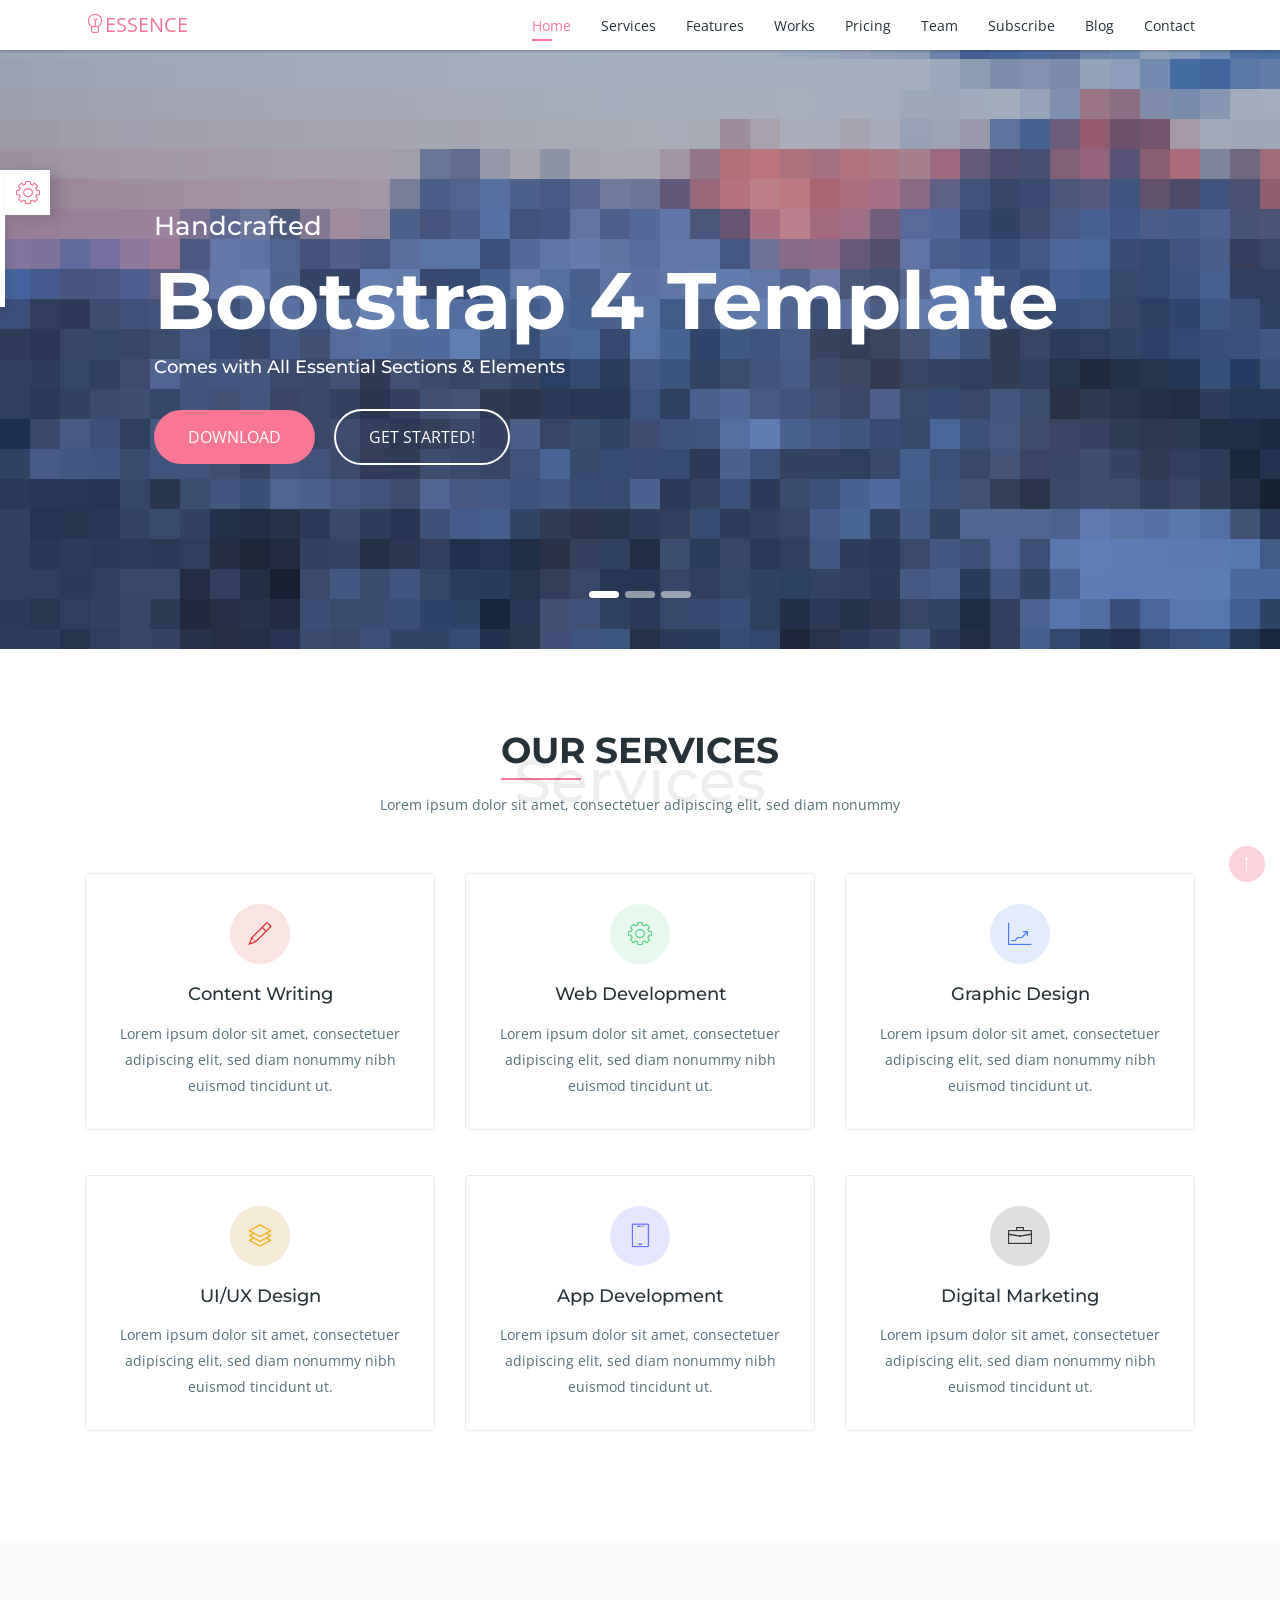
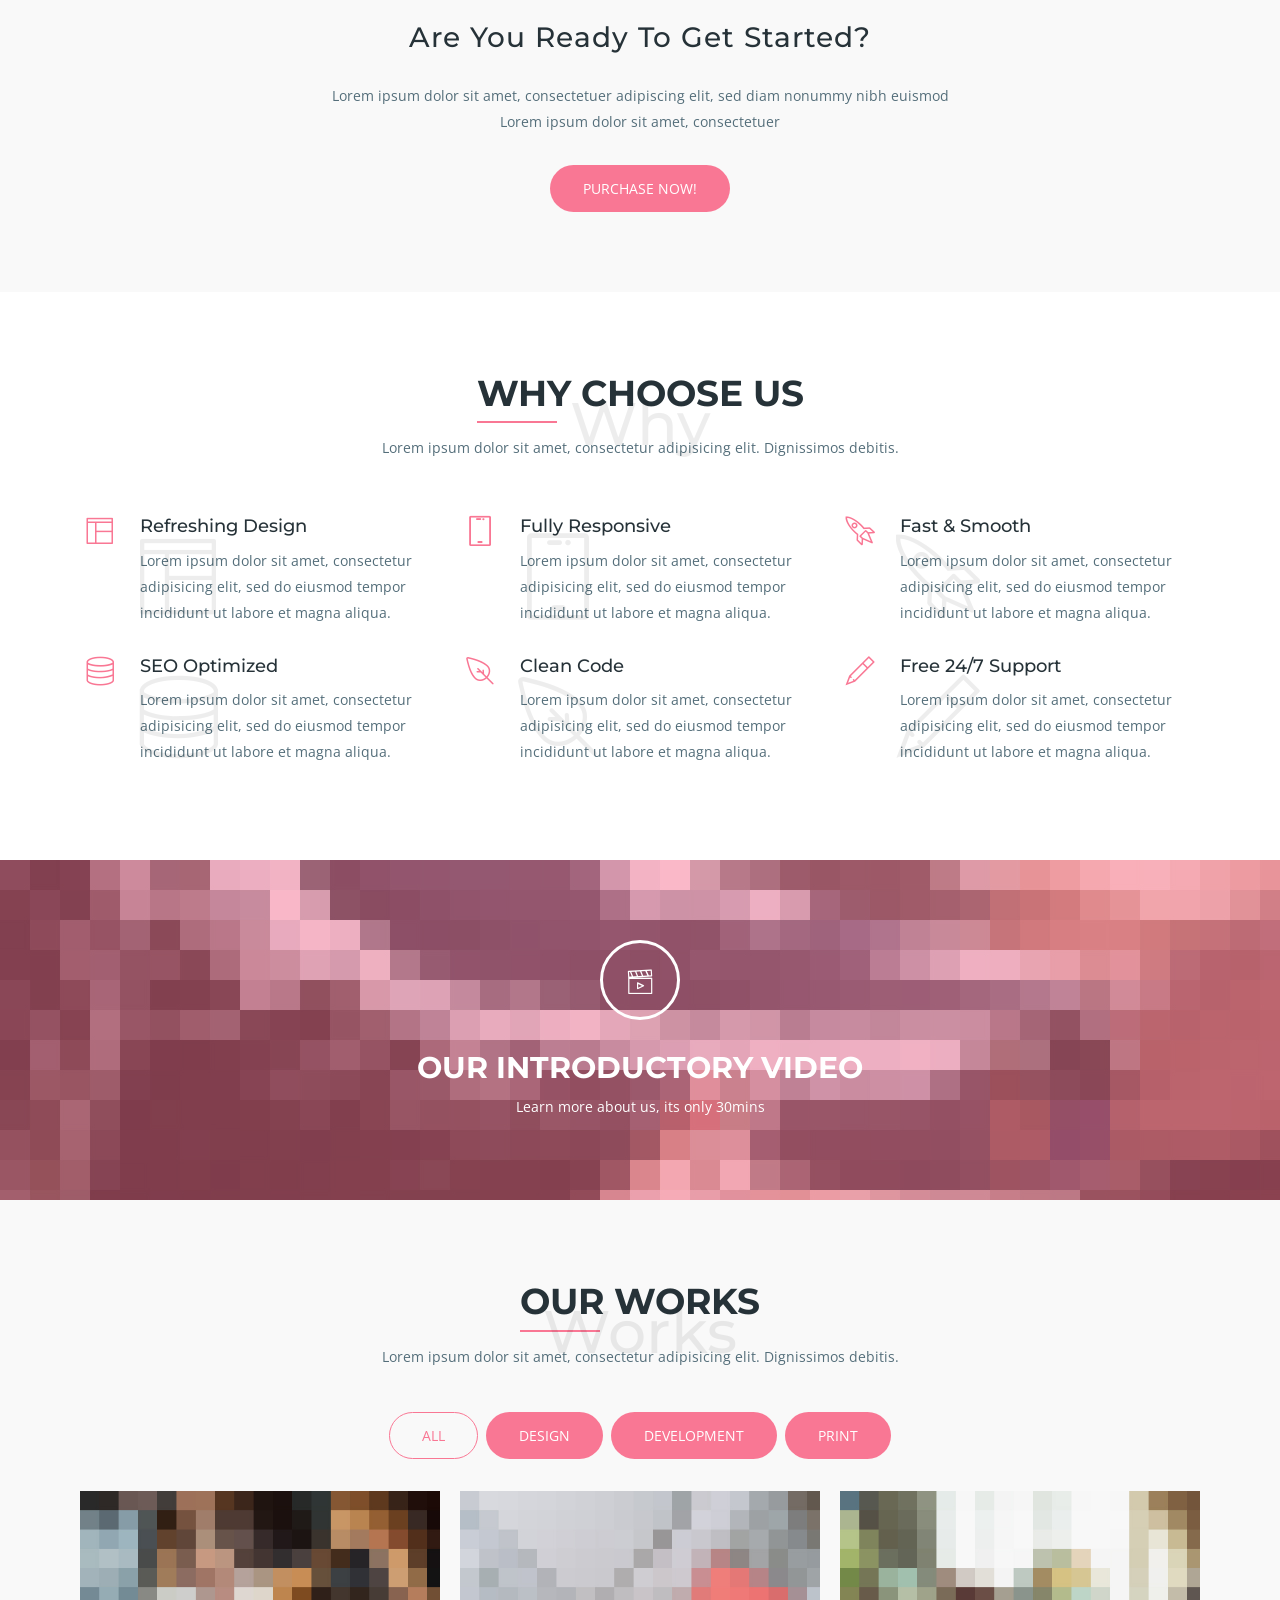
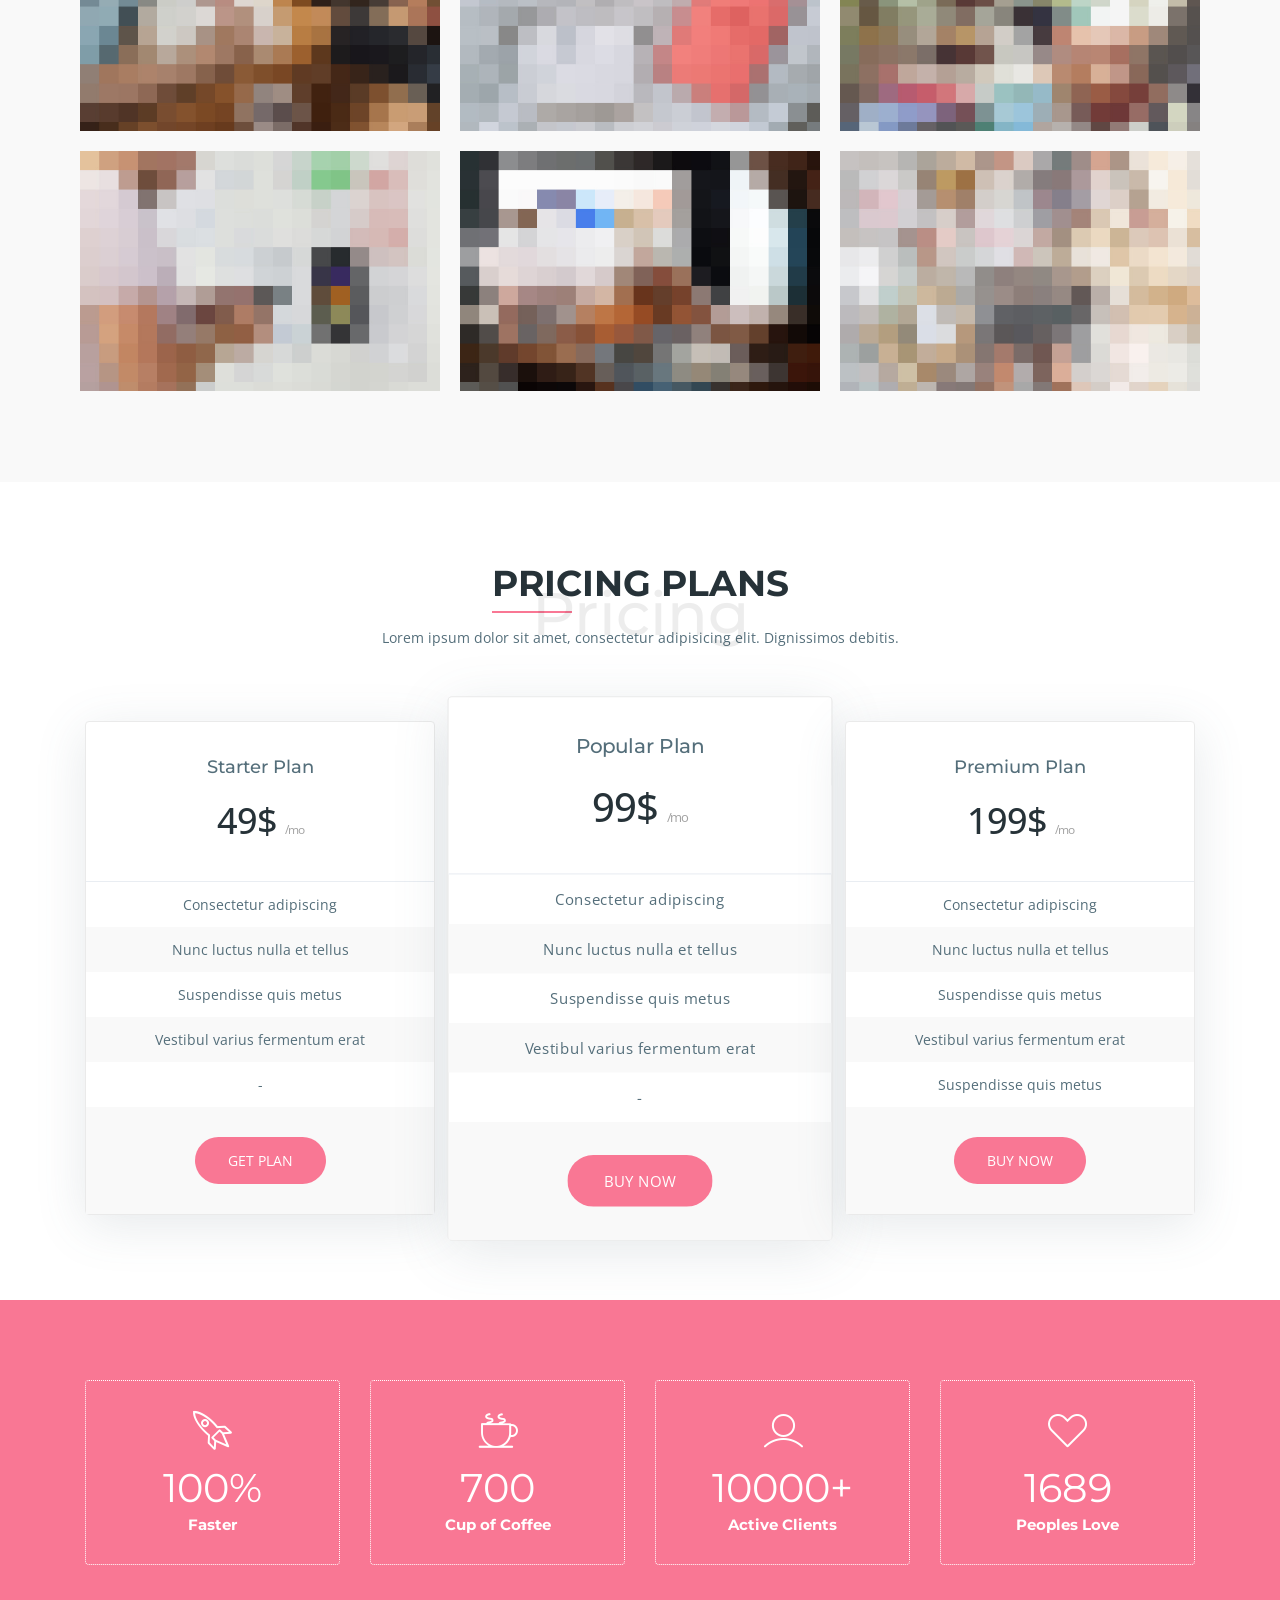
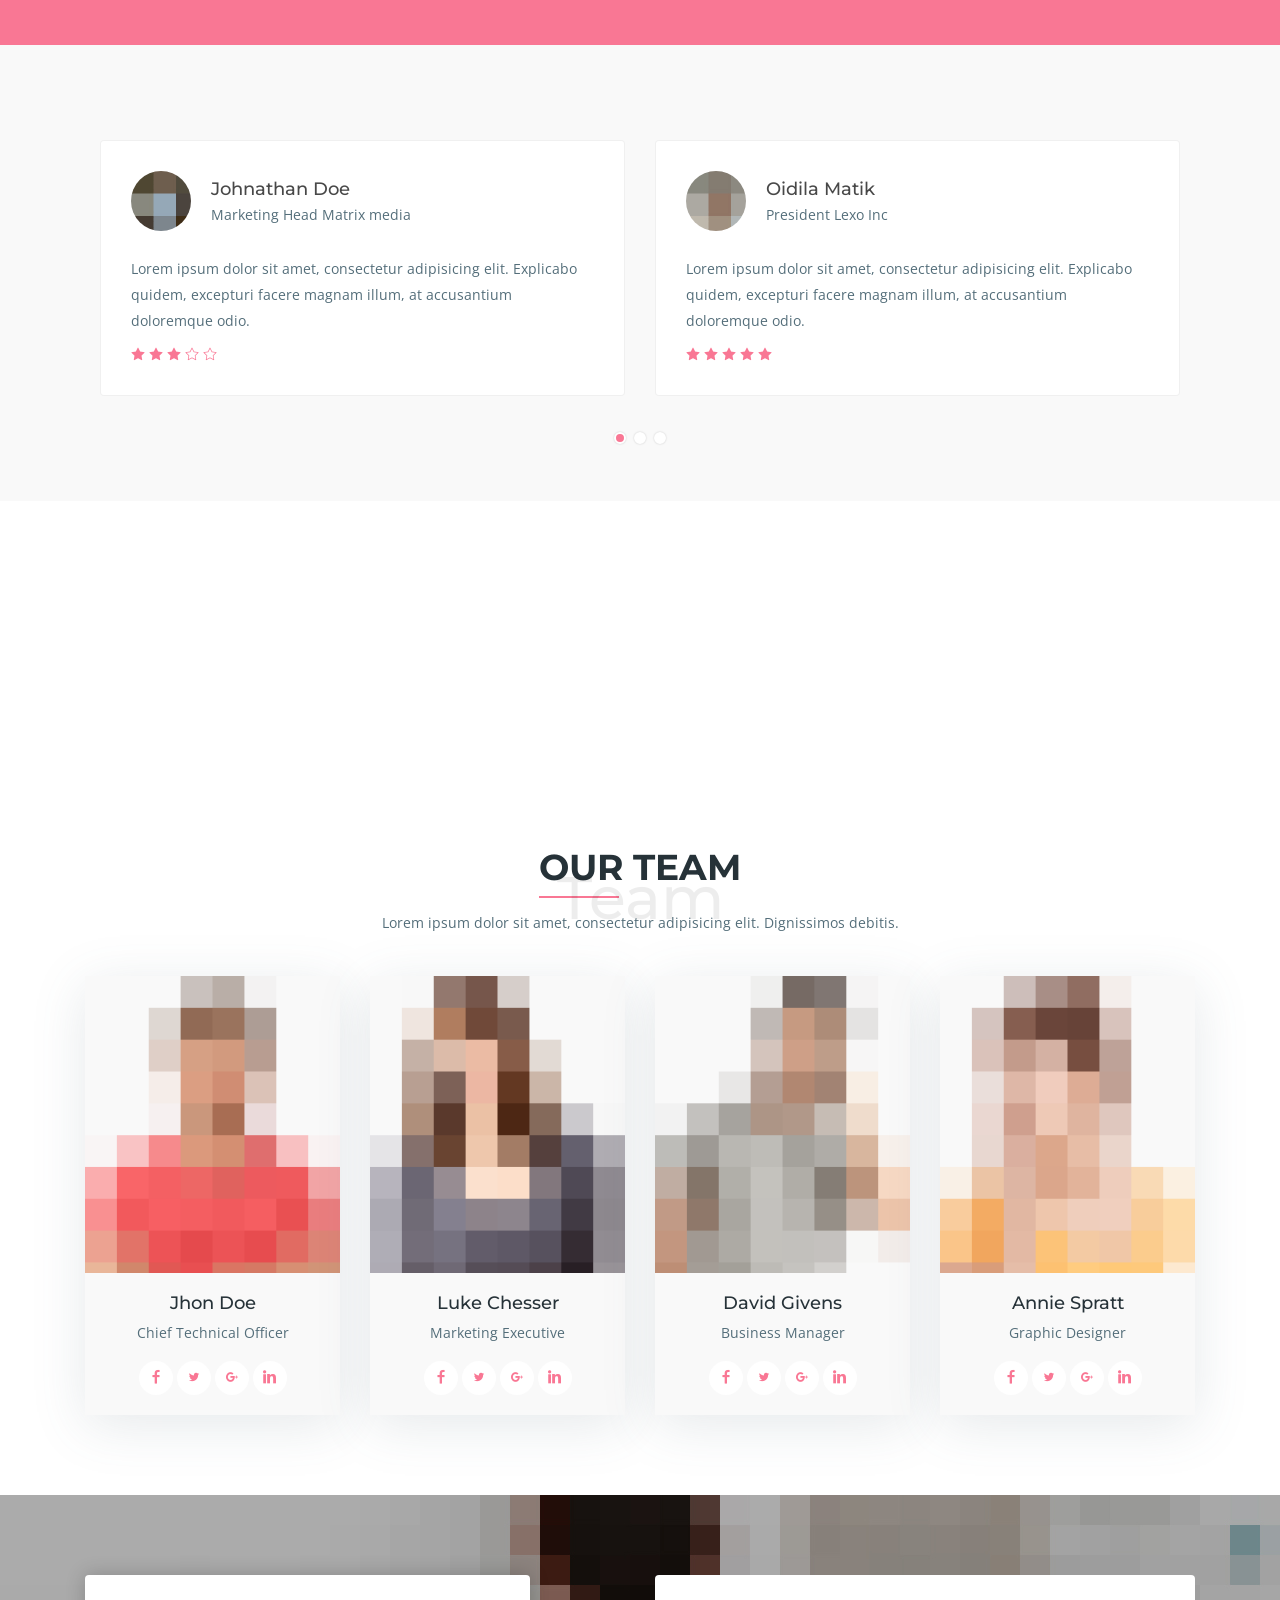
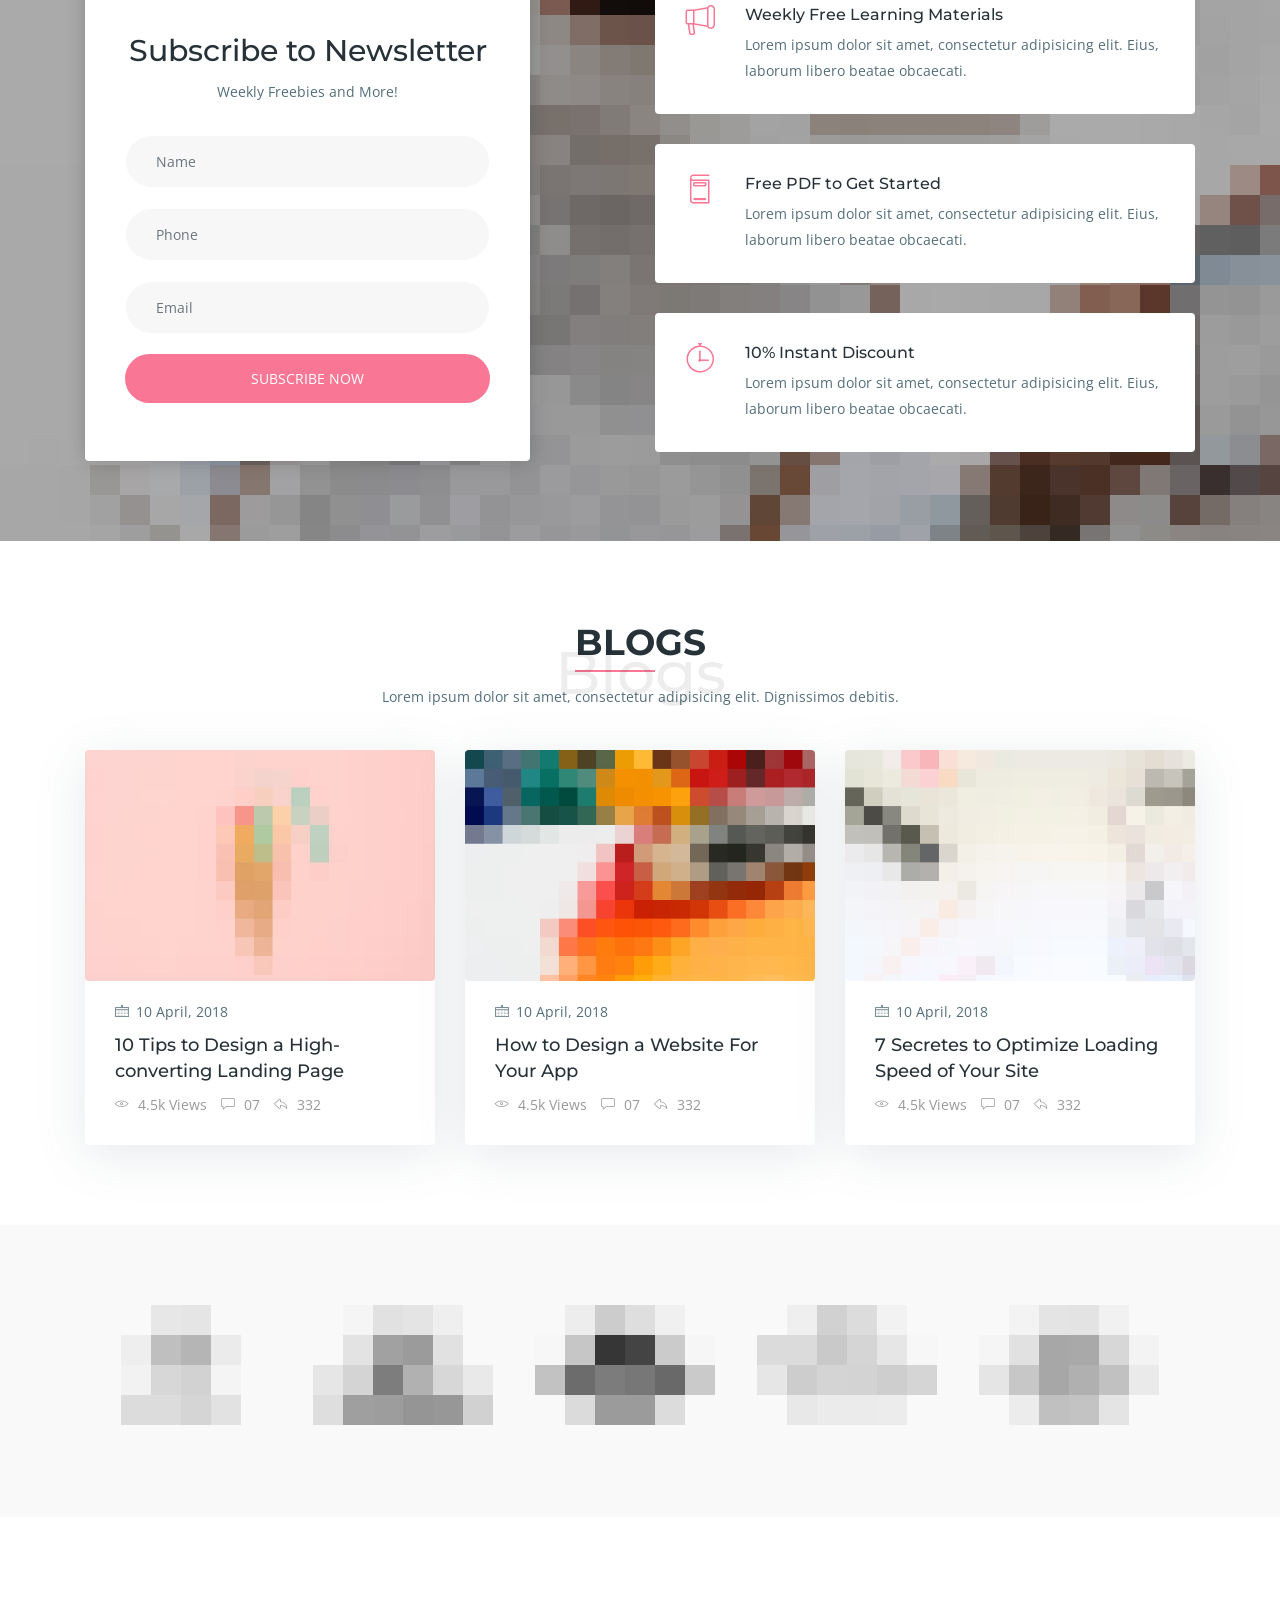
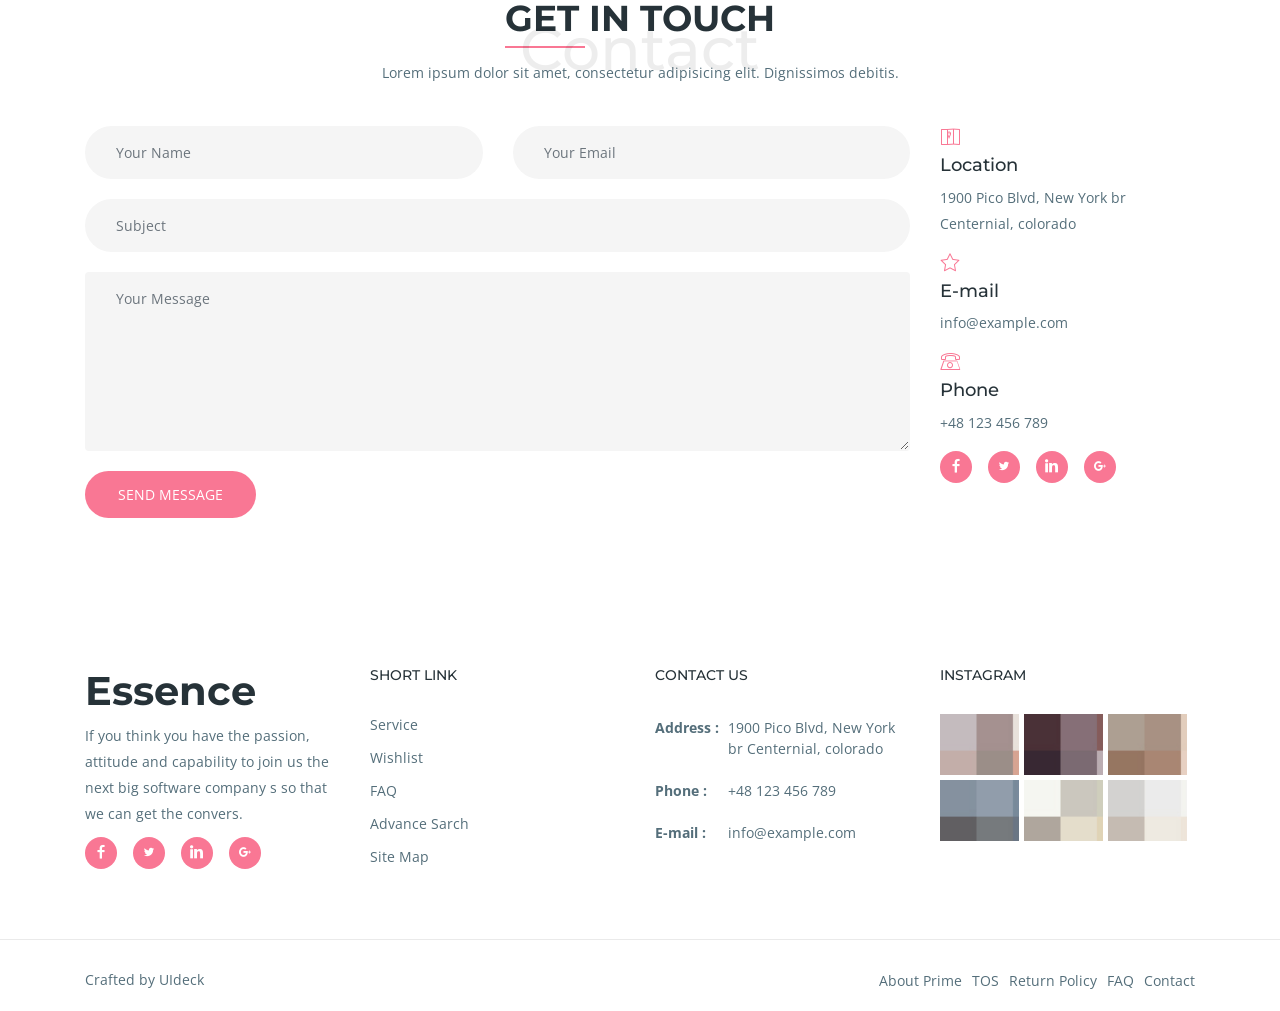
<file: secao01-bases-programacao-web/essence-free-opl/index.html>
<!DOCTYPE html>
<html lang="en">
  <head>
    <!-- Required meta tags -->
    <meta charset="utf-8">
    <meta name="viewport" content="width=device-width, initial-scale=1, shrink-to-fit=no">
    <meta name="keywords" content="Bootstrap, Landing page, Template, Registration, Landing">
    <meta name="viewport" content="width=device-width, initial-scale=1, maximum-scale=1">
    <meta name="author" content="Grayrids">
    <title>Essence - Bootstrap 4 Template</title>

    <!-- Bootstrap CSS -->
    <link rel="stylesheet" href="css/bootstrap.min.css">
    <link rel="stylesheet" href="css/line-icons.css">
    <link rel="stylesheet" href="css/owl.carousel.css">
    <link rel="stylesheet" href="css/owl.theme.css">
    <link rel="stylesheet" href="css/nivo-lightbox.css">
    <link rel="stylesheet" href="css/magnific-popup.css">
    <link rel="stylesheet" href="css/animate.css">
    <link rel="stylesheet" href="css/color-switcher.css">
    <link rel="stylesheet" href="css/menu_sideslide.css">
    <link rel="stylesheet" href="css/main.css">    
    <link rel="stylesheet" href="css/responsive.css">

  </head>
  
  <body>
    <!-- Header Section Start -->
    <header id="slider-area">  
      <nav class="navbar navbar-expand-md fixed-top scrolling-navbar bg-white">
        <div class="container">          
          <a class="navbar-brand" href="index.html"><span class="lni-bulb"></span>ESSENCE</a>
          <button class="navbar-toggler" type="button" data-toggle="collapse" data-target="#navbarCollapse" aria-controls="navbarCollapse" aria-expanded="false" aria-label="Toggle navigation">
            <i class="lni-menu"></i>
          </button>
          <div class="collapse navbar-collapse" id="navbarCollapse">
            <ul class="navbar-nav mr-auto w-100 justify-content-end">
              <li class="nav-item">
                <a class="nav-link page-scroll" href="#slider-area">Home</a>
              </li>
              <li class="nav-item">
                <a class="nav-link page-scroll" href="#services">Services</a>
              </li>  
              <li class="nav-item">
                <a class="nav-link page-scroll" href="#features">Features</a>
              </li>                            
              <li class="nav-item">
                <a class="nav-link page-scroll" href="#portfolios">Works</a>
              </li>            
              <li class="nav-item">
                <a class="nav-link page-scroll" href="#pricing">Pricing</a>
              </li> 
              <li class="nav-item">
                <a class="nav-link page-scroll" href="#team">Team</a>
              </li>    
              <li class="nav-item">
                <a class="nav-link page-scroll" href="#subscribe">Subscribe</a>
              </li>
              <li class="nav-item">
                <a class="nav-link page-scroll" href="#blog">Blog</a>
              </li> 
              <li class="nav-item">
                <a class="nav-link page-scroll" href="#contact">Contact</a>
              </li> 
            </ul>              
          </div>
        </div>
      </nav> 

      <!-- Main Carousel Section -->
      <div id="carousel-area">
        <div id="carousel-slider" class="carousel slide carousel-fade" data-ride="carousel">
          <ol class="carousel-indicators">
            <li data-target="#carousel-slider" data-slide-to="0" class="active"></li>
            <li data-target="#carousel-slider" data-slide-to="1"></li>
            <li data-target="#carousel-slider" data-slide-to="2"></li>
          </ol>
          <div class="carousel-inner" role="listbox">
            <div class="carousel-item active">
              <img src="img/slider/bg-1.jpg" alt="">
              <div class="carousel-caption text-left">
                <h3 class="wow fadeInRight" data-wow-delay="0.2s">Handcrafted</h1>  
                <h2 class="wow fadeInRight" data-wow-delay="0.4s">Bootstrap 4 Template</h2>
                <h4 class="wow fadeInRight" data-wow-delay="0.6s">Comes with All Essential Sections & Elements</h4>
                <a href="#" class="btn btn-lg btn-common btn-effect wow fadeInRight" data-wow-delay="0.9s">Download</a>
                <a href="#" class="btn btn-lg btn-border wow fadeInRight" data-wow-delay="1.2s">Get Started!</a>
              </div>
            </div>
            <div class="carousel-item">
              <img src="img/slider/bg-3.jpg" alt="">
              <div class="carousel-caption text-center">
                <h3 class="wow fadeInDown" data-wow-delay="0.3s">Bundled With Tons of</h3>
                <h2 class="wow bounceIn" data-wow-delay="0.6s">Cutting-edge Features</h2> 
                <h4 class="wow fadeInUp" data-wow-delay="0.9s">Parallax, Video, Product, Premium Addons and More...</h4>
                <a href="#" class="btn btn-lg btn-common btn-effect wow fadeInUp" data-wow-delay="1.2s">View Works</a>
              </div>
            </div>
            <div class="carousel-item">
              <img src="img/slider/bg-2.jpg" alt="">
              <div class="carousel-caption text-center">
                <h3 class="wow fadeInDown" data-wow-delay="0.3s">Ready For</h3>
                <h2 class="wow fadeInRight" data-wow-delay="0.6s">Multi-purpose Websites</h2> 
                <h4 class="wow fadeInUp" data-wow-delay="0.6s">App, Business, SaaS and Landing Pages</h4>
                <a href="#" class="btn btn-lg btn-border wow fadeInUp" data-wow-delay="0.9s">Purchase</a>
              </div>
            </div>
          </div>
          <a class="carousel-control-prev" href="#carousel-slider" role="button" data-slide="prev">
            <span class="carousel-control" aria-hidden="true"><i class="lni-chevron-left"></i></span>
            <span class="sr-only">Previous</span>
          </a>
          <a class="carousel-control-next" href="#carousel-slider" role="button" data-slide="next">
            <span class="carousel-control" aria-hidden="true"><i class="lni-chevron-right"></i></span>
            <span class="sr-only">Next</span>
          </a>
        </div>
      </div>  

    </header>
    <!-- Header Section End --> 

    <!-- Services Section Start -->
    <section id="services" class="section">
      <div class="container">
        <div class="section-header">          
          <h2 class="section-title">Our Services</h2>
          <span>Services</span>
          <p class="section-subtitle">Lorem ipsum dolor sit amet, consectetuer adipiscing elit, sed diam nonummy</p>
        </div>
        <div class="row">
          <div class="col-lg-4 col-md-6 col-xs-12">
            <div class="item-boxes services-item wow fadeInDown" data-wow-delay="0.2s">
              <div class="icon color-1">
                <i class="lni-pencil"></i>
              </div>
              <h4>Content Writing</h4>
              <p>Lorem ipsum dolor sit amet, consectetuer adipiscing elit, sed diam nonummy nibh euismod tincidunt ut.</p>
            </div>
          </div>
          <div class="col-lg-4 col-md-6 col-xs-12">
            <div class="item-boxes services-item wow fadeInDown" data-wow-delay="0.4s">
              <div class="icon color-2">
                <i class="lni-cog"></i>
              </div>
              <h4>Web Development</h4>
              <p>Lorem ipsum dolor sit amet, consectetuer adipiscing elit, sed diam nonummy nibh euismod tincidunt ut.</p>
            </div>
          </div>
          <div class="col-lg-4 col-md-6 col-xs-12">
            <div class="item-boxes services-item wow fadeInDown" data-wow-delay="0.6s">
              <div class="icon color-3">
                <i class="lni-stats-up"></i>
              </div>
              <h4>Graphic Design</h4>
              <p>Lorem ipsum dolor sit amet, consectetuer adipiscing elit, sed diam nonummy nibh euismod tincidunt ut.</p>
            </div>
          </div>
          <div class="col-lg-4 col-md-6 col-xs-12">
            <div class="item-boxes services-item wow fadeInDown" data-wow-delay="0.8s">
              <div class="icon color-4">
                <i class="lni-layers"></i>
              </div>
              <h4>UI/UX Design</h4>
              <p>Lorem ipsum dolor sit amet, consectetuer adipiscing elit, sed diam nonummy nibh euismod tincidunt ut.</p>
            </div>
          </div>
          <div class="col-lg-4 col-md-6 col-xs-12">
            <div class="item-boxes services-item wow fadeInDown" data-wow-delay="1s">
              <div class="icon color-5">
                <i class="lni-tab"></i>
              </div>
              <h4>App Development</h4>
              <p>Lorem ipsum dolor sit amet, consectetuer adipiscing elit, sed diam nonummy nibh euismod tincidunt ut.</p>
            </div>
          </div>
          <div class="col-lg-4 col-md-6 col-xs-12">
            <div class="item-boxes services-item wow fadeInDown" data-wow-delay="1.2s">
              <div class="icon color-6">
                <i class="lni-briefcase"></i>
              </div>
              <h4>Digital Marketing</h4>
              <p>Lorem ipsum dolor sit amet, consectetuer adipiscing elit, sed diam nonummy nibh euismod tincidunt ut.</p>
            </div>
          </div>
        </div>
      </div>
    </section>
    <!-- Services Section End -->

    <!-- Call to Action Start -->
    <section class="call-action section">
      <div class="container">
        <div class="row justify-content-center">
          <div class="col-10">
            <div class="cta-trial text-center">
              <h3>Are You Ready To Get Started?</h3>
              <p>Lorem ipsum dolor sit amet, consectetuer adipiscing elit, sed diam nonummy nibh euismod<br> Lorem ipsum dolor sit amet, consectetuer</p>
              <a href="#" class="btn btn-common btn-effect">Purchase Now!</a>
            </div>
          </div>
        </div>
      </div>
    </section>
    <!-- Call to Action End -->

    <!-- Features Section Start -->
    <section id="features" class="section">
      <div class="container">
        <div class="section-header">          
          <h2 class="section-title">Why Choose Us</h2>
          <span>Why</span>
          <p class="section-subtitle">Lorem ipsum dolor sit amet, consectetur adipisicing elit. Dignissimos debitis.</p>
        </div>
        <div class="row">
          <!-- Start featured -->
          <div class="col-lg-4 col-md-6 col-xs-12">
            <div class="featured-box">
              <div class="featured-icon">
                <i class="lni-layout"></i>
              </div>
              <div class="featured-content">
                <div class="icon-o"><i class="lni-layout"></i></div>
                <h4>Refreshing Design</h4>
                <p>Lorem ipsum dolor sit amet, consectetur adipisicing elit, sed do eiusmod tempor incididunt ut labore et magna aliqua.</p>
              </div>
            </div>
          </div>
          <!-- End featured -->
          <!-- Start featured -->
          <div class="col-lg-4 col-md-6 col-xs-12">
            <div class="featured-box">
              <div class="featured-icon">
                <i class="lni-tab"></i>
              </div>
              <div class="featured-content">
                <div class="icon-o"><i class="lni-tab"></i></div>
                <h4>Fully Responsive</h4>
                <p>Lorem ipsum dolor sit amet, consectetur adipisicing elit, sed do eiusmod tempor incididunt ut labore et magna aliqua.</p>
              </div>
            </div>
          </div>
          <!-- End featured -->
          <!-- Start featured -->
          <div class="col-lg-4 col-md-6 col-xs-12">
            <div class="featured-box">
              <div class="featured-icon">
                <i class="lni-rocket"></i>
              </div>
              <div class="featured-content">
                <div class="icon-o"><i class="lni-rocket"></i></div>
                <h4>Fast & Smooth</h4>
                <p>Lorem ipsum dolor sit amet, consectetur adipisicing elit, sed do eiusmod tempor incididunt ut labore et magna aliqua.</p>
              </div>
            </div>
          </div>
          <!-- End featured -->
          <!-- Start featured -->
          <div class="col-lg-4 col-md-6 col-xs-12">
            <div class="featured-box">
              <div class="featured-icon">
                <i class="lni-database"></i>
              </div>
              <div class="featured-content">
                <div class="icon-o"><i class="lni-database"></i></div>
                <h4>SEO Optimized</h4>
                <p>Lorem ipsum dolor sit amet, consectetur adipisicing elit, sed do eiusmod tempor incididunt ut labore et magna aliqua.</p>
              </div>
            </div>
          </div>
          <!-- End featured -->
          <!-- Start featured -->
          <div class="col-lg-4 col-md-6 col-xs-12">
            <div class="featured-box">
              <div class="featured-icon">
                <i class="lni-leaf"></i>
              </div>
              <div class="featured-content">
                <div class="icon-o"><i class="lni-leaf"></i></div>
                <h4>Clean Code</h4>
                <p>Lorem ipsum dolor sit amet, consectetur adipisicing elit, sed do eiusmod tempor incididunt ut labore et magna aliqua.</p>
              </div>
            </div>
          </div>
          <!-- End featured -->
          <!-- Start featured -->
          <div class="col-lg-4 col-md-6 col-xs-12">
            <div class="featured-box">
              <div class="featured-icon">
                <i class="lni-pencil"></i>
              </div>
              <div class="featured-content">
                <div class="icon-o"><i class="lni-pencil"></i></div>
                <h4>Free 24/7 Support</h4>
                <p>Lorem ipsum dolor sit amet, consectetur adipisicing elit, sed do eiusmod tempor incididunt ut labore et magna aliqua.</p>
              </div>
            </div>
          </div>
          <!-- End featured -->
        </div>
      </div>
    </section>
    <!-- Features Section End -->    

    <!-- Start Video promo Section -->
    <section class="video-promo section">
      <div class="overlay"></div>
      <div class="container">
        <div class="row">
          <div class="col-md-12 col-sm-12">
              <div class="video-promo-content text-center">
                <a href="https://www.youtube.com/embed/LSgBpbgTlhw" class="video-popup"><i class="lni-film-play"></i></a>
                <h2 class="wow zoomIn" data-wow-duration="1000ms" data-wow-delay="100ms">Our Introductory Video</h2>
                <p class="wow zoomIn" data-wow-duration="1000ms" data-wow-delay="100ms">Learn more about us, its only 30mins</p>
              </div>
          </div>
        </div>
      </div>
    </section>
    <!-- End Video Promo Section -->

    <!-- Portfolio Section -->
    <section id="portfolios" class="section">
      <!-- Container Starts -->
      <div class="container">
        <div class="section-header">          
          <h2 class="section-title">Our Works</h2>
          <span>Works</span>
          <p class="section-subtitle">Lorem ipsum dolor sit amet, consectetur adipisicing elit. Dignissimos debitis.</p>
        </div>
        <div class="row">          
          <div class="col-md-12">
            <!-- Portfolio Controller/Buttons -->
            <div class="controls text-center">
              <a class="filter active btn btn-common btn-effect" data-filter="all">
                All 
              </a>
              <a class="filter btn btn-common btn-effect" data-filter=".design">
                Design 
              </a>
              <a class="filter btn btn-common btn-effect" data-filter=".development">
                Development
              </a>
              <a class="filter btn btn-common btn-effect" data-filter=".print">
                Print 
              </a>
            </div>
            <!-- Portfolio Controller/Buttons Ends-->
          </div>
        </div>

        <!-- Portfolio Recent Projects -->
        <div id="portfolio" class="row">
          <div class="col-lg-4 col-md-6 col-xs-12 mix development print">
            <div class="portfolio-item">
              <div class="shot-item">
                <img src="img/portfolio/img-1.jpg" alt="" />  
                <div class="single-content">
                  <div class="fancy-table">
                    <div class="table-cell">
                      <div class="zoom-icon">
                        <a class="lightbox" href="img/portfolio/img-1.jpg"><i class="lni-zoom-in item-icon"></i></a>
                      </div>
                      <a href="#">View Project</a>
                    </div>
                  </div>
                </div>
              </div>               
            </div>
          </div>
          <div class="col-lg-4 col-md-6 col-xs-12 mix design print">
            <div class="portfolio-item">
              <div class="shot-item">
                <img src="img/portfolio/img-2.jpg" alt="" /> 
                <div class="single-content">
                  <div class="fancy-table">
                    <div class="table-cell">
                      <div class="zoom-icon">
                        <a class="lightbox" href="img/portfolio/img-2.jpg"><i class="lni-zoom-in item-icon"></i></a>
                      </div>
                      <a href="#">View Project</a>
                    </div>
                  </div>
                </div>
              </div>               
            </div>
          </div>
          <div class="col-lg-4 col-md-6 col-xs-12 mix development">
            <div class="portfolio-item">
              <div class="shot-item">
                <img src="img/portfolio/img-3.jpg" alt="" />  
                <div class="single-content">
                  <div class="fancy-table">
                    <div class="table-cell">
                      <div class="zoom-icon">
                        <a class="lightbox" href="img/portfolio/img-3.jpg"><i class="lni-zoom-in item-icon"></i></a>
                      </div>
                      <a href="#">View Project</a>
                    </div>
                  </div>
                </div>
              </div>               
            </div>
          </div>
          <div class="col-lg-4 col-md-6 col-xs-12 mix development design">
            <div class="portfolio-item">
              <div class="shot-item">
                <img src="img/portfolio/img-4.jpg" alt="" /> 
                <div class="single-content">
                  <div class="fancy-table">
                    <div class="table-cell">
                      <div class="zoom-icon">
                        <a class="lightbox" href="img/portfolio/img-4.jpg"><i class="lni-zoom-in item-icon"></i></a>
                      </div>
                      <a href="#">View Project</a>
                    </div>
                  </div>
                </div>
              </div>               
            </div>
          </div>
          <div class="col-lg-4 col-md-6 col-xs-12 mix development">
            <div class="portfolio-item">
              <div class="shot-item">
                <img src="img/portfolio/img-5.jpg" alt="" />  
                <div class="single-content">
                  <div class="fancy-table">
                    <div class="table-cell">
                      <div class="zoom-icon">
                        <a class="lightbox" href="img/portfolio/img-5.jpg"><i class="lni-zoom-in item-icon"></i></a>
                      </div>
                      <a href="#">View Project</a>
                    </div>
                  </div>
                </div>
              </div>               
            </div>
          </div>
          <div class="col-lg-4 col-md-6 col-xs-12 mix print design">
            <div class="portfolio-item">
              <div class="shot-item">
                <img src="img/portfolio/img-6.jpg" alt="" />  
                <div class="single-content">
                  <div class="fancy-table">
                    <div class="table-cell">
                      <div class="zoom-icon">
                        <a class="lightbox" href="img/portfolio/img-6.jpg"><i class="lni-zoom-in item-icon"></i></a>
                      </div>
                      <a href="#">View Project</a>
                    </div>
                  </div>
                </div>
              </div>               
            </div>
          </div>
        </div>
      </div>
      <!-- Container Ends -->
    </section>
    <!-- Portfolio Section Ends --> 

    <!-- Start Pricing Table Section -->
    <div id="pricing" class="section pricing-section">
      <div class="container">
        <div class="section-header">          
          <h2 class="section-title">Pricing Plans</h2>
          <span>Pricing</span>
          <p class="section-subtitle">Lorem ipsum dolor sit amet, consectetur adipisicing elit. Dignissimos debitis.</p>
        </div>

        <div class="row pricing-tables">
          <div class="col-lg-4 col-md-4 col-xs-12">
            <div class="pricing-table">
              <div class="pricing-details">
                <h2>Starter Plan</h2>
                <div class="price">49$ <span>/mo</span></div>
                <ul>
                  <li>Consectetur adipiscing</li>
                  <li>Nunc luctus nulla et tellus</li>
                  <li>Suspendisse quis metus</li>
                  <li>Vestibul varius fermentum erat</li>
                  <li> - </li>
                </ul>
              </div>
              <div class="plan-button">
                <a href="#" class="btn btn-common btn-effect">Get Plan</a>
              </div>
            </div>
          </div>

          <div class="col-lg-4 col-md-4 col-xs-12">
            <div class="pricing-table pricing-big">
              <div class="pricing-details">
                <h2>Popular Plan</h2>
                <div class="price">99$ <span>/mo</span></div>
                <ul>
                  <li>Consectetur adipiscing</li>
                  <li>Nunc luctus nulla et tellus</li>
                  <li>Suspendisse quis metus</li>
                  <li>Vestibul varius fermentum erat</li>
                  <li> - </li>
                </ul>
              </div>
              <div class="plan-button">
                <a href="#" class="btn btn-common btn-effect">Buy Now</a>
              </div>
            </div>
          </div>

          <div class="col-lg-4 col-md-4 col-xs-12">
            <div class="pricing-table">
              <div class="pricing-details">
                <h2>Premium Plan</h2>
                <div class="price">199$ <span>/mo</span></div>
                <ul>
                  <li>Consectetur adipiscing</li>
                  <li>Nunc luctus nulla et tellus</li>
                  <li>Suspendisse quis metus</li>
                  <li>Vestibul varius fermentum erat</li>
                  <li>Suspendisse quis metus</li>
                </ul>
              </div>
              <div class="plan-button">
                <a href="#" class="btn btn-common btn-effect">Buy Now</a>
              </div>
            </div>
          </div>

        </div>
      </div>
    </div>
    <!-- End Pricing Table Section -->

    <!-- Counter Section Start -->
    <div class="counters section bg-defult">
      <div class="container">
        <div class="row"> 
          <div class="col-sm-6 col-md-6 col-lg-3">
            <div class="facts-item"> 
              <div class="icon">
                <i class="lni-rocket"></i>
              </div>                
              <div class="fact-count">
                <h3><span class="counter">100</span>%</h3>
                <h4>Faster</h4>
              </div>
            </div>
          </div>
          <div class="col-sm-6 col-md-6 col-lg-3">
            <div class="facts-item">
              <div class="icon">
                <i class="lni-coffee-cup"></i>
              </div>                
              <div class="fact-count">
                <h3><span class="counter">700</span></h3>
                <h4>Cup of Coffee</h4>
              </div>
            </div>
          </div>
          <div class="col-sm-6 col-md-6 col-lg-3">
            <div class="facts-item">
              <div class="icon">
                <i class="lni-user"></i>
              </div>                
              <div class="fact-count">
                <h3><span class="counter">10000</span>+</h3>
                <h4>Active Clients</h4>
              </div>
            </div>
          </div>
          <div class="col-sm-6 col-md-6 col-lg-3">
            <div class="facts-item">
              <div class="icon">
                <i class="lni-heart"></i>
              </div>                
              <div class="fact-count">
                <h3><span class="counter">1689</span></h3>
                <h4>Peoples Love</h4>
              </div>
            </div>
          </div>
        </div>
      </div>
    </div>
    <!-- Counter Section End -->

    <!-- Testimonial Section Start -->
    <section class="testimonial section">
      <div class="container">
        <div class="row">
          <div class="col-lg-12 col-md-12 col-sm-12 col-xs-12">
            <div id="testimonials" class="touch-slider owl-carousel">
              <div class="item">
                <div class="testimonial-item">
                  <div class="author">
                    <div class="img-thumb">
                    <img src="img/testimonial/img1.jpg" alt="">
                    </div>
                    <div class="author-info">
                      <h2><a href="#">Johnathan Doe</a></h2>
                      <span>Marketing Head Matrix media</span>
                    </div>
                  </div>
                  <div class="content-inner">
                    <p class="description">Lorem ipsum dolor sit amet, consectetur adipisicing elit. Explicabo quidem, excepturi facere magnam illum, at accusantium doloremque odio.</p>
                    <span><i class="lni-star-filled"></i></span>
                    <span><i class="lni-star-filled"></i></span>
                    <span><i class="lni-star-filled"></i></span>
                    <span><i class="lni-star"></i></span>
                    <span><i class="lni-star"></i></span>
                  </div>
                </div>
              </div>
              <div class="item">
                <div class="testimonial-item">
                  <div class="author">
                    <div class="img-thumb">
                    <img src="img/testimonial/img2.jpg" alt="">
                    </div>
                    <div class="author-info">
                      <h2><a href="#">Oidila Matik</a></h2>
                      <span>President Lexo Inc</span>
                    </div>
                  </div>
                  <div class="content-inner">
                    <p class="description">Lorem ipsum dolor sit amet, consectetur adipisicing elit. Explicabo quidem, excepturi facere magnam illum, at accusantium doloremque odio.</p>
                    <span><i class="lni-star-filled"></i></span>
                    <span><i class="lni-star-filled"></i></span>
                    <span><i class="lni-star-filled"></i></span>
                    <span><i class="lni-star-filled"></i></span>
                    <span><i class="lni-star-filled"></i></span>
                  </div>
                </div>
              </div>
              <div class="item">
                <div class="testimonial-item">
                  <div class="author">
                    <div class="img-thumb">
                    <img src="img/testimonial/img3.jpg" alt="">
                    </div>
                    <div class="author-info">
                      <h2><a href="#">- Alex Dattilo</a></h2>
                      <span>CEO Optima Inc</span>
                    </div>
                  </div>
                  <div class="content-inner">
                    <p class="description">Lorem ipsum dolor sit amet, consectetur adipisicing elit. Explicabo quidem, excepturi facere magnam illum, at accusantium doloremque odio.</p>
                    <span><i class="lni-star-filled"></i></span>
                    <span><i class="lni-star-filled"></i></span>
                    <span><i class="lni-star-filled"></i></span>
                    <span><i class="lni-star-filled"></i></span>
                    <span><i class="lni-star"></i></span>
                  </div>
                </div>
              </div>
              <div class="item">
                <div class="testimonial-item">
                  <div class="author">
                    <div class="img-thumb">
                    <img src="img/testimonial/img2.jpg" alt="">
                    </div>
                    <div class="author-info">
                      <h2><a href="#">Oidila Matik</a></h2>
                      <span>President Lexo Inc</span>
                    </div>
                  </div>
                  <div class="content-inner">
                    <p class="description">Lorem ipsum dolor sit amet, consectetur adipisicing elit. Explicabo quidem, excepturi facere magnam illum, at accusantium doloremque odio.</p>
                    <span><i class="lni-star-filled"></i></span>
                    <span><i class="lni-star-filled"></i></span>
                    <span><i class="lni-star-filled"></i></span>
                    <span><i class="lni-star-filled"></i></span>
                    <span><i class="lni-star-filled"></i></span>
                  </div>
                </div>
              </div>
              <div class="item">
                <div class="testimonial-item">
                  <div class="author">
                    <div class="img-thumb">
                    <img src="img/testimonial/img1.jpg" alt="">
                    </div>
                    <div class="author-info">
                      <h2><a href="#">- Alex Dattilo</a></h2>
                      <span>CEO Optima Inc</span>
                    </div>
                  </div>
                  <div class="content-inner">
                    <p class="description">Lorem ipsum dolor sit amet, consectetur adipisicing elit. Explicabo quidem, excepturi facere magnam illum, at accusantium doloremque odio.</p>
                    <span><i class="lni-star-filled"></i></span>
                    <span><i class="lni-star-filled"></i></span>
                    <span><i class="lni-star"></i></span>
                    <span><i class="lni-star"></i></span>
                    <span><i class="lni-star"></i></span>
                  </div>
                </div>
              </div>
            </div>
          </div>
        </div>
      </div>
    </section>
    <!-- Testimonial Section End --> 

    <!-- Call To Action Section Start -->
    <section id="cta" class="section" data-stellar-background-ratio="0.5">
      <div class="container">
        <div class="row">
          <div class="col-lg-6 col-md-6 col-xs-12">            
            <div class="cta-text">
              <h5>Stil confused? Download a free lite version to get started!</h5>
            </div>
          </div>
          <div class="col-lg-6 col-md-6 col-xs-12 text-right">
            <a href="#" class="btn btn-border">Download</a>
          </div>
        </div>
      </div>
    </section>
    <!-- Call To Action Section Start -->

    <!-- Team section Start -->
    <section id="team" class="section">
      <div class="container">
        <div class="section-header">          
          <h2 class="section-title">Our Team</h2>
          <span>Team</span>
          <p class="section-subtitle">Lorem ipsum dolor sit amet, consectetur adipisicing elit. Dignissimos debitis.</p>
        </div>
        <div class="row">
          <div class="col-lg-3 col-md-6 col-xs-12">
            <div class="single-team">
              <img src="img/team/team1.png" alt="">
              <div class="team-details">
                <div class="team-inner">
                  <h4 class="team-title">Jhon Doe</h4>
                  <p>Chief Technical Officer</p>
                  <ul class="social-list">
                    <li class="facebook"><a href="#"><i class="lni-facebook-filled"></i></a></li>
                    <li class="twitter"><a href="#"><i class="lni-twitter-filled"></i></a></li>
                    <li class="google-plus"><a href="#"><i class="lni-google-plus"></i></a></li>
                    <li class="linkedin"><a href="#"><i class="lni-linkedin-fill"></i></a></li>
                  </ul>
                </div>
              </div>
            </div>
          </div>
          <div class="col-lg-3 col-md-6 col-xs-12">
            <div class="single-team">
              <img src="img/team/team2.png" alt="">
              <div class="team-details">
                <div class="team-inner">
                  <h4 class="team-title">Luke Chesser</h4>
                  <p>Marketing Executive</p>
                  <ul class="social-list">
                    <li class="facebook"><a href="#"><i class="lni-facebook-filled"></i></a></li>
                    <li class="twitter"><a href="#"><i class="lni-twitter-filled"></i></a></li>
                    <li class="google-plus"><a href="#"><i class="lni-google-plus"></i></a></li>
                    <li class="linkedin"><a href="#"><i class="lni-linkedin-fill"></i></a></li>
                  </ul>
                </div>
              </div>
            </div>
          </div>
          <div class="col-lg-3 col-md-6 col-xs-12">
            <div class="single-team">
              <img src="img/team/team3.png" alt="">
              <div class="team-details">
                <div class="team-inner">                  
                  <h4 class="team-title">David Givens</h4>
                  <p>Business Manager</p>
                  <ul class="social-list">
                    <li class="facebook"><a href="#"><i class="lni-facebook-filled"></i></a></li>
                    <li class="twitter"><a href="#"><i class="lni-twitter-filled"></i></a></li>
                    <li class="google-plus"><a href="#"><i class="lni-google-plus"></i></a></li>
                    <li class="linkedin"><a href="#"><i class="lni-linkedin-fill"></i></a></li>
                  </ul>
                </div>
              </div>
            </div>
          </div>
          <div class="col-lg-3 col-md-6 col-xs-12">
            <div class="single-team">
              <img src="img/team/team4.png" alt="">
              <div class="team-details">
                <div class="team-inner">
                  <h4 class="team-title">Annie Spratt</h4>
                  <p>Graphic Designer</p>
                  <ul class="social-list">
                    <li class="facebook"><a href="#"><i class="lni-facebook-filled"></i></a></li>
                    <li class="twitter"><a href="#"><i class="lni-twitter-filled"></i></a></li>
                    <li class="google-plus"><a href="#"><i class="lni-google-plus"></i></a></li>
                    <li class="linkedin"><a href="#"><i class="lni-linkedin-fill"></i></a></li>
                  </ul>
                </div>
              </div>
            </div>
          </div>
        </div>
      </div>
    </section>
    <!-- Team section End -->

    <!-- Subcribe Section Start -->
    <div id="subscribe" class="section">
      <div class="container">
        <div class="row justify-content-between">
          <div class="col-lg-5 col-md-12 col-xs-12">
            <div class="subscribe-form">
              <div class="form-wrapper">
                <div class="sub-title text-center">
                  <h3>Subscribe to Newsletter</h3>
                  <p>Weekly Freebies and More!</p>
                </div>
                <form>
                  <div class="row">
                    <div class="col-12 form-line">
                      <div class="form-group">
                        <input type="text" class="form-control" name="email" placeholder="Name">
                      </div>
                    </div>
                    <div class="col-md-12 form-line">
                      <div class="form-group">
                        <input type="text" class="form-control" name="phone" placeholder="Phone">
                      </div>
                    </div>
                    <div class="col-12 form-line">
                      <div class="form-group">
                        <input type="email" class="form-control" name="email" placeholder="Email">
                      </div> 
                    </div>
                    <div class="col-12">
                      <div class="form-submit">
                        <button type="submit" class="btn btn-common btn-effect">Subscribe Now</button>
                      </div>
                    </div>
                  </div>
                </form>
              </div>
            </div>
          </div>
          <div class="col-lg-6 col-md-12 col-xs-12">
            <div class="sub-item-box">
              <div class="icon-box">
                <i class="lni-bullhorn"></i>
              </div>
              <div class="text-box">
                <h4>Weekly Free Learning Materials</h4>
                <p>Lorem ipsum dolor sit amet, consectetur adipisicing elit. Eius, laborum libero beatae obcaecati.</p>
              </div>
            </div>
            <div class="sub-item-box">
              <div class="icon-box">
                <i class="lni-book"></i>
              </div>
              <div class="text-box">
                <h4>Free PDF to Get Started</h4>
                <p>Lorem ipsum dolor sit amet, consectetur adipisicing elit. Eius, laborum libero beatae obcaecati.</p>
              </div>
            </div>
            <div class="sub-item-box">
              <div class="icon-box">
                <i class="lni-timer"></i>
              </div>
              <div class="text-box">
                <h4>10% Instant Discount</h4>
                <p>Lorem ipsum dolor sit amet, consectetur adipisicing elit. Eius, laborum libero beatae obcaecati.</p>
              </div>
            </div>
          </div>
        </div>
      </div>
    </div>
    <!-- Subcribe Section End -->

    <!-- Blog Section -->
    <section id="blog" class="section">
      <!-- Container Starts -->
      <div class="container">
        <div class="section-header">          
          <h2 class="section-title">Blogs</h2>
          <span>Blogs</span>
          <p class="section-subtitle">Lorem ipsum dolor sit amet, consectetur adipisicing elit. Dignissimos debitis.</p>
        </div>
        <div class="row">
          <div class="col-lg-4 col-md-6 col-xs-12 blog-item">
            <!-- Blog Item Starts -->
            <div class="blog-item-wrapper">
              <div class="blog-item-img">
                <a href="single-post.html">
                  <img src="img/blog/img1.jpg" alt="">
                </a>                
              </div>
              <div class="blog-item-text"> 
                <div class="date"><i class="lni-calendar"></i>10 April, 2018</div>
                <h3><a href="single-post.html">10 Tips to Design a High-converting Landing Page</a></h3>
                <div class="meta-tags">
                  <span><a href="#"><i class="lni-eye"></i> 4.5k Views</a></span>
                  <span><a href="#"><i class="lni-bubble"></i> 07</a></span>
                  <span><a href="#"><i class="lni-reply"></i> 332</a></span>
                </div>
              </div>
            </div>
            <!-- Blog Item Wrapper Ends-->
          </div>

          <div class="col-lg-4 col-md-6 col-xs-12 blog-item">
            <!-- Blog Item Starts -->
            <div class="blog-item-wrapper">
              <div class="blog-item-img">
                <a href="single-post.html">
                  <img src="img/blog/img2.jpg" alt="">
                </a>                
              </div>
              <div class="blog-item-text"> 
                <div class="date"><i class="lni-calendar"></i>10 April, 2018</div>
                <h3><a href="single-post.html">How to Design a Website For Your App</a></h3>
                <div class="meta-tags">
                  <span><a href="#"><i class="lni-eye"></i> 4.5k Views</a></span>
                  <span><a href="#"><i class="lni-bubble"></i> 07</a></span>
                  <span><a href="#"><i class="lni-reply"></i> 332</a></span>
                </div>
              </div>
            </div>
            <!-- Blog Item Wrapper Ends-->
          </div>

          <div class="col-lg-4 col-md-6 col-xs-12 blog-item">
            <!-- Blog Item Starts -->
            <div class="blog-item-wrapper">
              <div class="blog-item-img">
                <a href="single-post.html">
                  <img src="img/blog/img3.jpg" alt="">
                </a>                
              </div>
              <div class="blog-item-text"> 
                <div class="date"><i class="lni-calendar"></i>10 April, 2018</div>
                <h3><a href="single-post.html">7 Secretes to Optimize Loading Speed of Your Site</a></h3>
                <div class="meta-tags">
                  <span><a href="#"><i class="lni-eye"></i> 4.5k Views</a></span>
                  <span><a href="#"><i class="lni-bubble"></i> 07</a></span>
                  <span><a href="#"><i class="lni-reply"></i> 332</a></span>
                </div>
              </div>
            </div>
            <!-- Blog Item Wrapper Ends-->
          </div>
        </div>
      </div>
    </section>
    <!-- blog Section End -->

    <!-- Clients Section -->
    <div id="clients" class="section">
      <!-- Container Ends -->
      <div class="container">
        <!-- Row and Scroller Wrapper Starts -->
        <div class="row" id="clients-scroller">
          <div class="client-item-wrapper">
            <img src="img/clients/img1.png" alt="">
          </div>
          <div class="client-item-wrapper">
            <img src="img/clients/img2.png" alt="">
          </div>
          <div class="client-item-wrapper">
            <img src="img/clients/img3.png" alt="">
          </div>
          <div class="client-item-wrapper">
            <img src="img/clients/img4.png" alt="">
          </div>
          <div class="client-item-wrapper">
            <img src="img/clients/img5.png" alt="">
          </div>
          <div class="client-item-wrapper">
            <img src="img/clients/img6.png" alt="">
          </div>
        </div>
      </div>
    </div>
    <!-- Client Section End --> 

    <!-- Contact Section Start -->
    <section id="contact" class="section">      
      <div class="contact-form">
        <div class="container">
          <div class="section-header">          
            <h2 class="section-title">Get In Touch</h2>
            <span>Contact</span>
            <p class="section-subtitle">Lorem ipsum dolor sit amet, consectetur adipisicing elit. Dignissimos debitis.</p>
          </div>
          <div class="row">          
            <div class="col-lg-9 col-md-9 col-xs-12">
              <div class="contact-block">
                <form id="contactForm">
                  <div class="row">
                    <div class="col-md-6">
                      <div class="form-group">
                        <input type="text" class="form-control" id="name" name="name" placeholder="Your Name" required data-error="Please enter your name">
                        <div class="help-block with-errors"></div>
                      </div>                                 
                    </div>
                    <div class="col-md-6">
                      <div class="form-group">
                        <input type="text" placeholder="Your Email" id="email" class="form-control" name="name" required data-error="Please enter your email">
                        <div class="help-block with-errors"></div>
                      </div> 
                    </div>
                    <div class="col-md-12">
                      <div class="form-group">
                        <input type="text" placeholder="Subject" id="msg_subject" class="form-control" required data-error="Please enter your subject">
                        <div class="help-block with-errors"></div>
                      </div>
                    </div>
                    <div class="col-md-12">
                      <div class="form-group"> 
                        <textarea class="form-control" id="message" placeholder="Your Message" rows="7" data-error="Write your message" required></textarea>
                        <div class="help-block with-errors"></div>
                      </div>
                      <div class="submit-button">
                        <button class="btn btn-common btn-effect" id="submit" type="submit">Send Message</button>
                        <div id="msgSubmit" class="h3 hidden"></div> 
                        <div class="clearfix"></div> 
                      </div>
                    </div>
                  </div>            
                </form>
              </div>
            </div>
            <div class="col-lg-3 col-md-3 col-xs-12">
              <div class="contact-deatils">
                <!-- Content Info -->
                <div class="contact-info_area">
                  <div class="contact-info">
                    <i class="lni-map"></i>
                    <h5>Location</h5>
                    <p>1900 Pico Blvd, New York br Centernial, colorado</p>
                  </div>
                  <!-- Content Info -->
                  <div class="contact-info">
                    <i class="lni-star"></i>
                    <h5>E-mail</h5>
                    <p>info@example.com</p>
                  </div>
                  <!-- Content Info -->
                  <div class="contact-info">
                    <i class="lni-phone"></i>
                    <h5>Phone</h5>
                    <p>+48 123 456 789</p>
                  </div>
                  <!-- Icon -->
                  <ul class="footer-social">
                    <li><a class="facebook" href="#"><i class="lni-facebook-filled"></i></a></li>
                    <li><a class="twitter" href="#"><i class="lni-twitter-filled"></i></a></li>
                    <li><a class="linkedin" href="#"><i class="lni-linkedin-fill"></i></a></li>
                    <li><a class="google-plus" href="#"><i class="lni-google-plus"></i></a></li>
                  </ul>
                </div>
              </div>
            </div>
          </div>
        </div>
      </div>            
    </section>
    <!-- Contact Section End -->
    
    <!-- Map Section Start -->
    <section id="google-map-area">
      <div class="container-fluid">
        <div class="row">
          <div class="col-12 padding-0">
            <object style="border:0; height: 450px; width: 100%;" data="https://www.google.com/maps/embed?pb=!1m18!1m12!1m3!1d34015.943594576835!2d-106.43242624069771!3d31.677719472407432!2m3!1f0!2f0!3f0!3m2!1i1024!2i768!4f13.1!3m3!1m2!1s0x86e75d90e99d597b%3A0x6cd3eb9a9fcd23f1!2sCourtyard+by+Marriott+Ciudad+Juarez!5e0!3m2!1sen!2sbd!4v1533791187584"></object>
          </div>
        </div>
      </div>
    </section>
    <!-- Map Section End -->

    <!-- Footer Section Start -->
    <footer>
      <!-- Footer Area Start -->
      <section class="footer-Content">
        <div class="container">
          <div class="row">
            <div class="col-lg-3 col-md-6 col-sm-6 col-xs-6 col-mb-12">
              <h3>Essence</h3>
              <div class="textwidget">
                <p>If you think you have the passion, 
                attitude and capability to join us 
                the next big software company
                s so that we can get the convers.</p>
              </div>
              <ul class="footer-social">
                <li><a class="facebook" href="#"><i class="lni-facebook-filled"></i></a></li>
                <li><a class="twitter" href="#"><i class="lni-twitter-filled"></i></a></li>
                <li><a class="linkedin" href="#"><i class="lni-linkedin-fill"></i></a></li>
                <li><a class="google-plus" href="#"><i class="lni-google-plus"></i></a></li>
              </ul> 
            </div>
            <div class="col-lg-3 col-md-6 col-sm-6 col-xs-6 col-mb-12">
              <div class="widget">
                <h3 class="block-title">Short Link</h3>
                <ul class="menu">
                  <li><a href="#">Service</a></li>
                  <li><a href="#">Wishlist</a></li>
                  <li><a href="#">FAQ</a></li>
                  <li><a href="#">Advance Sarch</a></li>
                  <li><a href="#">Site Map</a></li>
                </ul>
              </div>
            </div>
            <div class="col-lg-3 col-md-6 col-sm-6 col-xs-6 col-mb-12">
              <div class="widget">
                <h3 class="block-title">Contact Us</h3>
                <ul class="contact-footer">
                  <li>
                    <strong>Address :</strong> <span>1900 Pico Blvd, New York br Centernial, colorado</span>
                  </li>
                  <li>
                    <strong>Phone :</strong> <span>+48 123 456 789</span>
                  </li>
                  <li>
                    <strong>E-mail :</strong> <span><a href="#">info@example.com</a></span>
                  </li>
                </ul> 
              </div>
            </div>
            <div class="col-lg-3 col-md-6 col-sm-6 col-xs-6 col-mb-12">
              <div class="widget">
                <h3 class="block-title">Instagram</h3>
                <ul class="instagram-footer">
                  <li><a href="#"><img src="img/instagram/insta1.jpg" alt=""></a></li>
                  <li><a href="#"><img src="img/instagram/insta2.jpg" alt=""></a></li>
                  <li><a href="#"><img src="img/instagram/insta3.jpg" alt=""></a></li>
                  <li><a href="#"><img src="img/instagram/insta4.jpg" alt=""></a></li>
                  <li><a href="#"><img src="img/instagram/insta5.jpg" alt=""></a></li>
                  <li><a href="#"><img src="img/instagram/insta6.jpg" alt=""></a></li>
                </ul>
              </div>
            </div>
          </div>
        </div>
      </section>
      <!-- Footer area End -->
      
      <!-- Copyright Start  -->
      <div id="copyright">
        <div class="container">
          <div class="row">
            <div class="col-md-12">
              <div class="site-info float-left">
                <p>Crafted by <a href="http://uideck.com" rel="nofollow">UIdeck</a></p>
              </div>              
              <div class="float-right">  
                <ul class="nav nav-inline">
                  <li class="nav-item">
                    <a class="nav-link active" href="#">About Prime</a>
                  </li>
                  <li class="nav-item">
                    <a class="nav-link" href="#">TOS</a>
                  </li>
                  <li class="nav-item">
                    <a class="nav-link" href="#">Return Policy</a>
                  </li>
                  <li class="nav-item">
                    <a class="nav-link" href="#">FAQ</a>
                  </li>
                  <li class="nav-item">
                    <a class="nav-link" href="#">Contact</a>
                  </li>
                </ul>
              </div>
            </div>
          </div>
        </div>
      </div>
      <!-- Copyright End -->

    </footer>
    <!-- Footer Section End --> 

    <!-- Go To Top Link -->
    <a href="#" class="back-to-top">
      <i class="lni-arrow-up"></i>
    </a>

    <div id="loader">
      <div class="spinner">
        <div class="double-bounce1"></div>
        <div class="double-bounce2"></div>
      </div>
    </div>    

    <!-- jQuery first, then Tether, then Bootstrap JS. -->
    <script src="js/jquery-min.js"></script>
    <script src="js/popper.min.js"></script>
    <script src="js/bootstrap.min.js"></script>
    <script src="js/classie.js"></script>
    <script src="js/color-switcher.js"></script>
    <script src="js/jquery.mixitup.js"></script>
    <script src="js/nivo-lightbox.js"></script>
    <script src="js/owl.carousel.js"></script>    
    <script src="js/jquery.stellar.min.js"></script>    
    <script src="js/jquery.nav.js"></script>    
    <script src="js/scrolling-nav.js"></script>    
    <script src="js/jquery.easing.min.js"></script>     
    <script src="js/wow.js"></script> 
    <script src="js/jquery.vide.js"></script>
    <script src="js/jquery.counterup.min.js"></script>    
    <script src="js/jquery.magnific-popup.min.js"></script>    
    <script src="js/waypoints.min.js"></script>    
    <script src="js/form-validator.min.js"></script>
    <script src="js/contact-form-script.js"></script>   
    <script src="js/main.js"></script>
    
  </body>
</html>
</file>
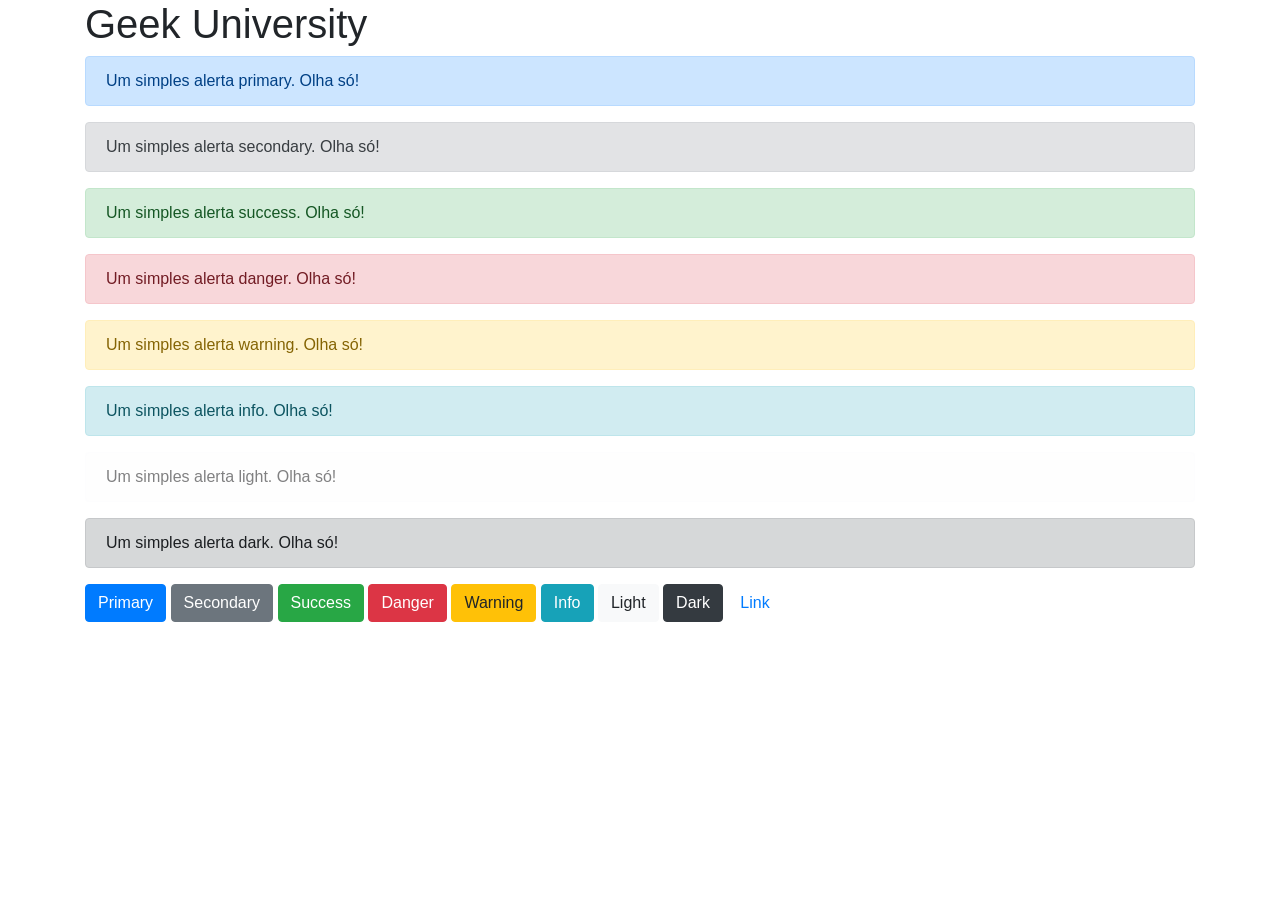
<file: secao01-bases-programacao-web/frameworks/index.html>
<!DOCTYPE html>
<html>
<head>
    <meta charset="utf-8">
    <title>Geek University - Frameworks</title>
    <link rel="stylesheet" href="https://stackpath.bootstrapcdn.com/bootstrap/4.1.3/css/bootstrap.min.css">
</head>
<body>
    <div class="container">
        <h1>Geek University</h1>
    </div>

    <div class="container">
        <div class="alert alert-primary" role="alert">
            Um simples alerta primary. Olha só!
          </div>
          <div class="alert alert-secondary" role="alert">
            Um simples alerta secondary. Olha só!
          </div>
          <div class="alert alert-success" role="alert">
            Um simples alerta success. Olha só!
          </div>
          <div class="alert alert-danger" role="alert">
            Um simples alerta danger. Olha só!
          </div>
          <div class="alert alert-warning" role="alert">
            Um simples alerta warning. Olha só!
          </div>
          <div class="alert alert-info" role="alert">
            Um simples alerta info. Olha só!
          </div>
          <div class="alert alert-light" role="alert">
            Um simples alerta light. Olha só!
          </div>
          <div class="alert alert-dark" role="alert">
            Um simples alerta dark. Olha só!
          </div>
    </div>

    <div class="container">
        <button type="button" class="btn btn-primary">Primary</button>
        <button type="button" class="btn btn-secondary">Secondary</button>
        <button type="button" class="btn btn-success">Success</button>
        <button type="button" class="btn btn-danger">Danger</button>
        <button type="button" class="btn btn-warning">Warning</button>
        <button type="button" class="btn btn-info">Info</button>
        <button type="button" class="btn btn-light">Light</button>
        <button type="button" class="btn btn-dark">Dark</button>
        <button type="button" class="btn btn-link">Link</button>
    </div>

<script src="https://code.jquery.com/jquery-3.3.1.slim.min.js"></script>
<script src="https://cdnjs.cloudflare.com/ajax/libs/popper.js/1.14.3/umd/popper.min.js"></script>
<script src="https://stackpath.bootstrapcdn.com/bootstrap/4.1.3/js/bootstrap.min.js"></script>
</body>
</html>
</file>
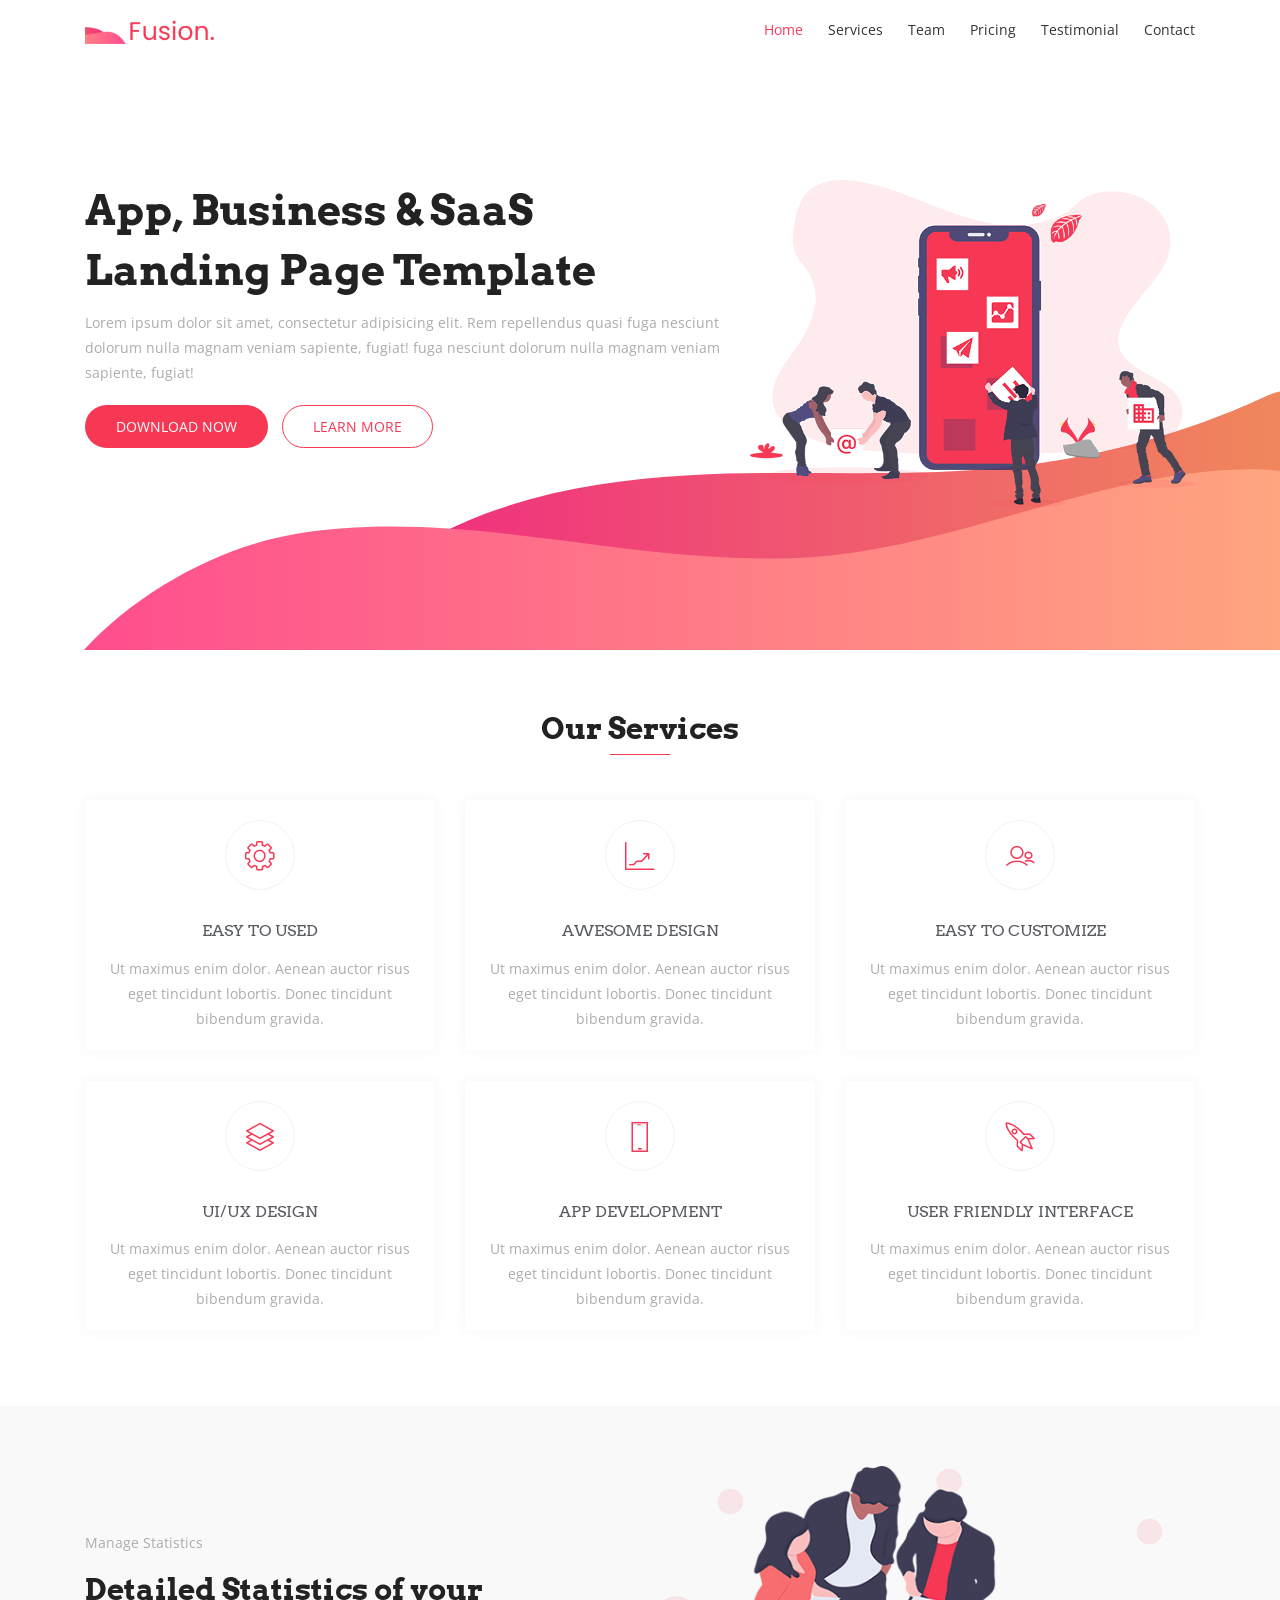
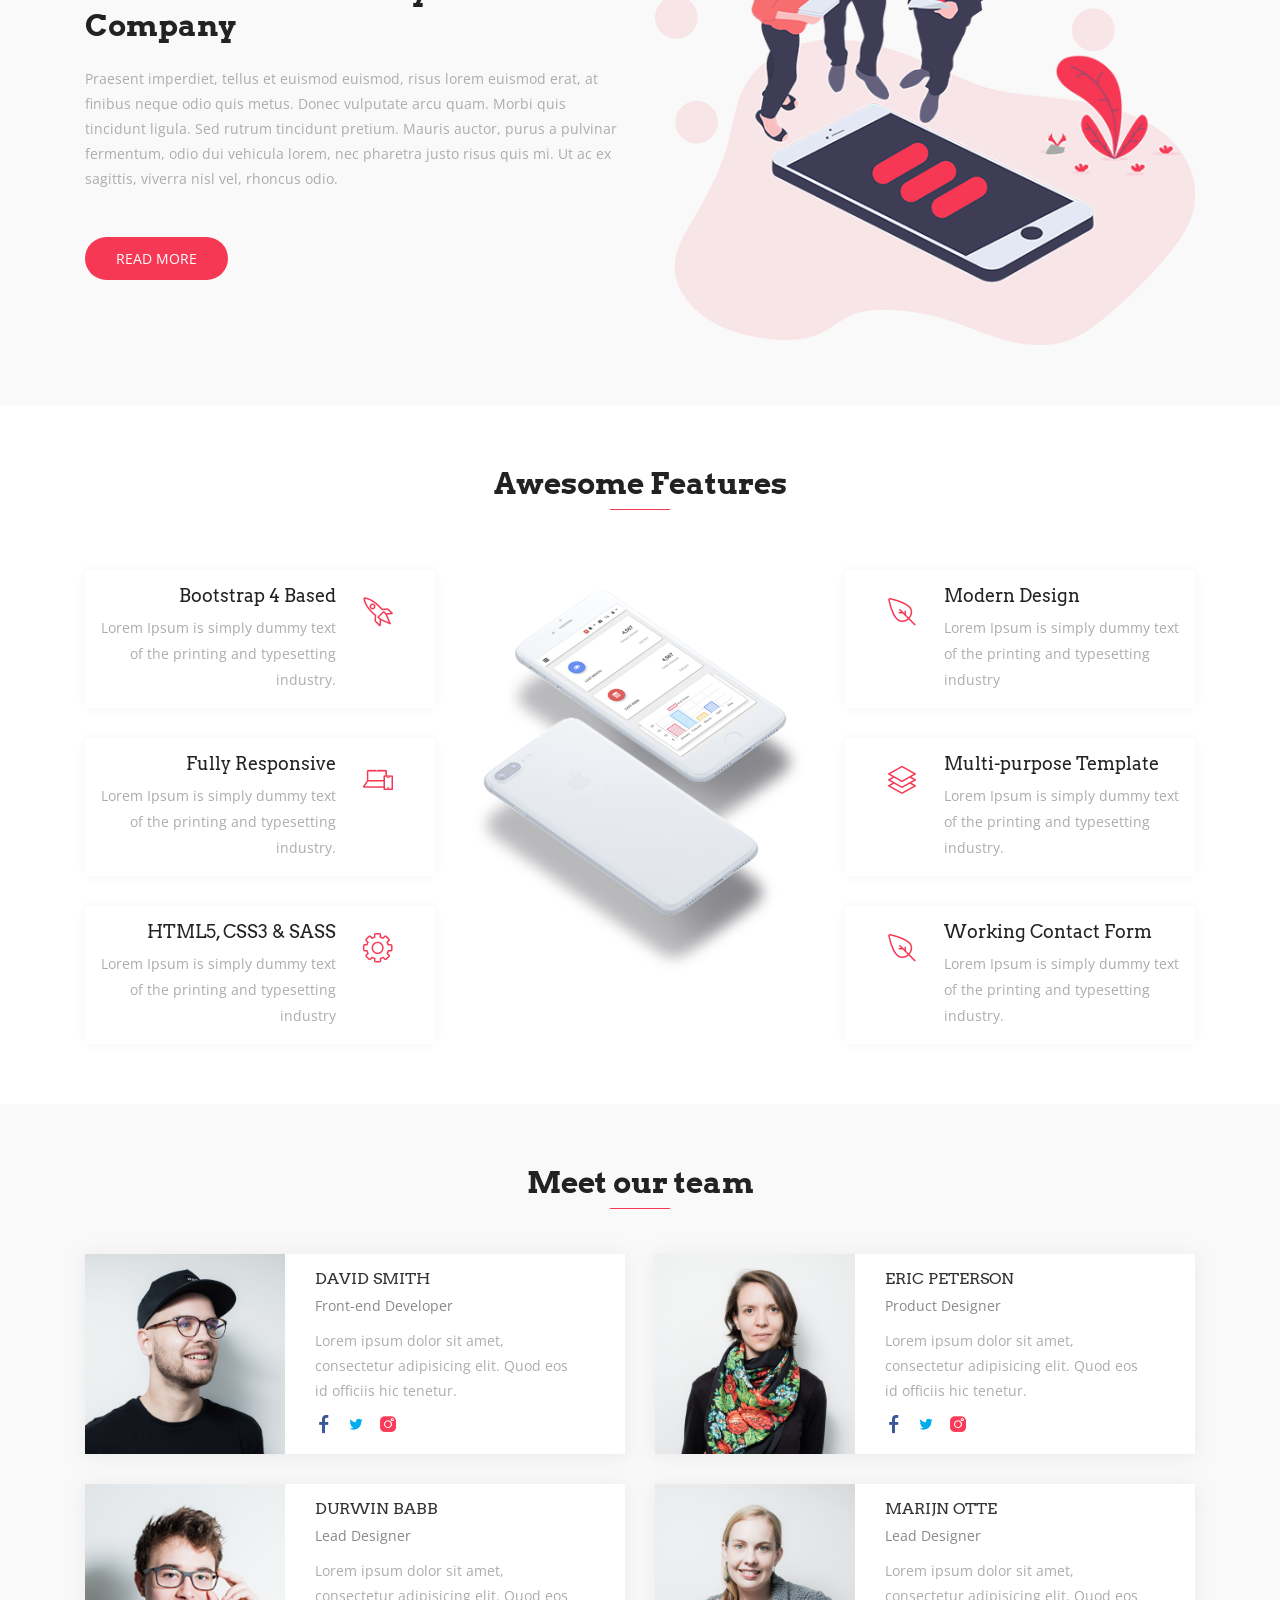
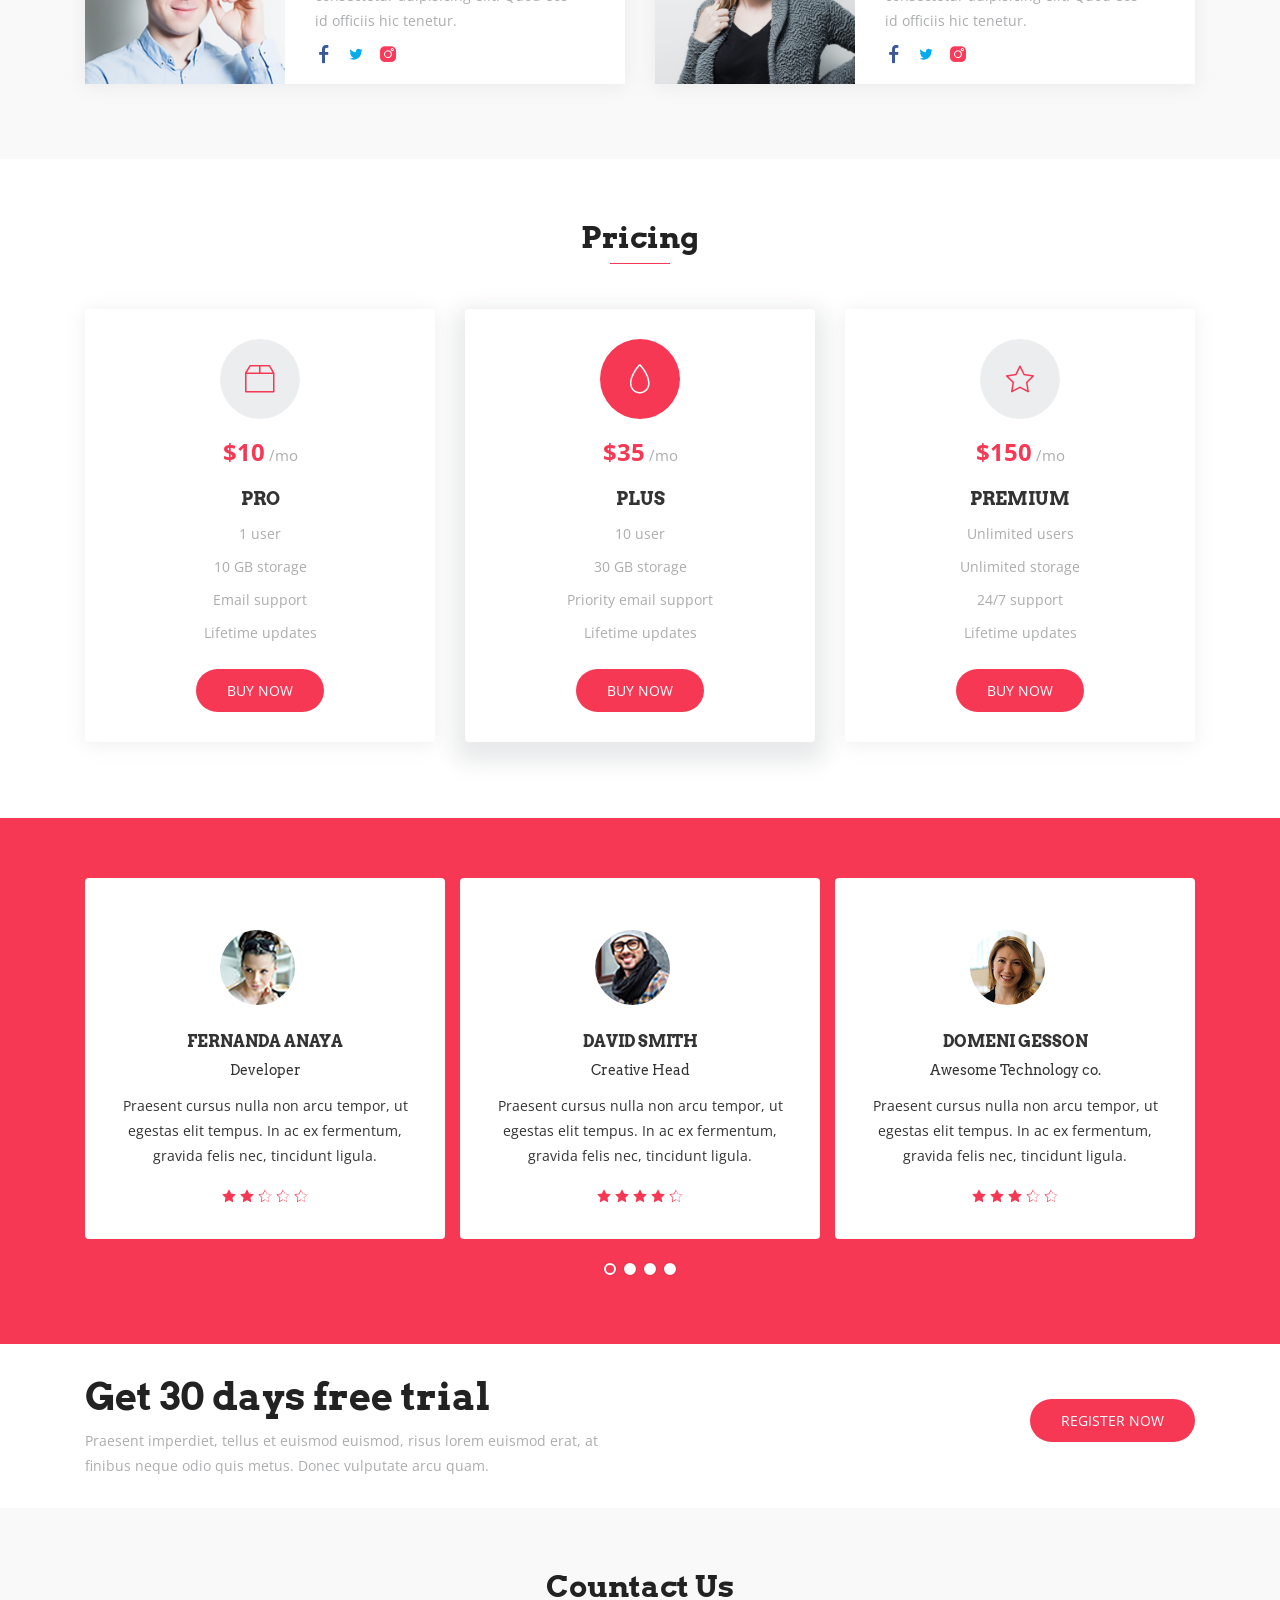
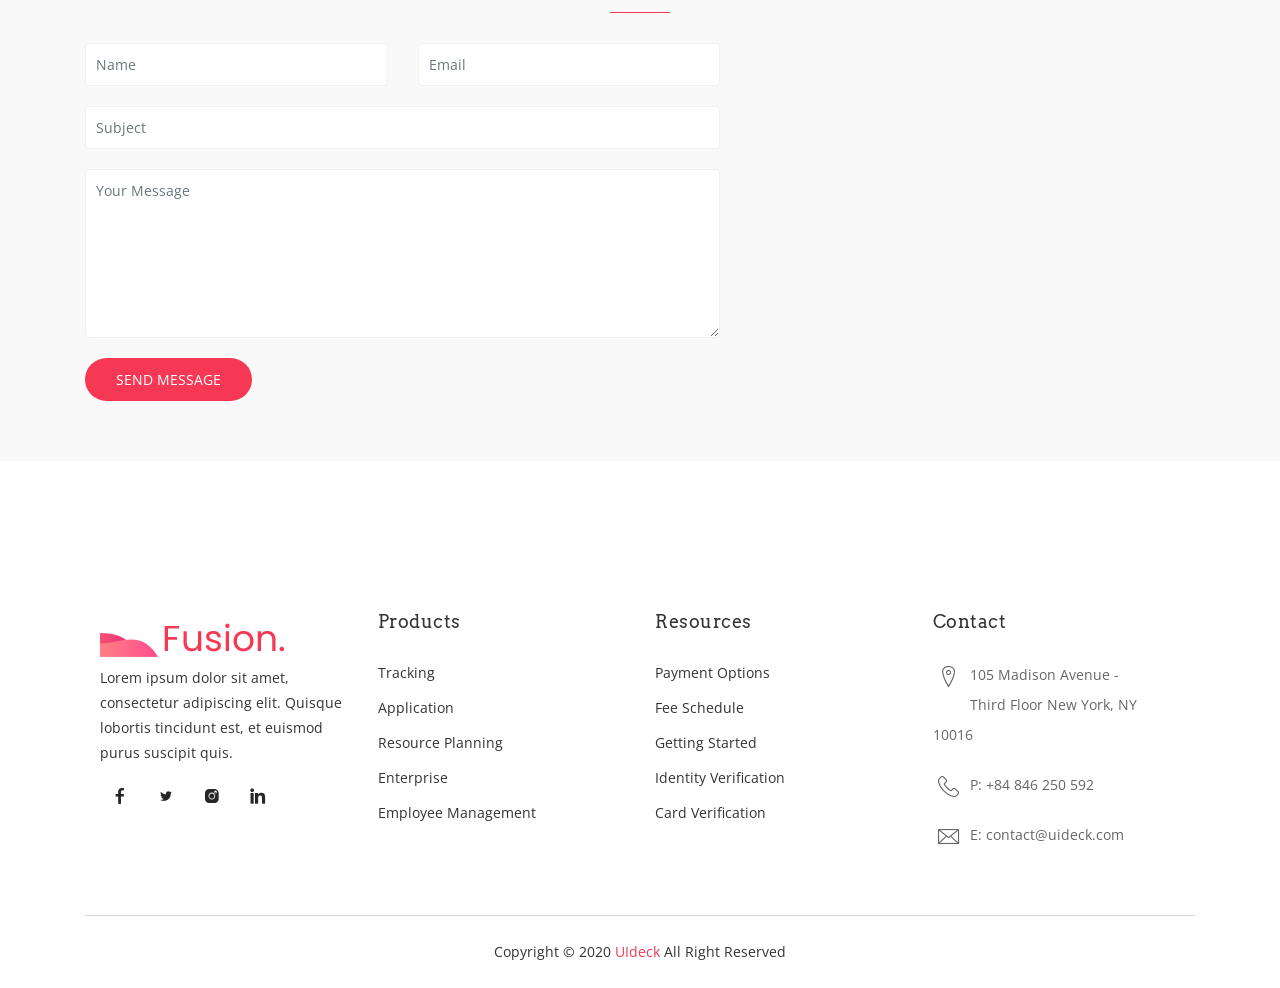
<file: secao01-bases-programacao-web/fusion-opl/index.html>
<!DOCTYPE html>
<html lang="en">
  <head>
    <!-- Required meta tags -->
    <meta charset="utf-8">
    <meta name="viewport" content="width=device-width, initial-scale=1, shrink-to-fit=no">

    <title>Fusion - Bootstrap 4 Template</title>

    <!-- Bootstrap CSS -->
    <link rel="stylesheet" href="assets/css/bootstrap.min.css" >
    <!-- Icon -->
    <link rel="stylesheet" href="assets/fonts/line-icons.css">
    <!-- Owl carousel -->
    <link rel="stylesheet" href="assets/css/owl.carousel.min.css">
    <link rel="stylesheet" href="assets/css/owl.theme.css">
    
    <!-- Animate -->
    <link rel="stylesheet" href="assets/css/animate.css">
    <!-- Main Style -->
    <link rel="stylesheet" href="assets/css/main.css">
    <!-- Responsive Style -->
    <link rel="stylesheet" href="assets/css/responsive.css">

  </head>
  <body>

    <!-- Header Area wrapper Starts -->
    <header id="header-wrap">
      <!-- Navbar Start -->
      <nav class="navbar navbar-expand-md bg-inverse fixed-top scrolling-navbar">
        <div class="container">
          <!-- Brand and toggle get grouped for better mobile display -->
          <a href="index.html" class="navbar-brand"><img src="assets/img/logo.png" alt=""></a>       
          <button class="navbar-toggler" type="button" data-toggle="collapse" data-target="#navbarCollapse" aria-controls="navbarCollapse" aria-expanded="false" aria-label="Toggle navigation">
            <i class="lni-menu"></i>
          </button>
          <div class="collapse navbar-collapse" id="navbarCollapse">
            <ul class="navbar-nav mr-auto w-100 justify-content-end clearfix">
              <li class="nav-item active">
                <a class="nav-link" href="#hero-area">
                  Home
                </a>
              </li>
              <li class="nav-item">
                <a class="nav-link" href="#services">
                  Services
                </a>
              </li>
              <li class="nav-item">
                <a class="nav-link" href="#team">
                  Team
                </a>
              </li>
              <li class="nav-item">
                <a class="nav-link" href="#pricing">
                  Pricing
                </a>
              </li>
              <li class="nav-item">
                <a class="nav-link" href="#testimonial">
                  Testimonial
                </a>
              </li>
              <li class="nav-item">
                <a class="nav-link" href="#contact">
                  Contact
                </a>
              </li>
            </ul>
          </div>
        </div>
      </nav>
      <!-- Navbar End -->

      <!-- Hero Area Start -->
      <div id="hero-area" class="hero-area-bg">
        <div class="container">      
          <div class="row">
            <div class="col-lg-7 col-md-12 col-sm-12 col-xs-12">
              <div class="contents">
                <h2 class="head-title">App, Business & SaaS<br>Landing Page Template</h2>
                <p>Lorem ipsum dolor sit amet, consectetur adipisicing elit. Rem repellendus quasi fuga nesciunt dolorum nulla magnam veniam sapiente, fugiat! fuga nesciunt dolorum nulla magnam veniam sapiente, fugiat!</p>
                <div class="header-button">
                  <a href="#" class="btn btn-common">Download Now</i></a>
                  <a href="#" class="btn btn-border video-popup">Learn More</i></a>
                </div>
              </div>
            </div>
            <div class="col-lg-5 col-md-12 col-sm-12 col-xs-12">
              <div class="intro-img">
                <img class="img-fluid" src="assets/img/intro-mobile.png" alt="">
              </div>            
            </div>
          </div> 
        </div> 
      </div>
      <!-- Hero Area End -->

    </header>
    <!-- Header Area wrapper End -->

    <!-- Services Section Start -->
    <section id="services" class="section-padding">
      <div class="container">
        <div class="section-header text-center">
          <h2 class="section-title wow fadeInDown" data-wow-delay="0.3s">Our Services</h2>
          <div class="shape wow fadeInDown" data-wow-delay="0.3s"></div>
        </div>
        <div class="row">
          <!-- Services item -->
          <div class="col-md-6 col-lg-4 col-xs-12">
            <div class="services-item wow fadeInRight" data-wow-delay="0.3s">
              <div class="icon">
                <i class="lni-cog"></i>
              </div>
              <div class="services-content">
                <h3><a href="#">Easy To Used</a></h3>
                <p>Ut maximus enim dolor. Aenean auctor risus eget tincidunt lobortis. Donec tincidunt bibendum gravida. </p>
              </div>
            </div>
          </div>
          <!-- Services item -->
          <div class="col-md-6 col-lg-4 col-xs-12">
            <div class="services-item wow fadeInRight" data-wow-delay="0.6s">
              <div class="icon">
                <i class="lni-stats-up"></i>
              </div>
              <div class="services-content">
                <h3><a href="#">Awesome Design</a></h3>
                <p>Ut maximus enim dolor. Aenean auctor risus eget tincidunt lobortis. Donec tincidunt bibendum gravida. </p>
              </div>
            </div>
          </div>
          <!-- Services item -->
          <div class="col-md-6 col-lg-4 col-xs-12">
            <div class="services-item wow fadeInRight" data-wow-delay="0.9s">
              <div class="icon">
                <i class="lni-users"></i>
              </div>
              <div class="services-content">
                <h3><a href="#">Easy To Customize</a></h3>
                <p>Ut maximus enim dolor. Aenean auctor risus eget tincidunt lobortis. Donec tincidunt bibendum gravida. </p>
              </div>
            </div>
          </div>
          <!-- Services item -->
          <div class="col-md-6 col-lg-4 col-xs-12">
            <div class="services-item wow fadeInRight" data-wow-delay="1.2s">
              <div class="icon">
                <i class="lni-layers"></i>
              </div>
              <div class="services-content">
                <h3><a href="#">UI/UX Design</a></h3>
                <p>Ut maximus enim dolor. Aenean auctor risus eget tincidunt lobortis. Donec tincidunt bibendum gravida. </p>
              </div>
            </div>
          </div>
          <!-- Services item -->
          <div class="col-md-6 col-lg-4 col-xs-12">
            <div class="services-item wow fadeInRight" data-wow-delay="1.5s">
              <div class="icon">
                <i class="lni-mobile"></i>
              </div>
              <div class="services-content">
                <h3><a href="#">App Development</a></h3>
                <p>Ut maximus enim dolor. Aenean auctor risus eget tincidunt lobortis. Donec tincidunt bibendum gravida. </p>
              </div>
            </div>
          </div>
          <!-- Services item -->
          <div class="col-md-6 col-lg-4 col-xs-12">
            <div class="services-item wow fadeInRight" data-wow-delay="1.8s">
              <div class="icon">
                <i class="lni-rocket"></i>
              </div>
              <div class="services-content">
                <h3><a href="#">User Friendly interface</a></h3>
                <p>Ut maximus enim dolor. Aenean auctor risus eget tincidunt lobortis. Donec tincidunt bibendum gravida. </p>
              </div>
            </div>
          </div>
        </div>
      </div>
    </section>
    <!-- Services Section End -->

    <!-- About Section start -->
    <div class="about-area section-padding bg-gray">
      <div class="container">
        <div class="row">
          <div class="col-lg-6 col-md-12 col-xs-12 info">
            <div class="about-wrapper wow fadeInLeft" data-wow-delay="0.3s">
              <div>
                <div class="site-heading">
                  <p class="mb-3">Manage Statistics</p>
                  <h2 class="section-title">Detailed Statistics of your Company</h2>
                </div>
                <div class="content">
                  <p>
                    Praesent imperdiet, tellus et euismod euismod, risus lorem euismod erat, at finibus neque odio quis metus. Donec vulputate arcu quam. Morbi quis tincidunt ligula. Sed rutrum tincidunt pretium. Mauris auctor, purus a pulvinar fermentum, odio dui vehicula lorem, nec pharetra justo risus quis mi. Ut ac ex sagittis, viverra nisl vel, rhoncus odio. 
                  </p>
                  <a href="#" class="btn btn-common mt-3">Read More</a>
                </div>
              </div>
            </div>
          </div>
          <div class="col-lg-6 col-md-12 col-xs-12 wow fadeInRight" data-wow-delay="0.3s">
            <img class="img-fluid" src="assets/img/about/img-1.png" alt="" >
          </div>
        </div>
      </div>
    </div>
    <!-- About Section End -->

    <!-- Features Section Start -->
    <section id="features" class="section-padding">
      <div class="container">
        <div class="section-header text-center">          
          <h2 class="section-title wow fadeInDown" data-wow-delay="0.3s">Awesome Features</h2>
          <div class="shape wow fadeInDown" data-wow-delay="0.3s"></div>
        </div>
        <div class="row">
          <div class="col-lg-4 col-md-12 col-sm-12 col-xs-12">
            <div class="content-left">
              <div class="box-item wow fadeInLeft" data-wow-delay="0.3s">
                <span class="icon">
                  <i class="lni-rocket"></i>
                </span>
                <div class="text">
                  <h4>Bootstrap 4 Based</h4>
                  <p>Lorem Ipsum is simply dummy text of the printing and typesetting industry.</p>
                </div>
              </div>
              <div class="box-item wow fadeInLeft" data-wow-delay="0.6s">
                <span class="icon">
                  <i class="lni-laptop-phone"></i>
                </span>
                <div class="text">
                  <h4>Fully Responsive</h4>
                  <p>Lorem Ipsum is simply dummy text of the printing and typesetting industry.</p>
                </div>
              </div>
              <div class="box-item wow fadeInLeft" data-wow-delay="0.9s">
                <span class="icon">
                  <i class="lni-cog"></i>
                </span>
                <div class="text">
                  <h4>HTML5, CSS3 & SASS</h4>
                  <p>Lorem Ipsum is simply dummy text of the printing and typesetting industry</p>
                </div>
              </div>
            </div>
          </div>
          <div class="col-lg-4 col-md-12 col-sm-12 col-xs-12">
            <div class="show-box wow fadeInUp" data-wow-delay="0.3s">
              <img src="assets/img/feature/intro-mobile.png" alt="">
            </div>
          </div>
          <div class="col-lg-4 col-md-12 col-sm-12 col-xs-12">
            <div class="content-right">
              <div class="box-item wow fadeInRight" data-wow-delay="0.3s">
                <span class="icon">
                  <i class="lni-leaf"></i>
                </span>
                <div class="text">
                  <h4>Modern Design</h4>
                  <p>Lorem Ipsum is simply dummy text of the printing and typesetting industry</p>
                </div>
              </div>
              <div class="box-item wow fadeInRight" data-wow-delay="0.6s">
                <span class="icon">
                  <i class="lni-layers"></i>
                </span>
                <div class="text">
                  <h4>Multi-purpose Template</h4>
                  <p>Lorem Ipsum is simply dummy text of the printing and typesetting industry.</p>
                </div>
              </div>
              <div class="box-item wow fadeInRight" data-wow-delay="0.9s">
                <span class="icon">
                  <i class="lni-leaf"></i>
                </span>
                <div class="text">
                  <h4>Working Contact Form</h4>
                  <p>Lorem Ipsum is simply dummy text of the printing and typesetting industry.</p>
                </div>
              </div>
            </div>
          </div>
        </div>
      </div>
    </section>
    <!-- Features Section End -->   

    <!-- Team Section Start -->
    <section id="team" class="section-padding bg-gray">
      <div class="container">
        <div class="section-header text-center">          
          <h2 class="section-title wow fadeInDown" data-wow-delay="0.3s">Meet our team</h2>
          <div class="shape wow fadeInDown" data-wow-delay="0.3s"></div>
        </div>
        <div class="row">
          <div class="col-lg-6 col-md-12 col-xs-12">
            <!-- Team Item Starts -->
            <div class="team-item wow fadeInRight" data-wow-delay="0.2s">
              <div class="team-img">
                <img class="img-fluid" src="assets/img/team/team-01.png" alt="">
              </div>
              <div class="contetn">
                <div class="info-text">
                  <h3><a href="#">David Smith</a></h3>
                  <p>Front-end Developer</p>
                </div>
                <p>Lorem ipsum dolor sit amet, consectetur adipisicing elit. Quod eos id officiis hic tenetur.</p>
                <ul class="social-icons">
                  <li><a href="#"><i class="lni-facebook-filled" aria-hidden="true"></i></a></li>
                  <li><a href="#"><i class="lni-twitter-filled" aria-hidden="true"></i></a></li>
                  <li><a href="#"><i class="lni-instagram-filled" aria-hidden="true"></i></a></li>
                </ul>
              </div>
            </div>
            <!-- Team Item Ends -->
          </div>
          <div class="col-lg-6 col-md-12 col-xs-12">
            <!-- Team Item Starts -->
            <div class="team-item wow fadeInRight" data-wow-delay="0.4s">
              <div class="team-img">
                <img class="img-fluid" src="assets/img/team/team-02.png" alt="">
              </div>
              <div class="contetn">
                <div class="info-text">
                  <h3><a href="#">ERIC PETERSON</a></h3>
                  <p>Product Designer</p>
                </div>
                <p>Lorem ipsum dolor sit amet, consectetur adipisicing elit. Quod eos id officiis hic tenetur.</p>
                <ul class="social-icons">
                  <li><a href="#"><i class="lni-facebook-filled" aria-hidden="true"></i></a></li>
                  <li><a href="#"><i class="lni-twitter-filled" aria-hidden="true"></i></a></li>
                  <li><a href="#"><i class="lni-instagram-filled" aria-hidden="true"></i></a></li>
                </ul>
              </div>
            </div>
            <!-- Team Item Ends -->
          </div>
          <div class="col-lg-6 col-md-12 col-xs-12">
            <!-- Team Item Starts -->
            <div class="team-item wow fadeInRight" data-wow-delay="0.6s">
              <div class="team-img">
                <img class="img-fluid" src="assets/img/team/team-03.png" alt="">
              </div>
              <div class="contetn">
                <div class="info-text">
                  <h3><a href="#">DURWIN BABB</a></h3>
                  <p>Lead Designer</p>
                </div>
                <p>Lorem ipsum dolor sit amet, consectetur adipisicing elit. Quod eos id officiis hic tenetur.</p>
                <ul class="social-icons">
                  <li><a href="#"><i class="lni-facebook-filled" aria-hidden="true"></i></a></li>
                  <li><a href="#"><i class="lni-twitter-filled" aria-hidden="true"></i></a></li>
                  <li><a href="#"><i class="lni-instagram-filled" aria-hidden="true"></i></a></li>
                </ul>
              </div>
            </div>
            <!-- Team Item Ends -->
          </div>
          <div class="col-lg-6 col-md-12 col-xs-12">
            <!-- Team Item Starts -->
            <div class="team-item wow fadeInRight" data-wow-delay="0.8s">
              <div class="team-img">
                <img class="img-fluid" src="assets/img/team/team-04.png" alt="">
              </div>
              <div class="contetn">
                <div class="info-text">
                  <h3><a href="#">MARIJN OTTE</a></h3>
                  <p>Lead Designer</p>
                </div>
                <p>Lorem ipsum dolor sit amet, consectetur adipisicing elit. Quod eos id officiis hic tenetur.</p>
                <ul class="social-icons">
                  <li><a href="#"><i class="lni-facebook-filled" aria-hidden="true"></i></a></li>
                  <li><a href="#"><i class="lni-twitter-filled" aria-hidden="true"></i></a></li>
                  <li><a href="#"><i class="lni-instagram-filled" aria-hidden="true"></i></a></li>
                </ul>
              </div>
            </div>
            <!-- Team Item Ends -->
          </div>
        </div>
      </div>
    </section>
    <!-- Team Section End -->

    <!-- Pricing section Start --> 
    <section id="pricing" class="section-padding">
      <div class="container">
        <div class="section-header text-center">          
          <h2 class="section-title wow fadeInDown" data-wow-delay="0.3s">Pricing</h2>
          <div class="shape wow fadeInDown" data-wow-delay="0.3s"></div>
        </div>
        <div class="row">
          <div class="col-lg-4 col-md-6 col-xs-12">
            <div class="table wow fadeInLeft" data-wow-delay="1.2s">
              <div class="icon-box">
                <i class="lni-package"></i>
              </div>
              <div class="pricing-header">
                <p class="price-value">$10<span> /mo</span></p>
              </div>
              <div class="title">
                <h3>Pro</h3>
              </div>
              <ul class="description">
                <li>1 user</li>
                <li>10 GB storage</li>
                <li>Email support</li>
                <li>Lifetime updates</li>
              </ul>
              <button class="btn btn-common">Buy Now</button>
            </div> 
          </div>
          <div class="col-lg-4 col-md-6 col-xs-12 active">
            <div class="table wow fadeInUp" id="active-tb" data-wow-delay="1.2s">
              <div class="icon-box">
                <i class="lni-drop"></i>
              </div>
              <div class="pricing-header">
                <p class="price-value">$35<span> /mo</span></p>
              </div>
              <div class="title">
                <h3>Plus</h3>
              </div>
              <ul class="description">
                <li>10 user</li>
                <li>30 GB storage</li>
                <li>Priority email support</li>
                <li>Lifetime updates</li>
              </ul>
              <button class="btn btn-common">Buy Now</button>
           </div> 
          </div>
          <div class="col-lg-4 col-md-6 col-xs-12">
            <div class="table wow fadeInRight" data-wow-delay="1.2s">
              <div class="icon-box">
                <i class="lni-star"></i>
              </div>
              <div class="pricing-header">
                <p class="price-value">$150<span> /mo</span></p>
              </div>
              <div class="title">
                <h3>Premium</h3>
              </div>
              <ul class="description">
                <li>Unlimited users</li>
                <li>Unlimited storage</li>
                <li>24/7 support</li>
                <li>Lifetime updates</li>
              </ul>
              <button class="btn btn-common">Buy Now</button>
            </div> 
          </div>
        </div>
      </div>
    </section>
    <!-- Pricing Table Section End -->
  
    <!-- Testimonial Section Start -->
    <section id="testimonial" class="testimonial section-padding">
      <div class="container">
        <div class="row justify-content-center">
          <div class="col-lg-12 col-md-12 col-sm-12 col-xs-12">
            <div id="testimonials" class="owl-carousel wow fadeInUp" data-wow-delay="1.2s">
              <div class="item">
                <div class="testimonial-item">
                  <div class="img-thumb">
                    <img src="assets/img/testimonial/img1.jpg" alt="">
                  </div>
                  <div class="info">
                    <h2><a href="#">David Smith</a></h2>
                    <h3><a href="#">Creative Head</a></h3>
                  </div>
                  <div class="content">
                    <p class="description">Praesent cursus nulla non arcu tempor, ut egestas elit tempus. In ac ex fermentum, gravida felis nec, tincidunt ligula.</p>
                    <div class="star-icon mt-3">
                      <span><i class="lni-star-filled"></i></span>
                      <span><i class="lni-star-filled"></i></span>
                      <span><i class="lni-star-filled"></i></span>
                      <span><i class="lni-star-filled"></i></span>
                      <span><i class="lni-star-half"></i></span>
                    </div>
                  </div>
                </div>
              </div>
              <div class="item">
                <div class="testimonial-item">
                  <div class="img-thumb">
                    <img src="assets/img/testimonial/img2.jpg" alt="">
                  </div>
                  <div class="info">
                    <h2><a href="#">Domeni GEsson</a></h2>
                    <h3><a href="#">Awesome Technology co.</a></h3>
                  </div>
                  <div class="content">
                    <p class="description">Praesent cursus nulla non arcu tempor, ut egestas elit tempus. In ac ex fermentum, gravida felis nec, tincidunt ligula.</p>
                    <div class="star-icon mt-3">
                      <span><i class="lni-star-filled"></i></span>
                      <span><i class="lni-star-filled"></i></span>
                      <span><i class="lni-star-filled"></i></span>
                      <span><i class="lni-star-half"></i></span>
                      <span><i class="lni-star-half"></i></span>
                    </div>
                  </div>
                </div>
              </div>
              <div class="item">
                <div class="testimonial-item">
                  <div class="img-thumb">
                    <img src="assets/img/testimonial/img3.jpg" alt="">
                  </div>
                  <div class="info">
                    <h2><a href="#">Dommini Albert</a></h2>
                    <h3><a href="#">Nesnal Design co.</a></h3>
                  </div>
                  <div class="content">
                    <p class="description">Praesent cursus nulla non arcu tempor, ut egestas elit tempus. In ac ex fermentum, gravida felis nec, tincidunt ligula.</p>
                    <div class="star-icon mt-3">
                      <span><i class="lni-star-filled"></i></span>
                      <span><i class="lni-star-filled"></i></span>
                      <span><i class="lni-star-filled"></i></span>
                      <span><i class="lni-star-filled"></i></span>
                      <span><i class="lni-star-half"></i></span>
                    </div>
                  </div>
                </div>
              </div>
              <div class="item">
                <div class="testimonial-item">
                  <div class="img-thumb">
                    <img src="assets/img/testimonial/img4.jpg" alt="">
                  </div>
                  <div class="info">
                    <h2><a href="#">Fernanda Anaya</a></h2>
                    <h3><a href="#">Developer</a></h3>
                  </div>
                  <div class="content">
                    <p class="description">Praesent cursus nulla non arcu tempor, ut egestas elit tempus. In ac ex fermentum, gravida felis nec, tincidunt ligula.</p>
                    <div class="star-icon mt-3">
                      <span><i class="lni-star-filled"></i></span>
                      <span><i class="lni-star-filled"></i></span>
                      <span><i class="lni-star-half"></i></span>
                      <span><i class="lni-star-half"></i></span>
                      <span><i class="lni-star-half"></i></span>
                    </div>
                  </div>
                </div>
              </div>
            </div>
          </div>
        </div>
      </div>
    </section>

    <!-- Testimonial Section End -->

    <!-- Call To Action Section Start -->
    <section id="cta" class="section-padding">
      <div class="container">
        <div class="row">
          <div class="col-lg-6 col-md-6 col-xs-12 wow fadeInLeft" data-wow-delay="0.3s">           
            <div class="cta-text">
              <h4>Get 30 days free trial</h4>
              <p>Praesent imperdiet, tellus et euismod euismod, risus lorem euismod erat, at finibus neque odio quis metus. Donec vulputate arcu quam. </p>
            </div>
          </div>
          <div class="col-lg-6 col-md-6 col-xs-12 text-right wow fadeInRight" data-wow-delay="0.3s">
            </br><a href="#" class="btn btn-common">Register Now</a>
          </div>
        </div>
      </div>
    </section>
    <!-- Call To Action Section Start -->

    <!-- Contact Section Start -->
    <section id="contact" class="section-padding bg-gray">    
      <div class="container">
        <div class="section-header text-center">          
          <h2 class="section-title wow fadeInDown" data-wow-delay="0.3s">Countact Us</h2>
          <div class="shape wow fadeInDown" data-wow-delay="0.3s"></div>
        </div>
        <div class="row contact-form-area wow fadeInUp" data-wow-delay="0.3s">   
          <div class="col-lg-7 col-md-12 col-sm-12">
            <div class="contact-block">
              <form id="contactForm">
                <div class="row">
                  <div class="col-md-6">
                    <div class="form-group">
                      <input type="text" class="form-control" id="name" name="name" placeholder="Name" required data-error="Please enter your name">
                      <div class="help-block with-errors"></div>
                    </div>                                 
                  </div>
                  <div class="col-md-6">
                    <div class="form-group">
                      <input type="text" placeholder="Email" id="email" class="form-control" name="email" required data-error="Please enter your email">
                      <div class="help-block with-errors"></div>
                    </div> 
                  </div>
                   <div class="col-md-12">
                    <div class="form-group">
                      <input type="text" placeholder="Subject" id="msg_subject" class="form-control" required data-error="Please enter your subject">
                      <div class="help-block with-errors"></div>
                    </div>
                  </div>
                  <div class="col-md-12">
                    <div class="form-group"> 
                      <textarea class="form-control" id="message" placeholder="Your Message" rows="7" data-error="Write your message" required></textarea>
                      <div class="help-block with-errors"></div>
                    </div>
                    <div class="submit-button text-left">
                      <button class="btn btn-common" id="form-submit" type="submit">Send Message</button>
                      <div id="msgSubmit" class="h3 text-center hidden"></div> 
                      <div class="clearfix"></div> 
                    </div>
                  </div>
                </div>            
              </form>
            </div>
          </div>
          <div class="col-lg-5 col-md-12 col-xs-12">
            <div class="map">
              <object style="border:0; height: 280px; width: 100%;" data="https://www.google.com/maps/embed?pb=!1m18!1m12!1m3!1d34015.943594576835!2d-106.43242624069771!3d31.677719472407432!2m3!1f0!2f0!3f0!3m2!1i1024!2i768!4f13.1!3m3!1m2!1s0x86e75d90e99d597b%3A0x6cd3eb9a9fcd23f1!2sCourtyard+by+Marriott+Ciudad+Juarez!5e0!3m2!1sen!2sbd!4v1533791187584"></object>
            </div>
          </div>
        </div>
      </div> 
    </section>
    <!-- Contact Section End -->

    <!-- Footer Section Start -->
    <footer id="footer" class="footer-area section-padding">
      <div class="container">
        <div class="container">
          <div class="row">
            <div class="col-lg-3 col-md-6 col-sm-6 col-xs-6 col-mb-12">
              <div class="widget">
                <h3 class="footer-logo"><img src="assets/img/logo.png" alt=""></h3>
                <div class="textwidget">
                  <p>Lorem ipsum dolor sit amet, consectetur adipiscing elit. Quisque lobortis tincidunt est, et euismod purus suscipit quis.</p>
                </div>
                <div class="social-icon">
                  <a class="facebook" href="#"><i class="lni-facebook-filled"></i></a>
                  <a class="twitter" href="#"><i class="lni-twitter-filled"></i></a>
                  <a class="instagram" href="#"><i class="lni-instagram-filled"></i></a>
                  <a class="linkedin" href="#"><i class="lni-linkedin-filled"></i></a>
                </div>
              </div>
            </div>
            <div class="col-lg-3 col-md-6 col-sm-12 col-xs-12">
              <h3 class="footer-titel">Products</h3>
              <ul class="footer-link">
                <li><a href="#">Tracking</a></li>
                <li><a href="#">Application</a></li>
                <li><a href="#">Resource Planning</a></li>
                <li><a href="#">Enterprise</a></li>           
                <li><a href="#">Employee Management</a></li>           
              </ul>
            </div>
            <div class="col-lg-3 col-md-6 col-sm-12 col-xs-12">
              <h3 class="footer-titel">Resources</h3>
              <ul class="footer-link">
                <li><a href="#">Payment Options</a></li>
                <li><a href="#">Fee Schedule</a></li>
                <li><a href="#">Getting Started</a></li>
                <li><a href="#">Identity Verification</a></li>
                <li><a href="#">Card Verification</a></li>
              </ul>
            </div>
            <div class="col-lg-3 col-md-6 col-sm-12 col-xs-12">
              <h3 class="footer-titel">Contact</h3>
              <ul class="address">
                <li>
                  <a href="#"><i class="lni-map-marker"></i> 105 Madison Avenue - <br> Third Floor New York, NY 10016</a>
                </li>
                <li>
                  <a href="#"><i class="lni-phone-handset"></i> P: +84 846 250 592</a>
                </li>
                <li>
                  <a href="#"><i class="lni-envelope"></i> E: contact@uideck.com</a>
                </li>
              </ul>
            </div>
          </div>
        </div>  
      </div> 
      <div id="copyright">
        <div class="container">
          <div class="row">
            <div class="col-md-12">
              <div class="copyright-content">
                <p>Copyright © 2020 <a rel="nofollow" href="https://uideck.com">UIdeck</a> All Right Reserved</p>
              </div>
            </div>
          </div>
        </div>
      </div>   
    </footer> 
    <!-- Footer Section End -->

    <!-- Go to Top Link -->
    <a href="#" class="back-to-top">
    	<i class="lni-arrow-up"></i>
    </a>
    
    <!-- Preloader -->
    <div id="preloader">
      <div class="loader" id="loader-1"></div>
    </div>
    <!-- End Preloader -->
    
    <!-- jQuery first, then Popper.js, then Bootstrap JS -->
    <script src="assets/js/jquery-min.js"></script>
    <script src="assets/js/popper.min.js"></script>
    <script src="assets/js/bootstrap.min.js"></script>
    <script src="assets/js/owl.carousel.min.js"></script>
    <script src="assets/js/wow.js"></script>
    <script src="assets/js/jquery.nav.js"></script>
    <script src="assets/js/scrolling-nav.js"></script>
    <script src="assets/js/jquery.easing.min.js"></script>  
    <script src="assets/js/main.js"></script>
    <script src="assets/js/form-validator.min.js"></script>
    <script src="assets/js/contact-form-script.min.js"></script>
      
  </body>
</html>
</file>
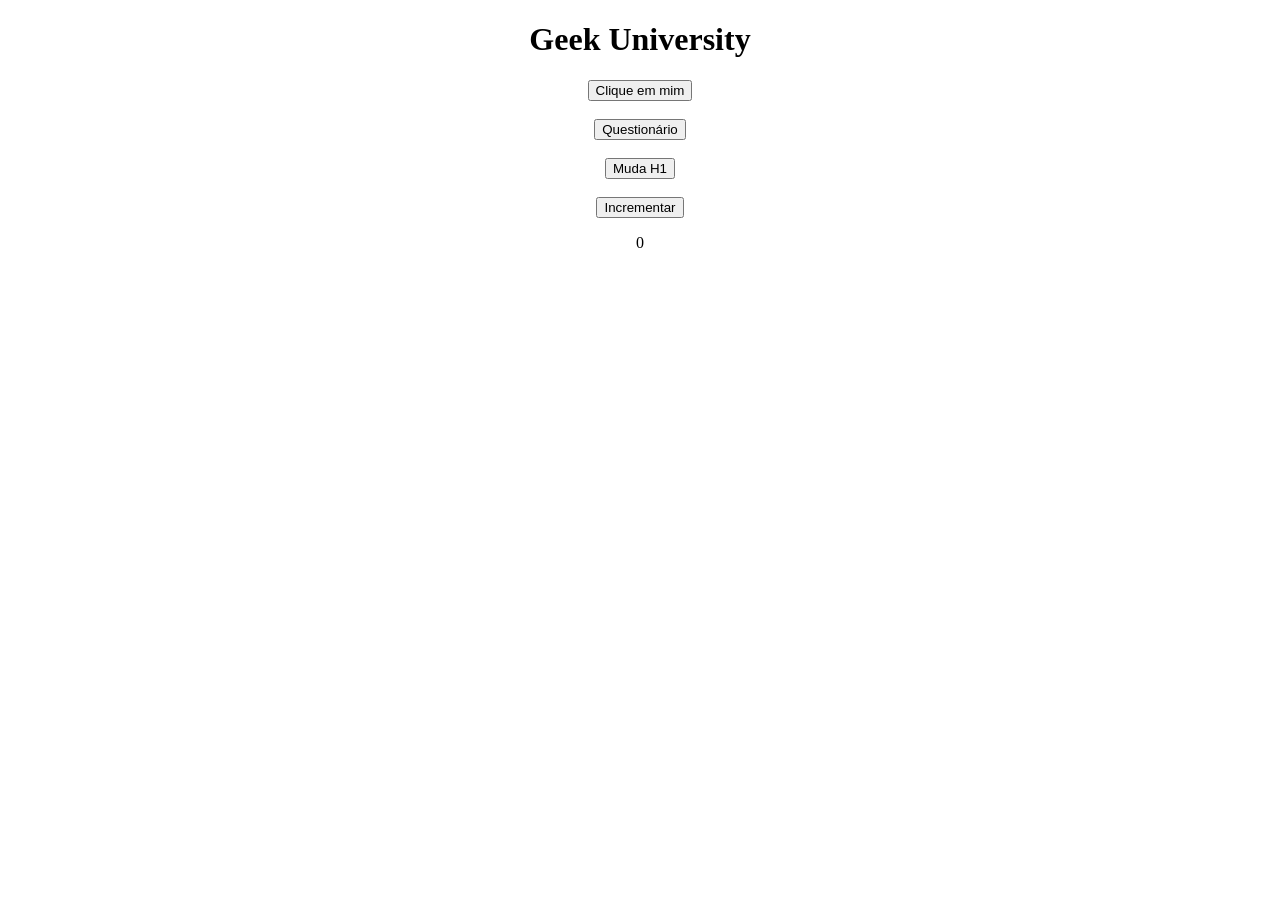
<file: secao01-bases-programacao-web/js/index.html>
<!DOCTYPE html>
<html>
<head>
    <meta charset="utf-8">
    <title>Geek University - JavaScript</title>
</head>
<body>
    <center>
        <h1>Geek University</h1>
        <button onclick="gritar();">Clique em mim</button>

        <br/><br/>
        <button onclick="perguntar();">Questionário</button>
        
        <br/><br/>
        <button onclick="mudar_texto();">Muda H1</button>

        <br/><br/>
        <button onclick="incrementar();">Incrementar</button>
        <p id="p1">0</p>
    </center>

    <script type="text/javascript" src="script.js"></script>
</body>
</html>
</file>
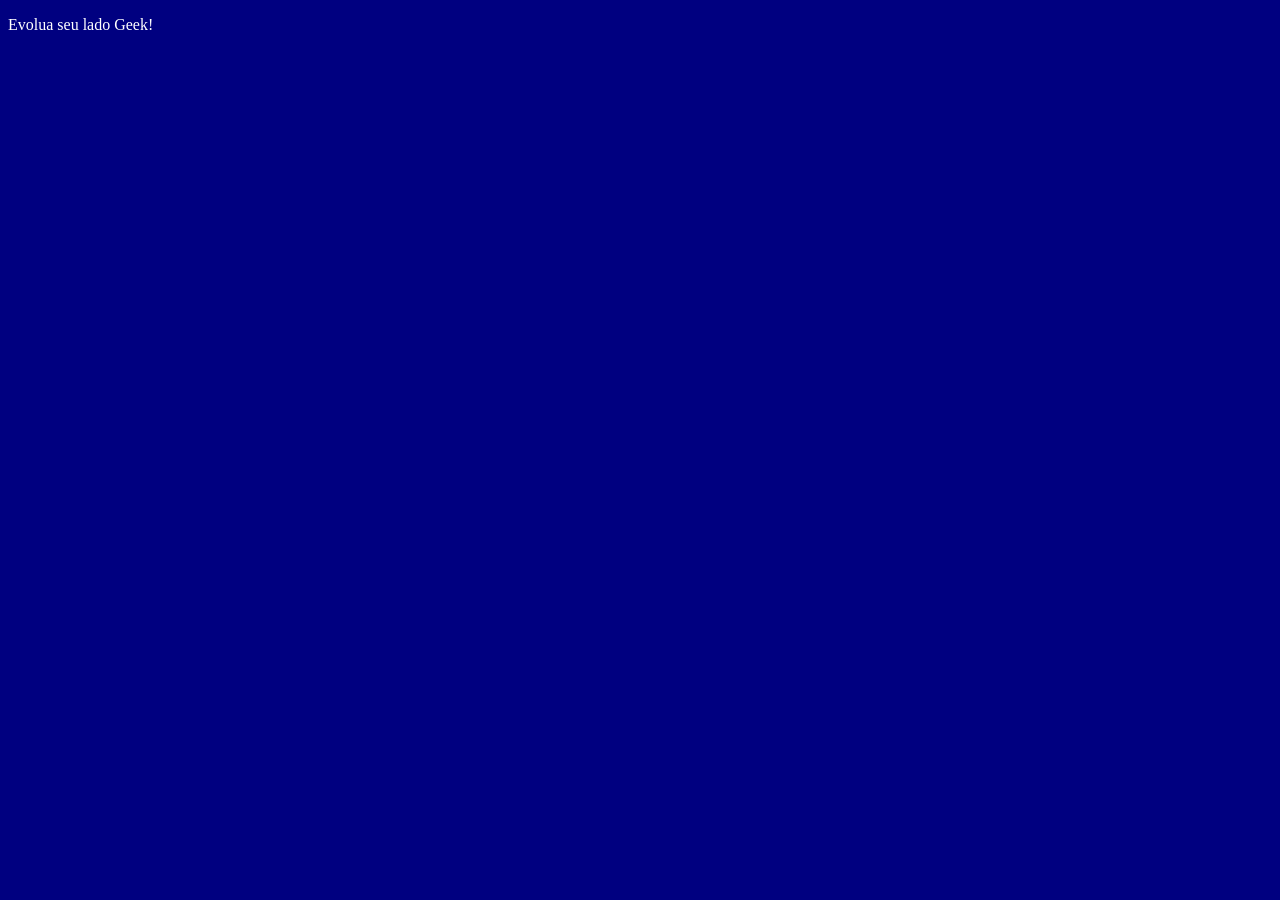
<file: secao01-bases-programacao-web/css/pagina1.html>
<!DOCTYPE html>
<html>
<head>
    <title>Geek University - CSS Inline</title>
    <meta charset="utf-8">
    <style>
        body {
            background: navy;
            color: #ffffff;
        }
    </style>
</head>
<body>
    <p>Evolua seu lado Geek!</p>
</body>
</html>
</file>
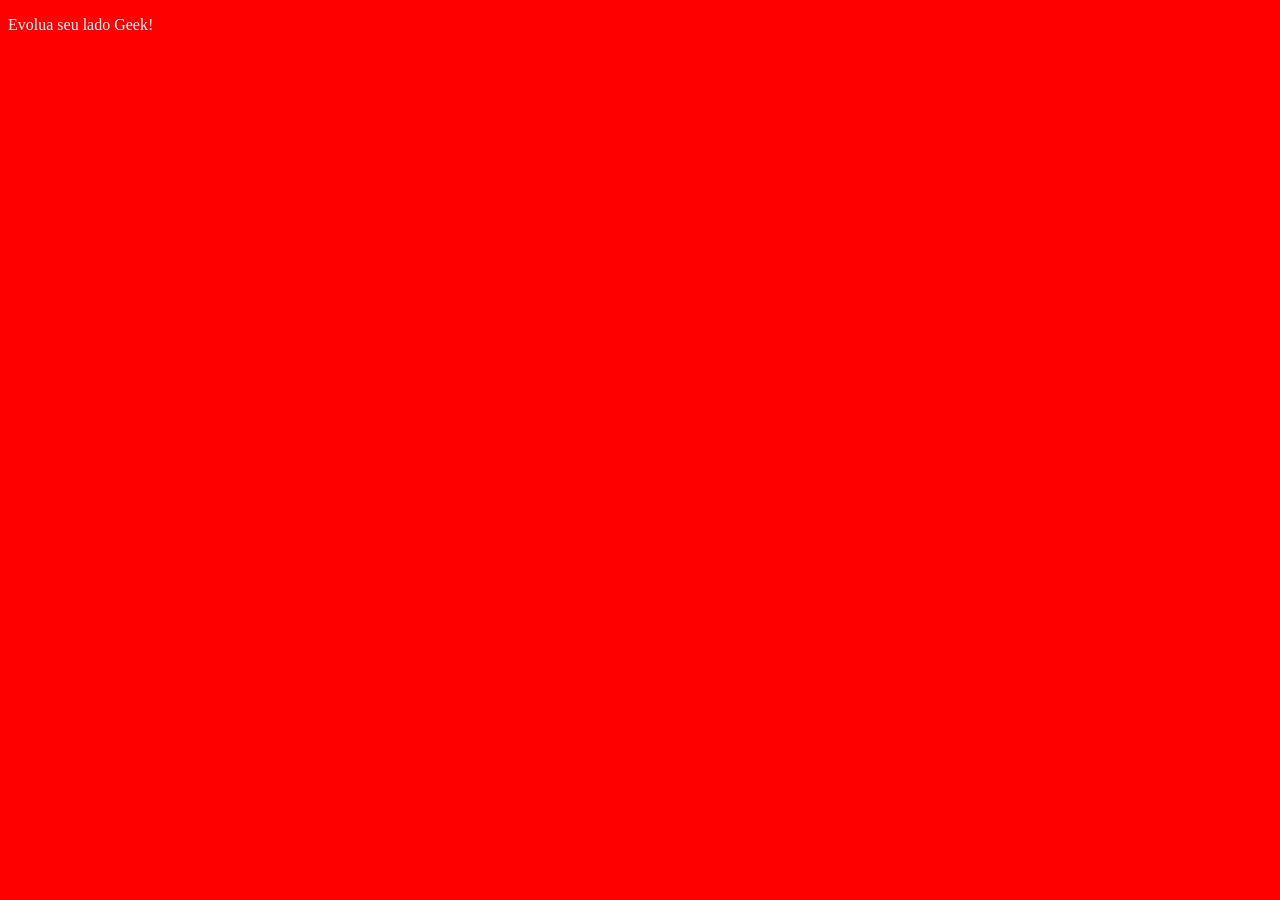
<file: secao01-bases-programacao-web/css/pagina2.html>
<!DOCTYPE html>
<html>
<head>
    <meta charset="utf-8">
    <title>Geek University - CSS Externo</title>
    <link rel="stylesheet" type="text/css" href="estilos.css">
</head>
<body>
    <p>Evolua seu lado Geek!</p>
</body>
</html>
</file>
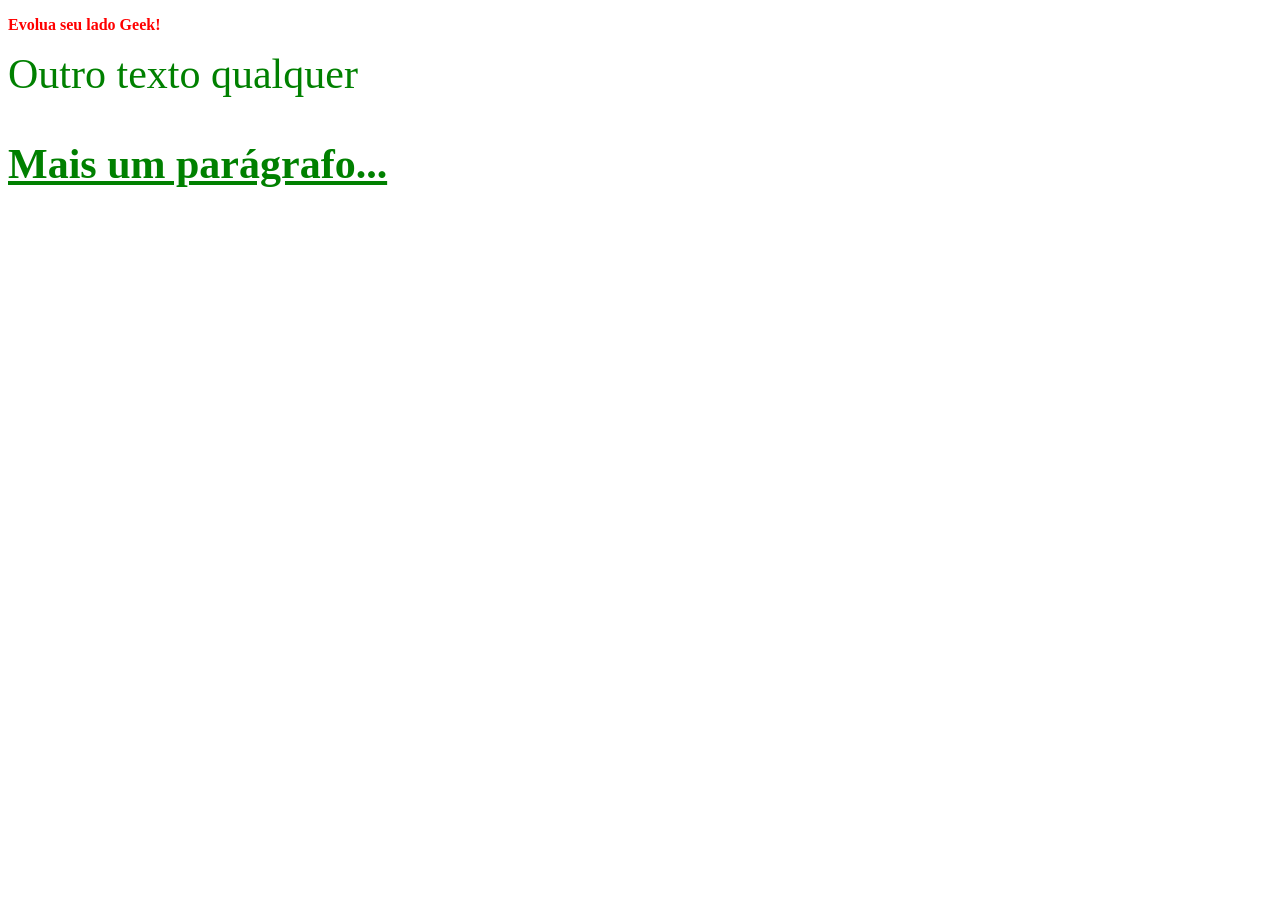
<file: secao01-bases-programacao-web/css/pagina3.html>
<!DOCTYPE html>
<html>
<head>
    <meta charset="utf-8">
    <title>Geek University - Uso do CSS - Tag</title>
    <link rel="stylesheet" href="estilos2.css" type="text/css">
</head>
<body>
    <p>Evolua seu lado Geek!</p>

    <span class="verde">Outro texto qualquer</span>

    <p id="p2" class="verde">Mais um parágrafo...</p>
</body>
</html>
</file>
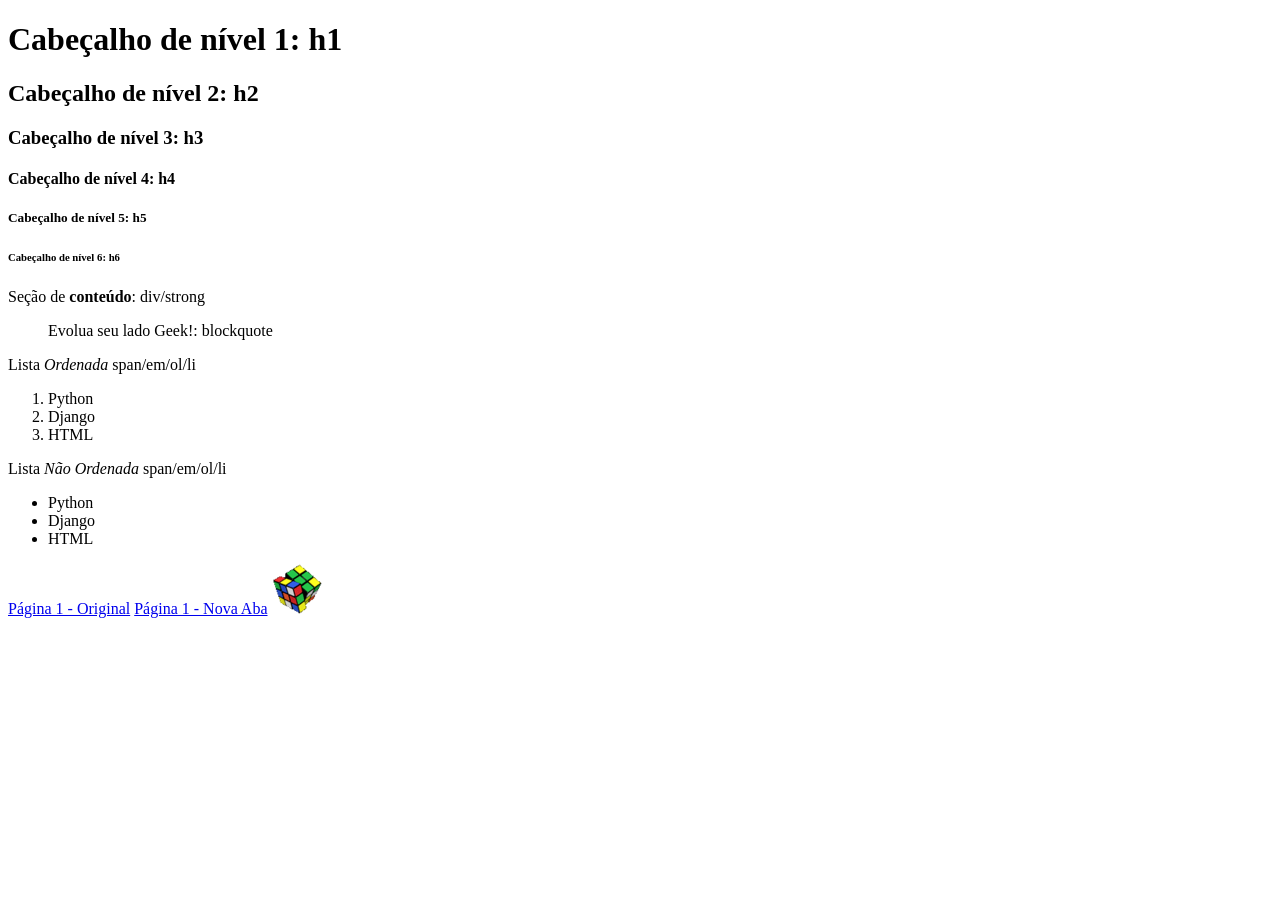
<file: secao01-bases-programacao-web/html/pagina2.html>
<!DOCTYPE html>
<html>
<head>
    <title>Geek University - HTML 2</title>
    <meta charset="utf-8">
</head>
<body>
    <h1>Cabeçalho de nível 1: h1</h1>
    <h2>Cabeçalho de nível 2: h2</h2>
    <h3>Cabeçalho de nível 3: h3</h3>
    <h4>Cabeçalho de nível 4: h4</h4>
    <h5>Cabeçalho de nível 5: h5</h5>
    <h6>Cabeçalho de nível 6: h6</h6>

    <div>
        Seção de <strong>conteúdo</strong>: div/strong
    </div>

    <blockquote>Evolua seu lado Geek!: blockquote</blockquote>

    <span>Lista <em>Ordenada</em> span/em/ol/li</span>
    <ol>
        <li>Python</li>
        <li>Django</li>
        <li>HTML</li>
    </ol>

    <span>Lista <em>Não Ordenada</em> span/em/ol/li</span>
    <ul>
        <li>Python</li>
        <li>Django</li>
        <li>HTML</li>
    </ul>

    <a href="pagina1.html">Página 1 - Original</a>

    <a href="pagina1.html" target="_blank">Página 1 - Nova Aba</a>
    
    <img src="cubo.png" alt="Cubo de Rubik">
</body>
</html>
</file>
<file: secao01-bases-programacao-web/essence-free-opl/css/color-switcher.css>
/* Color Style Switcher */
#color-style-switcher div h3 {
    color: #2d2d2d;
    font-size: 16px;
    margin: 8px 3px 12px;
    font-weight: 700;
}
#color-style-switcher {
    background: #fff;
    box-shadow: 0px 4px 14px rgba(0, 0, 0, 0.14);
    left: -145px;
    position: fixed;
    top: 170px;
    width: 150px;
    z-index: 9999;
}
#color-style-switcher div {
    padding: 5px 10px;
}
#color-style-switcher .bottom {
    padding: 0;
}
#color-style-switcher .bottom a.settings {
    background-color: #fff;
    box-shadow: 7px 2px 14px 0 rgba(0, 0, 0, 0.14);
    display: block;
    height: 45px;
    position: absolute;
    right: -45px;
    top: 0;
    width: 45px;
    text-align: center;
}
#color-style-switcher .bottom a i{
    font-size: 24px;
    line-height: 45px;
}
#color-style-switcher select {
    background: none repeat scroll 0 0 #F6F6F6;
    border: 1px solid #FFFFFF;
    line-height: 1;
    margin-bottom: 10px;
    padding: 5px 10px;
    width: 150px;
}
ul.colors {
    list-style: none outside none;
    margin: 0 0 10px;
    overflow: hidden;
	padding:0;
}
ul.colors li {
    float: left;
    margin: 2px;
}
ul.colors li a {
    cursor: pointer;
    display: block;
    height: 35px;
    width: 35px;
	border-radius:2px;
	-webkit-border-radius:2px;
}

ul.colors li a.active {
    position: relative;
}
ul.colors li a.active:after {
    color: #fff;
    content:"\f00c";
    font-family: "FontAwesome";
    font-size: 10px;
    right: 12px;
    position: absolute;
    top: 9px;
}
ul.colors li a.color1.active:after, ul.colors li a.color8.active:after{
    color:#FFFFFF;
}
@media only screen and (max-width: 500px) {
    #color-style-switcher {
        display: none;
    }
}

/* Color Style Switcher  End */



/* Colors */

/* light-version */
ul.colors .color1 {
    background: #F97794;  /* preset */    
}
ul.colors .color2 {
    background: #1AB7D8;  /* blue */
}
ul.colors .color3 {
     background: #1abc9c; /* turquoise */
}
ul.colors .color4 {
     background: #f39c12;  /* orange */
}
ul.colors .color5 {
     background: #8e44ad;  /* Wisteria */
}
ul.colors .color6 {
     background: #e74c3c;  /* Alizarin */
}
</file>
<file: secao01-bases-programacao-web/essence-free-opl/css/menu_sideslide.css>
.menu-wrap a {
	color: #b8b7ad;
}

.menu-wrap a:hover,
.menu-wrap a:focus{
	color: #F97794;
}
.menu-wrap .navbar-nav li .active{
	color: #F97794; 
}
.menu-wrap .navbar-nav li .active:before{
	width: 20px;
}
.content-wrap {
	overflow-y: scroll;
	-webkit-overflow-scrolling: touch;
}

.content {
	position: relative;
	background: #b4bad2;
}

.content::before {
	position: absolute;
	top: 0;
	left: 0;
	z-index: 10;
	width: 100%;
	height: 100%;
	background: rgba(0,0,0,0.3);
	content: '';
	opacity: 0;
	-webkit-transform: translate3d(100%,0,0);
	transform: translate3d(100%,0,0);
	-webkit-transition: opacity 0.4s, -webkit-transform 0s 0.4s;
	transition: opacity 0.4s, transform 0s 0.4s;
	-webkit-transition-timing-function: cubic-bezier(0.7,0,0.3,1);
	transition-timing-function: cubic-bezier(0.7,0,0.3,1);
}

/* Menu Button */
.menu-button {
	position: absolute;
	z-index: 1000;
	width: 60px;
	height: 42px;
	border: none;
	font-size: 30px;
	color: #fff;
	background: transparent;
	top: 15px;
	right: 0;
	line-height: 42px;
	outline: none;
	text-align: center;
}
button:focus{
	outline: none;
}
/* Close Button */
.close-button {
	width: 45px;
	height: 45px;
	position: absolute;
	left: -45px;
	top: 4px;
	overflow: hidden;
	font-size: 25px;
	border: none;
	background: #fff;
	color: #000;
	line-height: 48px;
	box-shadow: -1px 2px 3px 0px rgba(0, 0, 0, 0.16), 0 0px 0px 0px rgba(0, 0, 0, 0.12);
}

.logo-menu{
	padding: 15px 0;
}
.menu-bg .logo-menu{
	padding: 6px 0;
}
.menu-bg .menu-button{
	top: 5px;
	color: #333;
}

/* Menu */
.menu-wrap {
	position: fixed;
	z-index: 9999;
	width: 260px;
	right: 0;
	height: 100%;
	background: #fff;
	padding: 2.5em 1.5em 0;
	font-size: 1.15em;
	-webkit-transform: translate3d(320px,0,0);
	transform: translate3d(320px,0,0);
	-webkit-transition: -webkit-transform 0.4s;
	transition: transform 0.4s;
	-webkit-transition-timing-function: cubic-bezier(0.7,0,0.3,1);
	transition-timing-function: cubic-bezier(0.7,0,0.3,1);
	box-shadow: 0 2px 5px 0 rgba(0, 0, 0, 0.16), 0 2px 10px 0 rgba(0, 0, 0, 0.12);
}

.menu, 
.icon-list {
	height: 100%;
}

.icon-list {
	-webkit-transform: translate3d(0,100%,0);
	transform: translate3d(0,100%,0);
}

.icon-list a {
	color: #263238;
	display: block;
	padding: 0.8em;
	-webkit-transform: translate3d(0,500px,0);
	transform: translate3d(0,500px,0);
	position: relative;
}
.icon-list a:before{
	background: #F97794;
	content: "";
	height: 1px;
	left: 0;
	position: absolute;
	bottom: 10px;
	-webkit-transition: all 0.3s ease 0s;
	transition: all 0.3s ease 0s;
	width: 0px;
}
.menu-wrap a:hover:before{
	width: 20px;
}
.icon-list,
.icon-list a {	
	-webkit-transition: -webkit-transform 0s 0.4s;
	transition: transform 0s 0.4s;
	-webkit-transition-timing-function: cubic-bezier(0.7,0,0.3,1);
	transition-timing-function: cubic-bezier(0.7,0,0.3,1);
}

.icon-list a:nth-child(2) {
	-webkit-transform: translate3d(0,1000px,0);
	transform: translate3d(0,1000px,0);
}

.icon-list a:nth-child(3) {
	-webkit-transform: translate3d(0,1500px,0);
	transform: translate3d(0,1500px,0);
}

.icon-list a:nth-child(4) {
	-webkit-transform: translate3d(0,2000px,0);
	transform: translate3d(0,2000px,0);
}

.icon-list a:nth-child(5) {
	-webkit-transform: translate3d(0,2500px,0);
	transform: translate3d(0,2500px,0);
}

.icon-list a:nth-child(6) {
	-webkit-transform: translate3d(0,3000px,0);
	transform: translate3d(0,3000px,0);
}

.icon-list a span {
	margin-left: 10px;
	font-weight: 700;
}

/* Shown menu */
.show-menu .menu-wrap {
	-webkit-transform: translate3d(0,0,0);
	transform: translate3d(0,0,0);
	-webkit-transition: -webkit-transform 0.8s;
	transition: transform 0.8s;
	-webkit-transition-timing-function: cubic-bezier(0.7,0,0.3,1);
	transition-timing-function: cubic-bezier(0.7,0,0.3,1);
}

.show-menu .icon-list,
.show-menu .icon-list a {
	-webkit-transform: translate3d(0,0,0);
	transform: translate3d(0,0,0);
	-webkit-transition: -webkit-transform 0.8s;
	transition: transform 0.8s;
	-webkit-transition-timing-function: cubic-bezier(0.7,0,0.3,1);
	transition-timing-function: cubic-bezier(0.7,0,0.3,1);
}

.show-menu .icon-list a {
	-webkit-transition-duration: 0.9s;
	transition-duration: 0.9s;
}

.show-menu .content::before {
	opacity: 1;
	-webkit-transition: opacity 0.8s;
	transition: opacity 0.8s;
	-webkit-transition-timing-function: cubic-bezier(0.7,0,0.3,1);
	transition-timing-function: cubic-bezier(0.7,0,0.3,1);
	-webkit-transform: translate3d(0,0,0);
	transform: translate3d(0,0,0);
}
</file>
<file: secao01-bases-programacao-web/essence-free-opl/css/main.css>
/* ==========================================================================
   1. IMPORT GOOGLE FONTS
   ========================================================================== */
@import url("https://fonts.googleapis.com/css?family=Montserrat:500,700|Open+Sans");
/* ==========================================================================
   2. GENERAL
   ========================================================================== */
body {
  font-family: 'Open Sans', sans-serif;
  color: #546E7A;
  font-size: 14px;
  font-weight: 400;
  background: #fff;
  overflow-x: hidden;
}

html {
  overflow-x: hidden;
}

p {
  font-size: 14px;
  color: #546E7A;
  line-height: 26px;
  font-family: 'Open Sans', sans-serif;
  margin-bottom: 0;
}

a:hover, a:focus {
  color: #F97794;
}

a {
  color: #F97794;
  -webkit-transition: all 0.3s ease-in-out;
  -moz-transition: all 0.3s ease-in-out;
  -o-transition: all 0.3s ease-in-out;
  transition: all 0.3s ease-in-out;
}

h1, h2, h3, h4, h5 {
  font-family: 'Montserrat', sans-serif;
  font-size: 40px;
  font-weight: 700;
  color: #263238;
}

ul {
  margin: 0;
  padding: 0;
}

ul li {
  list-style: none;
}

a:hover,
a:focus {
  text-decoration: none;
  outline: none;
}

a:not([href]):not([tabindex]) {
  color: #fff;
}

a:not([href]):not([tabindex]):focus, a:not([href]):not([tabindex]):hover {
  color: #fff;
}

.bg-transparent {
  background: transparent !important;
}

.bg-defult {
  background: #F97794 !important;
}

/* ==========================================================================
   2.1 Section Title
   ========================================================================== */
.section {
  padding: 80px 0;
}

.section-header {
  color: #fff;
  margin-bottom: 40px;
  text-align: center;
  position: relative;
}

.section-header .section-title {
  font-size: 36px;
  margin-bottom: 20px;
  text-transform: uppercase;
  font-family: 'Montserrat', sans-serif;
  font-weight: 700;
  color: #263238;
  position: relative;
}

.section-header .section-title:before {
  content: '';
  position: absolute;
  bottom: -8px;
  width: 80px;
  height: 2px;
  background: #F97794;
  -webkit-transition: 0.3s;
  -moz-transition: 0.3s;
  transition: 0.3s;
}

.section-header span {
  font-size: 60px;
  color: rgba(0, 0, 0, 0.07);
  z-index: 2;
  font-family: 'Montserrat', sans-serif;
  font-weight: 500;
  text-transform: capitalize;
  position: absolute;
  top: 7px;
  left: 0;
  width: 100%;
}

/* ==========================================================================
   2.2 Buttons
   ========================================================================== */
.btn {
  font-size: 14px;
  padding: 10px 30px;
  border-radius: 30px;
  font-weight: 400;
  color: #fff;
  text-transform: uppercase;
  -webkit-transition: all 0.3s ease-in-out;
  -moz-transition: all 0.3s ease-in-out;
  -o-transition: all 0.3s ease-in-out;
  transition: all 0.3s ease-in-out;
  display: inline-block;
}

.btn:focus,
.btn:active {
  box-shadow: none;
  outline: none;
  color: #fff;
}

.btn-common {
  background-color: #F97794;
  position: relative;
  z-index: 1;
  padding: 12px 32px;
  border-radius: 30px;
}

.btn-common:hover {
  color: #fff;
}

.btn-effect {
  overflow: hidden;
}

.btn-effect:after {
  content: '';
  position: absolute;
  width: 0;
  height: 100%;
  z-index: 1;
  left: 0;
  top: 0;
  background: rgba(0, 0, 0, 0.1);
  -webkit-transition: all 0.3s ease;
  -moz-transition: all 0.3s ease;
  transition: all 0.3s ease;
}

.btn-effect:hover:after {
  width: 100%;
}

.btn-border {
  border-style: solid;
  border-width: 2px;
  cursor: pointer;
  background-color: transparent;
  border-color: #fff;
  color: #fff;
}

.btn-border:hover {
  color: #ffffff;
  background-color: #F97794;
}

.btn-lg {
  padding: 14px 33px;
  text-transform: uppercase;
  font-size: 16px;
}

.btn-rm {
  padding: 7px 10px;
  text-transform: capitalize;
}

button:focus {
  outline: none !important;
}

.clear {
  clear: both;
}

/* ==========================================================================
   2.3 Social Iocns
   ========================================================================== */
.social-icons {
  margin-bottom: 20px;
}

.social-icons ul {
  margin: 0;
  padding: 0;
  list-style: none;
}

.social-icons ul li {
  display: inline;
}

.social-icons ul li a {
  display: inline-block;
  margin-left: 5px;
  margin-right: 5px;
  margin-bottom: 15px;
  border-radius: 4px;
  border: 1px solid rgba(255, 254, 254, 0.07);
  line-height: 40px;
  width: 40px;
  height: 40px;
  text-align: center;
  font-size: 16px;
}

.social-icons ul li a:hover {
  color: #fff;
}

.facebook a {
  color: #4867AA;
}

.facebook a:hover {
  background: #4867AA;
}

.twitter a {
  color: #1DA1F2;
}

.twitter a:hover {
  background: #1DA1F2;
}

.google-plus a {
  color: #DD4D42;
}

.google-plus a:hover {
  background: #DD4D42;
}

.youtube a {
  color: #DF2926;
}

.youtube a:hover {
  background: #DF2926;
}

.linkedin a {
  color: #007BB6;
}

.linkedin a:hover {
  background: #007BB6;
}

.pinterest a {
  color: #BD081C;
}

.pinterest a:hover {
  background: #BD081C;
}

.dribbble a {
  color: #EA4C89;
}

.dribbble a:hover {
  background: #EA4C89;
}

.behance a {
  color: #0B7CFF;
}

.behance a:hover {
  background: #0B7CFF;
}

/* ==========================================================================
   2.4  Pre Loader
   ========================================================================== */
#loader {
  position: fixed;
  top: 0;
  left: 0;
  width: 100%;
  height: 100%;
  background: #263238;
  z-index: 9999999999;
}

.spinner {
  width: 40px;
  height: 40px;
  top: 45%;
  position: relative;
  margin: 0px auto;
}

.double-bounce1, .double-bounce2 {
  width: 100%;
  height: 100%;
  border-radius: 50%;
  background-color: #F97794;
  opacity: 0.6;
  position: absolute;
  top: 0;
  left: 0;
  -webkit-animation: sk-bounce 2.0s infinite ease-in-out;
  animation: sk-bounce 2.0s infinite ease-in-out;
}

.double-bounce2 {
  -webkit-animation-delay: -1.0s;
  animation-delay: -1.0s;
}

@-webkit-keyframes sk-bounce {
  0%, 100% {
    -webkit-transform: scale(0);
  }
  50% {
    -webkit-transform: scale(1);
  }
}

@keyframes sk-bounce {
  0%, 100% {
    transform: scale(0);
    -webkit-transform: scale(0);
  }
  50% {
    transform: scale(1);
    -webkit-transform: scale(1);
  }
}

/* ========================================================================== 
  -2.5 Scroll To Up 
   ========================================================================== */
.back-to-top {
  display: none;
  position: fixed;
  bottom: 18px;
  right: 15px;
}

.back-to-top i {
  display: block;
  width: 36px;
  height: 36px;
  line-height: 36px;
  color: #fff;
  font-size: 14px;
  text-align: center;
  border-radius: 30px;
  background-color: #F97794;
  -webkit-transition: all 0.3s ease-in-out;
  -moz-transition: all 0.3s ease-in-out;
  -o-transition: all 0.3s ease-in-out;
  transition: all 0.3s ease-in-out;
}

.overlay-2 {
  background: rgba(0, 0, 0, 0.9) !important;
}

.overlay {
  position: absolute;
  width: 100%;
  height: 100%;
  top: 0px;
  left: 0px;
  background: #F97794;
  opacity: 0.5;
  filter: alpha(opacity=80);
}

/* ==========================================================================
   Navbar Style
   ========================================================================== */
.bg-faded {
  background-color: #fff;
}

.mainmenu-area {
  padding: 10px 0;
  border: none;
  margin: 0;
  -webkit-transition: 0.6s;
  -moz-transition: 0.6s;
  transition: 0.6s;
  box-shadow: 0 0 0 0 rgba(0, 0, 0, 0.1);
  background-color: #ffffff;
}

.mainmenu-area .menu-button {
  position: relative;
  color: #263238;
  line-height: 58px;
  top: 0;
  outline: none;
}

.logo-menu a {
  font-size: 20px;
  color: #fff;
}

.menu-bg {
  background-color: #fff !important;
  box-shadow: 0 1px 3px 0 rgba(0, 0, 0, 0.16), 0 1px 3px 0 rgba(0, 0, 0, 0.12);
  z-index: 999;
  padding: 3px;
}

.menu-bg .menu-button {
  top: 0;
}

.menu-bg .menu-button:hover {
  cursor: pointer;
  color: #F97794;
}

.menu-bg .logo-menu a {
  color: #F97794;
}

.menu-bg .navbar-nav .nav-link {
  color: #263238 !important;
}

.menu-bg .navbar-nav .nav-link:hover {
  color: #F97794 !important;
}

.menu-bg .navbar-nav .active {
  color: #F97794 !important;
}

.menu-button:hover {
  cursor: pointer;
  opacity: #eee;
}

.bg-white {
  background-color: #fff !important;
  box-shadow: 0 1px 3px 0 rgba(0, 0, 0, 0.16), 0 1px 3px 0 rgba(0, 0, 0, 0.12);
  z-index: 999;
  padding: 5px;
}

.bg-white .menu-button {
  top: 0;
}

.bg-white .menu-button:hover {
  cursor: pointer;
  color: #F97794;
}

.bg-white .logo-menu a {
  color: #F97794;
}

.bg-white .navbar-nav .nav-link {
  color: #263238 !important;
}

.bg-white .navbar-nav .nav-link:hover {
  color: #F97794 !important;
}

.bg-white .navbar-nav .active {
  color: #F97794 !important;
}

.close-button {
  cursor: pointer;
}

.navbar-expand-md .navbar-nav .nav-link {
  color: #fff;
  font-size: 14px;
  padding: 5px 0px;
  margin-left: 30px;
  position: relative;
}

.navbar-expand-md .navbar-nav .nav-link:before {
  content: '';
  position: absolute;
  bottom: 0;
  left: 0;
  width: 0;
  height: 2px;
  background: #F97794;
  -webkit-transition: 0.3s;
  -moz-transition: 0.3s;
  transition: 0.3s;
}

.navbar-expand-md .navbar-nav .active::before,
.navbar-expand-md .navbar-nav .nav-link:hover::before {
  width: 50%;
}

.navbar-brand img {
  max-width: 115px;
}

.navbar-expand-md .navbar-nav .nav-link:focus,
.navbar-expand-md .navbar-nav .nav-link:hover,
.navbar-expand-md .navbar-nav .nav-link:hover:before {
  color: #F97794;
}

.navbar-expand-md .navbar-nav .active > .nav-link,
.navbar-expand-md .navbar-nav .nav-link.active,
.navbar-expand-md .navbar-nav .nav-link.active:before,
.navbar-expand-md .navbar-nav .nav-link.open,
.navbar-expand-md .navbar-nav .open > .nav-link {
  color: #F97794;
}

.navbar-expand-md .navbar-toggler {
  background: #F97794;
  border-radius: 0px;
  margin: 5px;
  cursor: pointer;
  float: right;
}

.navbar-expand-md .navbar-toggler i {
  color: #fff !important;
}

.mainmenu-area .navbar-nav .nav-link {
  color: #263238 !important;
}

.collapse.show {
  background: #3e3a3a;
  margin-bottom: 10px;
  -webkit-transition: 0.6s;
  -moz-transition: 0.6s;
  transition: 0.6s;
}

.menu-bg .collapse.show {
  background: #fff;
  margin-bottom: 10px;
  -webkit-transition: 0.6s;
  -moz-transition: 0.6s;
  transition: 0.6s;
}

.navbar-expand-md .navbar-toggler:active {
  border: 1px solid #F97794;
  color: #F97794;
}

/* ==========================================================================
   Hero Area
   ========================================================================== */
.hero-area {
  background: url(../img/hero-area.jpg) no-repeat;
  background-size: cover;
  color: #fff;
  overflow: hidden;
  position: relative;
}

.hero-area .overlay {
  position: absolute;
  width: 100%;
  height: 100%;
  top: 0px;
  left: 0px;
  background: #F97794;
  opacity: 0.7;
}

.hero-area .contents {
  padding: 160px 0 140px;
}

.hero-area .contents h2 {
  color: #fff;
  font-size: 52px;
  font-weight: 300;
  margin-bottom: 25px;
}

.hero-area .contents h4 {
  font-size: 16px;
  color: #fff;
  font-weight: 300;
  line-height: 30px;
  margin-bottom: 20px;
}

.hero-area .contents p {
  color: #fff;
  font-size: 14px;
  line-height: 26px;
}

.hero-area .contents .btn {
  margin-top: 40px;
  text-transform: uppercase;
}

.hero-area .banner_bottom_btn {
  margin-top: 40px;
}

.hero-area .banner_bottom_btn i {
  color: #fff;
  font-size: 48px;
  -webkit-transition: all 0.2s linear;
  -moz-transition: all 0.2s linear;
  -o-transition: all 0.2s linear;
  transition: all 0.2s linear;
}

.hero-area .banner_bottom_btn i:hover {
  color: #F97794;
}

.intro-img {
  padding: 148px 0 0px;
}

.intro-img img {
  display: block;
  height: auto;
  max-width: 100%;
}

/* ==========================================================================
 Hero Production version
 ========================================================================== */
.hero-area-2 {
  background: url(../img/bg/hero-area-2.jpg) fixed no-repeat;
  background-size: cover;
  color: #fff;
  overflow: hidden;
  position: relative;
}

.hero-area-2 .overlay {
  position: absolute;
  width: 100%;
  height: 100%;
  top: 0px;
  left: 0px;
  background: rgba(0, 0, 0, 0.8);
  opacity: 0.8;
}

.hero-area-2 .contents {
  padding: 160px 0 140px;
}

.hero-area-2 .contents h3 {
  color: #fff;
  font-size: 48px;
  font-weight: 500;
}

.hero-area-2 .contents h2 {
  color: #fff;
  font-size: 42px;
  margin-bottom: 30px;
  font-weight: 700;
}

.hero-area-2 .contents h4 {
  font-size: 18px;
  color: #fff;
  font-weight: 400;
  line-height: 30px;
  letter-spacing: 0.5px;
  margin-bottom: 20px;
}

.hero-area-2 .contents p {
  font-size: 14px;
  color: #fff;
  line-height: 26px;
}

.hero-area-2 .contents .header-button {
  margin-top: 30px;
}

.hero-area-2 .contents .btn {
  margin: 10px;
  text-transform: uppercase;
}

.hero-area-2 .contents .tag-type ul {
  position: relative;
}

.hero-area-2 .contents .tag-type ul li {
  display: inline-block;
  padding: 10px;
  position: relative;
}

.hero-area-2 .contents .tag-type ul li a {
  color: #fff;
  text-transform: uppercase;
}

.hero-area-2 .contents .tag-type ul li:before {
  content: '';
  width: 4px;
  height: 4px;
  background: #fff;
  position: absolute;
  top: 19px;
  right: -5px;
  border-radius: 50%;
}

.hero-area-2 .contents .tag-type ul li:before:last-child {
  display: none;
}

.hero-area-2 .contents .tag-type ul li:last-child:before {
  background: transparent;
}

.hero-area-2 .contents .tag-type ul:before {
  content: '';
  width: 40px;
  height: 1px;
  background: #f1f1f1;
  position: absolute;
  top: 20px;
  margin-left: -45px;
}

.hero-area-2 .contents .tag-type ul:after {
  content: '';
  width: 40px;
  height: 1px;
  background: #f1f1f1;
  position: absolute;
  top: 20px;
  margin-left: 6px;
}

.hero-area-2 .contents .arrow-down-icon {
  border: 2px solid #fff;
  width: 42px;
  height: 42px;
  line-height: 42px;
  margin: 30px auto;
  border-radius: 50%;
  font-size: 18px;
}

.hero-area-2 .contents .arrow-down-icon a {
  color: #fff;
}

/* ==========================================================================
   Video Background
   ========================================================================== */
#video-area {
  overflow: hidden;
  position: relative;
}

#video-area .contents {
  padding: 160px 0 80px;
}

#video-area .contents h1 {
  color: #fff;
  font-size: 50px;
  font-weight: 300;
  margin-bottom: 25px;
  line-height: 70px;
}

#video-area .contents p {
  font-size: 14px;
  color: #fff;
  font-weight: 400;
  line-height: 30px;
  letter-spacing: 0.5px;
}

#video-area .contents .btn {
  margin: 20px 10px;
  text-transform: uppercase;
}

#video-area .banner_bottom_btn {
  margin-top: 40px;
}

#video-area .banner_bottom_btn i {
  color: #fff;
  font-size: 48px;
  -webkit-transition: all 0.3s ease-in-out;
  -moz-transition: all 0.3s ease-in-out;
  -o-transition: all 0.3s ease-in-out;
  transition: all 0.3s ease-in-out;
}

#video-area .banner_bottom_btn i:hover {
  color: #F97794;
}

/* ==========================================================================
  About Section Style
   ========================================================================== */
#about {
  position: relative;
  background: #f9f9f9;
}

#about .box-item {
  padding: 15px 0;
}

#about .box-item .icon {
  float: left;
  -webkit-transition: all 0.3s ease-in-out;
  -moz-transition: all 0.3s ease-in-out;
  -o-transition: all 0.3s ease-in-out;
  transition: all 0.3s ease-in-out;
}

#about .box-item .icon i {
  color: #F97794;
  display: inline-block;
  font-size: 36px;
  margin-bottom: 20px;
  -webkit-transition: all 0.3s ease-in-out;
  -moz-transition: all 0.3s ease-in-out;
  -o-transition: all 0.3s ease-in-out;
  transition: all 0.3s ease-in-out;
}

#about .box-item .text {
  margin-left: 64px;
}

#about .box-item .text h4 {
  font-weight: 500;
  font-size: 18px;
  line-height: 22px;
}

#about .box-item .text p {
  font-size: 14px;
  line-height: 26px;
}

#about .show-box {
  margin: 30px 40px;
}

/* ==========================================================================
  About Area
  ========================================================================== */
#about-area .about-thumb {
  position: relative;
  z-index: 1;
  margin-left: 80px;
  margin-top: 60px;
}

#about-area .about-thumb img {
  width: 100%;
  height: auto;
}

#about-area .about-thumb-2 {
  position: absolute;
  z-index: 5;
  left: 5%;
  top: 50%;
  -webkit-transform: translateY(-50%);
  -ms-transform: translateY(-50%);
  transform: translateY(-50%);
}

/* ==========================================================================
   Clients 
   ========================================================================== */
#clients {
  background: #f9f9f9;
}

#clients .client-item-wrapper {
  text-align: center;
  margin: 0 5px;
  -moz-transition: all .6s ease;
  -webkit-transition: all .6s ease;
  transition: all .6s ease;
}

#clients #clients-scroller img:hover {
  -moz-transition: all .6s ease;
  -webkit-transition: all .6s ease;
  transition: all .6s ease;
  opacity: 1.0;
}

#clients #clients-scroller .owl-pagination {
  display: none;
}

/* ==========================================================================
    call to action
   ========================================================================== */
#cta {
  background: url(../img/bg/bg-cta.jpg) fixed;
  background-size: cover;
}

#cta h5 {
  color: #fff;
  font-size: 32px;
  font-weight: 500;
  line-height: 48px;
}

#cta .btn {
  margin: 30px 10px;
}

.call-action {
  background: #f9f9f9;
}

.call-action .cta-trial h3 {
  font-size: 28px;
  font-weight: 500;
  margin-bottom: 28px;
  letter-spacing: 1px;
}

.call-action .cta-trial p {
  margin-bottom: 30px;
}

/* ==========================================================================
 Video promo Style
 ========================================================================== */
.video-promo {
  background: url(../img/bg/video.jpg);
  position: relative;
}

.video-promo .video-promo-content {
  color: #fff;
}

.video-promo .video-promo-content .video-popup {
  width: 80px;
  height: 80px;
  line-height: 80px;
  text-align: center;
  border: 3px solid #fff;
  color: #fff;
  border-radius: 50%;
  display: inline-block;
  font-size: 26px;
}

.video-promo .video-promo-content h2 {
  margin-top: 30px;
  color: #fff;
  font-size: 30px;
  text-transform: uppercase;
}

.video-promo .video-promo-content p {
  color: #fff;
}

/* ==========================================================================
   Portfolio Section
   ========================================================================== */
#portfolios {
  background: #f9f9f9;
}

#portfolios .mix {
  padding: 0px;
}

#portfolios .portfolio-item {
  padding: 10px;
}

#portfolio .mix {
  display: none;
}

.controls {
  text-align: center;
  padding: 0px 0px 20px;
}

.controls .active {
  color: #F97794 !important;
  border-color: #F97794;
  background: transparent;
}

.controls .btn {
  text-transform: uppercase;
  margin: 2px;
}

.controls:hover {
  color: #fff;
  cursor: pointer;
}

.shot-item {
  width: 100%;
  height: 100%;
  overflow: hidden;
  position: relative;
}

.shot-item img {
  width: 100%;
  height: 100%;
  -webkit-transition-duration: 4000ms;
  -o-transition-duration: 4000ms;
  transition-duration: 4000ms;
}

.shot-item .single-content {
  background-color: rgba(22, 26, 39, 0.7);
  opacity: 0.90;
  height: 100%;
  left: 0;
  opacity: 0;
  position: absolute;
  top: 0;
  -webkit-transition-duration: 500ms;
  -o-transition-duration: 500ms;
  transition-duration: 500ms;
  width: 100%;
}

.shot-item .single-content .fancy-table {
  display: table;
  height: 100%;
  left: 0;
  position: relative;
  top: 0;
  width: 100%;
  z-index: 2;
}

.shot-item .single-content .fancy-table .table-cell {
  display: table-cell;
  vertical-align: middle;
  text-align: center;
}

.shot-item .single-content .zoom-icon a {
  color: #fff;
  font-size: 30px;
  margin-bottom: 15px;
}

.shot-item .single-content a {
  color: #fff;
  font-size: 16px;
}

.shot-item:hover img {
  -webkit-transform: scale(1.1);
  -ms-transform: scale(1.1);
  transform: scale(1.1);
}

.shot-item:hover .single-content {
  opacity: 0.8;
}

/* Services Item */
.item-boxes {
  padding: 30px;
  border-radius: 4px;
  border: 1px solid #eaeaea;
  margin: 15px 0;
  webkit-transition: all 0.3s ease-in-out;
  -moz-transition: all 0.3s ease-in-out;
  transition: all 0.3s ease-in-out;
}

.item-boxes .icon {
  margin-bottom: 10px;
}

.item-boxes .icon i {
  font-size: 30px;
  line-height: 60px;
  color: #F97794;
}

.item-boxes h4 {
  font-size: 18px;
  font-weight: 500;
  margin-bottom: 15px;
}

.item-boxes p {
  margin: 0;
}

.item-boxes:hover {
  background: transparent;
  box-shadow: 0px 10px 50px 0px rgba(84, 110, 122, 0.35);
}

.services-item {
  padding: 30px 15px;
  background: #fff;
  border-radius: 4px;
  text-align: center;
  margin-bottom: 30px;
  position: relative;
  transition: all 0.3s ease-in-out;
  -moz-transition: all 0.3s ease-in-out;
  -webkit-transition: all 0.3s ease-in-out;
  -o-transition: all 0.3s ease-in-out;
}

.services-item .icon {
  margin-bottom: 20px;
}

.services-item .icon i {
  width: 60px;
  height: 60px;
  background: #f9f9f9;
  display: inline-block;
  line-height: 60px;
  font-size: 24px;
  text-align: center;
  border-radius: 50%;
  -webkit-transform: scale(1);
  -moz-transform: scale(1);
  -ms-transform: scale(1);
  -o-transform: scale(1);
  transform: scale(1);
  transition: all 0.3s ease-in-out;
  -moz-transition: all 0.3s ease-in-out;
  -webkit-transition: all 0.3s ease-in-out;
  -o-transition: all 0.3s ease-in-out;
}

.services-item .color-1 i {
  background: #FAE3E3;
  color: #D82928 !important;
}

.services-item .color-2 i {
  background: #E6F8ED;
  color: #57D283 !important;
}

.services-item .color-3 i {
  background: #E3EAFA;
  color: #457BF4 !important;
}

.services-item .color-4 i {
  background: #F3EAD6;
  color: #f1a90a !important;
}

.services-item .color-5 i {
  background: #E7E6FF;
  color: #7271FF !important;
}

.services-item .color-6 i {
  background: #DEDEDE;
  color: #35393D !important;
}

.services-item .services-content {
  padding-left: 65px;
}

.services-item .services-content h3 {
  margin-bottom: 10px;
  font-size: 18px;
  font-weight: 500;
}

.services-item .services-content h3 a {
  color: #272727;
}

.services-item .services-content h3 a:hover {
  color: #F97794;
}

.services-item:hover {
  box-shadow: 0px 10px 50px 0px rgba(84, 110, 122, 0.35);
}

.services-item:hover .icon i {
  background: transparent;
  -webkit-transform: scale(1.1);
  -moz-transform: scale(1.1);
  -ms-transform: scale(1.1);
  -o-transform: scale(1.1);
  transform: scale(1.1);
}

.featured-bg {
  background: #fafafa;
}

.featured-bg .intro-title {
  font-size: 18px;
  font-weight: 500;
  margin-bottom: 15px;
}

.featured-bg .title-sub {
  font-size: 22px;
  margin-bottom: 15px;
  line-height: 36px;
}

.featured-bg .intro-desc {
  margin-bottom: 20px;
}

.featured-bg .featured-item {
  margin-bottom: 30px;
  position: relative;
  transition: all 0.3s ease-in-out;
  -moz-transition: all 0.3s ease-in-out;
  -webkit-transition: all 0.3s ease-in-out;
  -o-transition: all 0.3s ease-in-out;
}

.featured-bg .featured-item .icon {
  float: left;
  padding-right: 15px;
}

.featured-bg .featured-item .icon i {
  font-size: 32px;
  text-align: center;
  margin-bottom: 30px;
  color: #F97794;
  transition: all 0.3s ease-in-out;
  -moz-transition: all 0.3s ease-in-out;
  -webkit-transition: all 0.3s ease-in-out;
  -o-transition: all 0.3s ease-in-out;
}

.featured-bg .featured-item h3 {
  margin-bottom: 15px;
  font-size: 18px;
  font-weight: 500;
  line-height: 36px;
}

.featured-bg .featured-item h3 a {
  color: #272727;
}

.featured-bg .featured-item h3 a:hover {
  color: #F97794;
}

/* ==========================================================================
   Featured Section Start
   ========================================================================== */
.featured-box {
  margin-top: 15px;
  margin-bottom: 15px;
}

.featured-box .featured-icon {
  float: left;
}

.featured-box .featured-icon i {
  font-size: 30px;
  color: #F97794;
  text-align: center;
  float: left;
  margin-right: 25px;
  margin-bottom: 85px;
  display: block;
}

.featured-box .featured-content {
  padding-left: 40px;
  position: relative;
}

.featured-box .featured-content .icon-o {
  font-size: 86px;
  color: rgba(0, 0, 0, 0.07);
  z-index: 2;
  font-weight: 400;
  text-transform: capitalize;
  position: absolute;
  top: 0px;
  left: 50px;
  width: 100%;
}

.featured-box .featured-content h4 {
  font-size: 18px;
  font-weight: 500;
  margin-bottom: 10px;
  transition: all 0.4s ease-in-out;
  -moz-transition: all 0.4s ease-in-out;
  -webkit-transition: all 0.4s ease-in-out;
  -o-transition: all 0.4s ease-in-out;
}

.featured-box .featured-content p {
  font-size: 14px;
}

/* ==========================================================================
 Team Section
   ========================================================================== */
.single-team:hover .team-details {
  opacity: 1;
}

.single-team {
  position: relative;
  background: #f9f9f9;
  border-radius: 4px;
  -webkit-transition: 0.5s;
  transition: 0.5s;
  box-shadow: 0px 10px 50px 0px rgba(84, 110, 122, 0.15);
  border-radius: 0px;
  overflow: hidden;
}

.single-team:hover {
  -webkit-transform: translateY(-5px);
  transform: translateY(-5px);
  box-shadow: 0px 10px 50px 0px rgba(84, 110, 122, 0.35);
}

.single-team img {
  width: 100%;
}

.single-team .team-inner {
  -webkit-transition: 0.5s;
  transition: 0.5s;
}

.single-team .team-details {
  padding: 20px;
  width: 100%;
  text-align: center;
  -webkit-transition: 0.5s;
  -moz-transition: 0.5s;
  transition: 0.5s;
}

.single-team .team-details .team-title {
  margin-bottom: 5px;
  font-size: 18px;
  font-weight: 500;
  color: #263238;
}

.single-team .team-details p {
  margin-bottom: 15px;
}

.single-team .social-list li {
  display: inline-block;
}

.single-team .social-list li a {
  display: block;
  height: 34px;
  line-height: 34px;
  text-align: center;
  width: 34px;
  color: #F97794;
  font-size: 14px;
  background: #fff;
  border-radius: 50px;
  -webkit-transition: 0.5s;
  -moz-transition: 0.5s;
  transition: 0.5s;
}

.single-team .social-list .facebook a:hover {
  background: #4867aa;
  color: #fff;
}

.single-team .social-list .twitter a:hover {
  background: #1da1f2;
  color: #fff;
}

.single-team .social-list .google-plus a:hover {
  background: #dd4d42;
  color: #fff;
}

.single-team .social-list .linkedin a:hover {
  background: #007bb6;
  color: #fff;
}

.testimonial {
  background: #f9f9f9;
}

.testimonial-item {
  padding: 30px;
  margin: 15px;
  background: #fff;
  border-radius: 4px;
  border: 1px solid rgba(0, 0, 0, 0.06);
}

.testimonial-item .author {
  display: inline-block;
  margin-bottom: 20px;
}

.testimonial-item .author .img-thumb {
  float: left;
  overflow: hidden;
  position: relative;
}

.testimonial-item .author .img-thumb img {
  border-radius: 50%;
  width: 75%;
}

.testimonial-item .author .author-info {
  float: left;
  padding: 3px 0;
}

.testimonial-item .author .author-info h2 {
  font-size: 18px;
  font-weight: 500;
  line-height: 30px;
  margin-bottom: 0;
}

.testimonial-item .author .author-info h2 a {
  color: #484848;
}

.testimonial-item .author .author-info h2 a:hover {
  color: #F97794;
}

.testimonial-item .content-inner {
  overflow: hidden;
}

.testimonial-item .content-inner .description {
  width: 100%;
  margin-bottom: 10px;
}

.testimonial-item .content-inner span {
  color: #F97794;
}

.owl-pagination {
  position: absolute;
  width: 100%;
  left: 0;
  bottom: -40px;
}

.owl-theme .owl-controls .owl-page {
  display: inline-block;
  zoom: 1;
  *display: inline;
}

.owl-theme .owl-controls .owl-page span {
  display: block;
  width: 12px;
  height: 12px;
  margin: 2px 4px;
  filter: alpha(opacity=50);
  opacity: 1;
  border-radius: 30px;
  background: #fff;
  border: 2px solid #fff;
  box-shadow: 0px 0px 2px rgba(0, 0, 0, 0.2);
  transition: all 0.4s ease-in-out;
  -moz-transition: all 0.4s ease-in-out;
  -webkit-transition: all 0.4s ease-in-out;
  -o-transition: all 0.4s ease-in-out;
}

.owl-theme .owl-controls .owl-page.active span, .owl-theme .owl-controls.clickable .owl-page:hover span {
  background: #F97794;
}

/* ==========================================================================
  Pricing Table
  ========================================================================== */
.pricing-table {
  padding: 20px 0px 0px;
  margin: 0 auto;
  margin-bottom: 5px;
  border: 1px solid #eaeaea;
  text-align: center;
  border-radius: 4px;
  background-color: #FFFFFF;
  box-shadow: 0px 10px 50px 0px rgba(84, 110, 122, 0.15);
  -webkit-transition: all 0.3s;
  -moz-transition: all 0.3s;
  transition: all 0.3s;
  margin-top: 30px;
}

.pricing-table:hover {
  box-shadow: 0px 10px 50px 0px rgba(84, 110, 122, 0.35);
}

.pricing-table .pricing-details h2 {
  font-size: 18px;
  color: #546E7A;
  font-weight: 500;
  padding-top: 15px;
  padding-bottom: 15px;
}

.pricing-table .pricing-details .price {
  color: #263238;
  font-size: 36px;
  line-height: 40px;
  font-weight: 500;
  letter-spacing: -1px;
  background-color: #fff !important;
  border-bottom: 1px solid #e9edf2;
  padding-bottom: 40px;
}

.pricing-table .pricing-details .price span {
  font-size: 12px;
  line-height: 15px;
  font-weight: 400;
  color: #A2A2A2;
}

.pricing-table .pricing-details ul li {
  padding: 12px;
  font-size: 14px;
}

.pricing-table .pricing-details ul li:nth-child(even) {
  background-color: #f9f9f9;
}

.pricing-table .plan-button {
  padding: 30px 0;
  background: #f9f9f9;
}

.pricing-big {
  -webkit-transform: scale3d(1.1, 1.1, 1.1);
  -moz-transform: scale3d(1.1, 1.1, 1.1);
  transform: scale3d(1.1, 1.1, 1.1);
}

/* ==========================================================================
  Slider
   ========================================================================== */
#carousel-area {
  overflow: hidden;
  background: #2c3e50;
}

#carousel-area .carousel-item {
  background-size: 100%;
}

#carousel-area .carousel-item .carousel-caption {
  top: 32%;
  right: 10%;
  left: 12%;
  text-shadow: none;
  padding-top: 0;
  padding-bottom: 0;
}

#carousel-area .carousel-item .carousel-caption h3 {
  color: #fff;
  font-weight: 500;
  font-size: 26px;
  line-height: 38px;
}

#carousel-area .carousel-item .carousel-caption h2 {
  font-size: 80px;
  font-weight: 700;
  color: #fff;
}

#carousel-area .carousel-item .carousel-caption h4 {
  color: #ffffff;
  font-size: 18px;
  font-weight: 500;
  margin-bottom: 30px;
}

#carousel-area .carousel-control {
  display: none;
  -webkit-transition: all 0.3s ease-in-out;
  -moz-transition: all 0.3s ease-in-out;
  -o-transition: all 0.3s ease-in-out;
  transition: all 0.3s ease-in-out;
}

#carousel-area:hover .carousel-control {
  display: block;
  -webkit-transition: all 0.3s ease-in-out;
  -moz-transition: all 0.3s ease-in-out;
  -o-transition: all 0.3s ease-in-out;
  transition: all 0.3s ease-in-out;
  -webkit-animation-duration: 1s;
  animation-duration: 1s;
  -webkit-animation-fill-mode: both;
  animation-fill-mode: both;
  -webkit-animation-name: fadeIn;
  animation-name: fadeIn;
}

#carousel-area .carousel-control-next, #carousel-area .carousel-control-prev {
  opacity: 1;
}

#carousel-area .carousel-control-next i, #carousel-area .carousel-control-prev i {
  width: 48px;
  line-height: 48px;
  height: 48px;
  color: #fff;
  font-size: 24px;
  display: inline-block;
  background: #F97794;
  border-radius: 30px;
  -webkit-transition: all 0.2s linear;
  -moz-transition: all 0.2s linear;
  -o-transition: all 0.2s linear;
  transition: all 0.2s linear;
}

#carousel-area .carousel-control-next i:hover, #carousel-area .carousel-control-prev i:hover {
  opacity: 0.9;
}

#carousel-area .carousel-indicators li:hover,
#carousel-area .carousel-indicators li.active {
  opacity: 1;
}

#carousel-area .carousel-indicators {
  bottom: 35px;
}

#carousel-area .carousel-indicators li {
  width: 30px;
  height: 7px;
  border-radius: 4px;
}

#slider-area {
  margin-top: -1px;
}

#slider-area .btn {
  margin-right: 15px;
}

#slider-area .large_white {
  color: #fff;
}

#slider-area .about-info p {
  color: #333;
}

.contents p {
  font-size: 16px;
  font-weight: 400;
  line-height: 50px;
}

.contents .header-button .btn i {
  margin-left: 10px;
}

/* ==========================================================================
   Blog 
   ========================================================================== */
#blog .blog-item-wrapper {
  background: #fff;
  border-radius: 4px;
  box-shadow: 0px 10px 50px 0px rgba(84, 110, 122, 0.15);
  -webkit-transition: transform 0.2s linear, -webkit-box-shadow 0.2s linear;
  -moz-transition: transform 0.2s linear, -moz-box-shadow 0.2s linear;
  transition: transform 0.2s linear, box-shadow 0.2s linear;
}

#blog .blog-item-wrapper:hover {
  box-shadow: 0px 10px 50px 0px rgba(84, 110, 122, 0.35);
  -webkit-transform: translateY(-5px);
  transform: translateY(-5px);
}

#blog .blog-item-wrapper:hover .blog-item-img:before {
  opacity: 1;
}

#blog .blog-item-img {
  position: relative;
}

#blog .blog-item-img img {
  width: 100%;
  border-radius: 4px;
}

#blog .blog-item-text {
  padding: 20px 30px;
}

#blog .blog-item-text .date {
  font-size: 14px;
  margin-bottom: 10px;
}

#blog .blog-item-text .date i {
  margin-right: 7px;
}

#blog .blog-item-text h3 {
  line-height: 26px;
  font-size: 18px;
  font-weight: 500;
  margin-bottom: 10px;
}

#blog .blog-item-text h3 a {
  color: #263238;
}

#blog .blog-item-text h3 a:hover {
  color: #F97794;
}

.meta-tags {
  margin-bottom: 10px;
}

.meta-tags span {
  color: #999;
  font-size: 14px;
  margin-right: 10px;
}

.meta-tags span i {
  margin-right: 5px;
}

.meta-tags span a {
  color: #999;
}

.meta-tags span a:hover {
  color: #F97794;
}

/* ==========================================================================
    Single Page Style
   ========================================================================== */
#blog-single {
  padding: 80px 0;
  background: #ECF0F1;
}

#blog-single .blog-post {
  background: #fff;
  overflow: hidden;
  margin-bottom: 40px;
}

#blog-single .blog-post .post-thumb img {
  width: 100%;
}

#blog-single .blog-post .post-content {
  padding: 30px;
}

#blog-single .blog-post .post-content h3 {
  font-size: 30px;
  padding-bottom: 10px;
}

.blog-comment {
  background: #fff;
  padding: 50px 30px;
  margin-top: 30px;
  overflow: hidden;
}

.blog-comment h4 {
  font-size: 24px;
  margin-bottom: 30px;
}

.blog-comment .comment-list {
  list-style: none;
  margin: 0;
  padding: 0;
  margin-bottom: 50px;
}

.blog-comment .comment-list .the-comment {
  border-bottom: 1px solid #e7e6e6;
  padding-bottom: 25px;
  margin-bottom: 25px;
}

.blog-comment .comment-list .children {
  padding-left: 40px;
}

.blog-comment .avatar {
  float: left;
  margin-right: 15px;
  padding: 5px;
  border-radius: 3px;
  background: #ffffff;
  border: 1px dashed #346AFE;
}

.blog-comment .comment-author {
  margin-bottom: 10px;
}

.blog-comment .meta {
  margin-bottom: 10px;
  color: #999;
}

.post-meta {
  color: #fff;
  margin-top: 15px;
  margin-bottom: 15px;
}

.post-meta ul li {
  display: inline-block;
  margin-right: 8px;
  margin-left: 8px;
}

.post-meta ul li i {
  margin-right: 5px;
}

.post-meta ul li a {
  color: #fff;
}

.post-meta ul li a:hover {
  color: #F97794;
}

/* ==========================================================================
   Contact Us
  ========================================================================== */
.form-control {
  width: 100%;
  margin-bottom: 20px;
  padding: 15px 30px;
  font-size: 14px;
  border-radius: 30px;
  border: 1px solid transparent;
  background: #f5f5f5;
  -webkit-transition: all 0.3s;
  -moz-transition: all 0.3s;
  transition: all 0.3s;
}

.form-control:focus {
  border: 1px solid #F97794;
  outline: none;
  box-shadow: none;
}

.btn.disabled, .btn:disabled {
  opacity: 1;
}

textarea {
  border-radius: 4px !important;
}

.contact-info {
  margin-bottom: 15px;
}

.contact-info i {
  font-size: 20px;
  color: #F97794;
}

.contact-info h5 {
  margin-top: 5px;
  font-size: 18px;
  font-weight: 500;
}

.contact-info p {
  font-size: 14px;
  margin-bottom: 0;
}

#contact {
  background: #ffffff;
  position: relative;
  overflow: hidden;
}

#contact .contact-block {
  overflow: hidden;
}

.text-danger {
  font-size: 14px;
  margin-top: 10px;
}

.list-unstyled li {
  color: #d9534f;
}

/* Contact Map */
#conatiner-map {
  width: 100%;
  height: 480px;
}

#google-map-area {
  position: relative;
}

#google-map-area .container-fluid {
  padding-left: 0;
  padding-right: 0;
}

.toggle-map {
  height: 5px;
  width: 100%;
  background-color: #F97794;
  bottom: 0px;
  text-align: center;
  position: absolute;
  z-index: 106;
}

.toggle-map .map-icon {
  width: 50px;
  height: 50px;
  display: inline-block;
  -moz-border-radius: 100%;
  -webkit-border-radius: 100%;
  border-radius: 100%;
  background-color: #fff;
  border: #F97794 3px solid;
  position: relative;
  top: -46px;
}

.toggle-map .map-icon i {
  width: 44px;
  height: 44px;
  display: inline-block;
  line-height: 44px;
  text-align: center;
  font-size: 20px;
}

#google-map {
  text-align: center;
  background-color: #fff;
  height: 465px;
  position: absolute;
  bottom: -460px;
  -webkit-transition: all 0.3s;
  -moz-transition: all 0.3s;
  transition: all 0.3s;
  z-index: 101;
  width: 100%;
  border-top: #F97794 3px solid;
}

#google-map.panel-show {
  bottom: -20px !important;
  -webkit-transition: all 0.3s;
  -moz-transition: all 0.3s;
  transition: all 0.3s;
}

/* ==========================================================================
  19. Subscribe Style
  ========================================================================== */
#subscribe {
  background: url(../img/bg/bg-subs.jpg);
  position: relative;
}

.subscribe-form .sub-title {
  margin-bottom: 30px;
}

.subscribe-form .sub-title h3 {
  font-size: 30px;
  margin-bottom: 10px;
  position: relative;
  font-weight: 500;
}

.subscribe-form .form-wrapper {
  background-color: #ffffff;
  padding: 58px 40px;
  border-radius: 4px;
  box-shadow: 0 0 20px rgba(0, 0, 0, 0.2);
}

.subscribe-form .form-wrapper .form-group {
  margin-bottom: 0px;
}

.subscribe-form .form-wrapper .form-control {
  display: block;
  width: 100%;
  font-size: 14px;
  box-shadow: none;
  color: #848484;
  text-transform: capitalize;
  background: #f7f7f7;
  border: 1px solid transparent;
  padding: 15px 30px;
  border-radius: 30px;
  background-image: none;
  background-clip: padding-box;
}

.subscribe-form .form-wrapper .form-control:focus {
  color: #212121;
  background-color: #fff;
  border-color: #F97794;
  box-shadow: none;
  outline: 0;
}

.subscribe-form .form-submit .btn {
  width: 100%;
  padding: 13px 30px;
}

#subscribe .sub-item-box {
  padding: 30px;
  margin-bottom: 30px;
  border-radius: 4px;
  background: #fff;
}

#subscribe .sub-item-box .icon-box {
  float: left;
}

#subscribe .sub-item-box .icon-box i {
  font-size: 30px;
  color: #F97794;
}

#subscribe .sub-item-box .text-box {
  margin-left: 60px;
}

#subscribe .sub-item-box .text-box h4 {
  font-size: 16px;
  font-weight: 500;
}

#subscribe .sub-item-box .text-box p {
  margin-bottom: 0;
}

#subscribe .sub-item-box:last-child {
  margin-bottom: 0;
}

/* ==========================================================================
   Footer Style
   ========================================================================== */
.block-title {
  font-size: 14px;
  font-weight: 500;
  color: #263238;
  margin-bottom: 30px;
  text-transform: uppercase;
  position: relative;
}

footer .footer-Content {
  background-color: #ffffff;
  padding: 60px 0;
  color: #546E7A;
}

.textwidget {
  font-size: 14px;
  line-height: 24px;
  margin-bottom: 10px;
}

.textwidget p {
  color: #546E7A;
}

footer .menu {
  padding-left: 0;
}

footer .menu li {
  padding-bottom: 12px;
}

footer .menu li a {
  color: #546E7A;
}

footer .menu li a:hover {
  color: #F97794;
}

.contact-footer {
  margin: 0;
  padding: 0;
  display: inline-block;
}

.contact-footer li {
  padding: 3px 0;
  margin-bottom: 15px;
}

.contact-footer li strong {
  float: left;
}

.contact-footer li span {
  margin-left: 73px;
  display: block;
}

.contact-footer li span a {
  color: #546E7A;
}

.contact-footer li span a:hover {
  color: #F97794;
}

.instagram-footer {
  padding: 0;
}

.instagram-footer li {
  display: block;
  width: 33%;
  float: left;
  padding: 0 5px 5px 0;
  margin: 0;
}

.instagram-footer li a img {
  width: 100%;
}

.footer-social li {
  display: inline-block;
  margin-right: 12px;
}

.footer-social li a {
  background-color: #F97794;
  border-radius: 50%;
  color: #fff;
  height: 32px;
  line-height: 32px;
  text-align: center;
  width: 32px;
  display: inline-block;
  -webkit-transition: all .4s ease-in-out;
  -moz-transition: all .4s ease-in-out;
  transition: all .4s ease-in-out;
}

.footer-social li .facebook:hover {
  background-color: #3b5998;
}

.footer-social li .twitter:hover {
  background-color: #55acee;
}

.footer-social li .linkedin:hover {
  background-color: #007bb5;
}

.footer-social li .google-plus:hover {
  background-color: #dd4b39;
}

#copyright {
  background-color: #ffffff;
  padding: 20px 0 10px;
  border-top: 1px solid #eaeaea;
  color: #546E7A;
}

#copyright p {
  margin-bottom: 0;
  line-height: 40px;
}

#copyright p a {
  color: #546E7A;
}

#copyright p a:hover {
  color: #F97794;
}

#copyright .nav-inline .nav-link {
  color: #546E7A;
  padding: 10px 0;
  margin-left: 10px;
}

#copyright .nav-inline .nav-link:hover {
  color: #F97794;
}

/* ==========================================================================
 Counter Section Style
 ========================================================================== */
.counters {
  background: url(../img/bg/bg-counter.jpg) fixed;
  position: relative;
}

.counters .facts-item {
  text-align: center;
  color: #fff;
  border: 1px dotted #fff;
  border-radius: 4px;
  padding: 30px;
}

.counters .facts-item .icon {
  margin-bottom: 15px;
}

.counters .facts-item .icon i {
  font-size: 40px;
  color: #fff;
}

.counters .facts-item .fact-count h3 {
  font-size: 40px;
  color: #fff;
  font-weight: 400;
  line-height: 40px;
}

.counters .facts-item .fact-count h4 {
  font-size: 15px;
  color: #fff;
  margin-bottom: 0;
}

.counter-item {
  text-align: center;
  padding: 30px;
  background: #f9f9f9;
  border: 1px solid #eaeaea;
  margin: 15px 0;
}

.counter-item .icon {
  margin-bottom: 20px;
}

.counter-item .icon i {
  font-size: 40px;
  color: #F97794;
}

.counter-item .fact-count h3 {
  font-size: 50px;
  font-weight: 500;
  line-height: 60px;
}

.counter-item .fact-count h4 {
  font-size: 18px;
  margin-bottom: 0;
}
</file>
<file: secao01-bases-programacao-web/essence-free-opl/css/responsive.css>
@media (min-width: 768px) and (max-width: 1024px) {
  .section-header .section-title {
    font-size: 22px;
  }
  #hero-area .contents {
    padding: 148px 0 48px;
  }
  #hero-area .contents h1 {
    font-size: 26px;
  }
  .intro-img {
    padding: 130px 0;
  }
  #video-area .contents h1 {
    font-size: 32px;
    line-height: 48px;
  }
  .contents .head-title {
    font-size: 24px !important;
  }
  .contents h4 {
    font-size: 22px;
    line-height: 38px;
  }
  .navbar-expand-md .navbar-nav .nav-link {
    padding: 12px 5px;
    font-size: 13px;
    margin-left: 15px;
  }
  .mainmenu-area .menu-button {
    line-height: 46px;
  }
  .item-boxes h4 {
    font-size: 16px;
  }
  #carousel-area .carousel-item .carousel-caption {
    top: 35%;
  }
  #carousel-area .carousel-item .carousel-caption h3 {
    font-size: 22px;
  }
  #carousel-area .carousel-item .carousel-caption h2 {
    font-size: 50px;
  }
  .call-action .cta-trial h3 {
    font-size: 18px;
  }
  #features .box-item .text h4 {
    font-size: 12px;
  }
  #features .box-item .icon {
    width: 48px;
    height: 48px;
    margin: 5px 0;
  }
  #features .box-item .icon i {
    line-height: 48px;
  }
  #features .content-left .text {
    margin-right: 60px;
  }
  #features .content-right .text {
    margin-left: 60px;
  }
  #cta h5 {
    font-size: 18px;
  }
  #cta .btn {
    margin: 22px 5px;
  }
  .single-team {
    margin-bottom: 30px;
  }
  .counters .facts-item {
    margin-bottom: 30px;
  }
  .subscribe-form {
    margin-bottom: 30px;
  }
  .subscribe-form .sub-title h3 {
    font-size: 22px;
  }
  .pricing-table .pricing-details ul li {
    font-size: 13px;
  }
  #blog .blog-item-wrapper {
    margin-bottom: 30px;
  }
  #blog .blog-item-text h3 {
    font-size: 14px;
  }
  .footer-social li {
    margin-right: 2px;
  }
  .widget {
    margin-top: 30px;
  }
}

@media (max-width: 640px) {
  .controls .btn {
    padding: 10px 24px;
  }
  .bg-white .collapse.show {
    background: #fff;
  }
  .navbar-toggleable-sm > .container {
    width: 100%;
    padding-left: 30px;
    padding-right: 30px;
  }
  .navbar-expand-md .navbar-brand, .navbar-expand-md .navbar-toggler {
    margin: 12px 15px;
  }
  .navbar-expand-md .navbar-nav .active > .nav-link, .navbar-expand-md .navbar-nav .nav-link.active, .navbar-expand-md .navbar-nav .nav-link.active::before, .navbar-expand-md .navbar-nav .nav-link.open, .navbar-expand-md .navbar-nav .open > .nav-link {
    background: #ddd;
  }
  .navbar-expand-md .navbar-nav .nav-link {
    padding: 4px 12px;
    text-align: center;
    margin-bottom: 3px;
    margin-left: 0;
  }
  .navbar-expand-md .navbar-nav .nav-link::before {
    display: none;
  }
  .mainmenu-area {
    padding: 0;
  }
  #carousel-area .carousel-item .carousel-caption {
    top: 40%;
  }
  #carousel-area .carousel-item .carousel-caption h3 {
    font-size: 16px;
  }
  #carousel-area .carousel-item .carousel-caption h2 {
    font-size: 22px;
  }
  #carousel-area .carousel-item .carousel-caption h4 {
    font-size: 14px;
  }
  #carousel-area .carousel-item .carousel-caption .btn {
    margin: 8px 5px;
    padding: 7px 16px;
    text-transform: capitalize;
    font-size: 14px;
  }
  .section-header .section-title {
    font-size: 22px;
  }
  .call-action .cta-trial h3 {
    font-size: 22px;
  }
  #hero-area .contents {
    padding: 100px 0 20px;
  }
  #hero-area .contents h1 {
    font-size: 18px;
  }
  .contents .head-title {
    font-size: 18px !important;
  }
  .contents h4 {
    font-size: 18px;
    line-height: 30px;
  }
  .mainmenu-area .menu-button {
    display: none;
  }
  .intro-img {
    padding: 100px 0;
  }
  .menu-wrap {
    padding: 10px;
  }
  .icon-list a {
    padding: 5px 0;
  }
  .icon-list a::before {
    top: 5px;
  }
  .bg-faded {
    background: #fff !important;
  }
  #video-area .contents h1 {
    font-size: 30px;
    line-height: 48px;
  }
  #features .content-right span {
    float: none;
  }
  #features .content-left span {
    float: none;
  }
  #features .box-item .icon {
    margin: 12px 0;
  }
  #features .box-item .text h4 {
    font-size: 13px;
  }
  .subscribe-form {
    margin-bottom: 30px;
  }
  #blog .blog-item-wrapper {
    margin-bottom: 30px;
  }
  #about-area .about-thumb-2 {
    top: 64%;
  }
  .single-team {
    margin-bottom: 30px;
  }
  .table-left {
    margin: 0px 0px;
  }
  .counters .facts-item {
    margin-bottom: 30px;
  }
  .widget {
    margin-top: 30px;
  }
  .float-right {
    float: left !important;
  }
}

@media (min-width: 320px) and (max-width: 480px) {
  .navbar-toggleable-sm > .container {
    width: 100%;
    padding-left: 30px;
    padding-right: 30px;
  }
  .bg-white .collapse.show {
    background: #fff;
  }
  .mainmenu-area {
    padding: 0;
  }
  .bg-faded {
    background: #fff !important;
  }
  .navbar-expand-md .navbar-brand, .navbar-expand-md .navbar-toggler {
    margin: 12px 15px;
  }
  .navbar-expand-md .navbar-nav .active > .nav-link, .navbar-expand-md .navbar-nav .nav-link.active, .navbar-expand-md .navbar-nav .nav-link.active::before, .navbar-expand-md .navbar-nav .nav-link.open, .navbar-expand-md .navbar-nav .open > .nav-link {
    background: #f1f1f1;
  }
  .navbar-expand-md .navbar-nav .nav-link {
    padding: 5px 12px;
    text-align: center;
    margin-bottom: 3px;
    margin-left: 0px;
  }
  .mainmenu-area .menu-button {
    display: none;
  }
  .navbar-expand-md .navbar-nav .nav-link::before {
    display: none;
  }
  .section-header .section-title {
    font-size: 20px;
    line-height: 30px;
  }
  .contents .head-title {
    font-size: 16px !important;
  }
  .contents h4 {
    font-size: 18px;
    line-height: 30px;
  }
  #carousel-area .carousel-item .carousel-caption {
    top: 40%;
  }
  #carousel-area .carousel-item .carousel-caption h3 {
    font-size: 13px;
  }
  #carousel-area .carousel-item .carousel-caption h2 {
    font-size: 18px;
  }
  #carousel-area .carousel-item .carousel-caption h4 {
    font-size: 11px;
  }
  #carousel-area .carousel-item .carousel-caption .btn {
    margin: 8px 5px;
    padding: 7px 16px;
    text-transform: capitalize;
    font-size: 14px;
  }
  #carousel-area .carousel-control-next i, #carousel-area .carousel-control-prev i {
    background: transparent !important;
  }
  #carousel-area .carousel-control-next i:hover, #carousel-area .carousel-control-prev i:hover {
    background: transparent !important;
    border: none !important;
  }
  .call-action .cta-trial h3 {
    font-size: 14px;
    line-height: 22px;
  }
  .text-right {
    text-align: left !important;
  }
  #features .box-item {
    text-align: center;
  }
  #video-area .contents {
    padding: 80px 0 60px;
  }
  #video-area .contents h1 {
    font-size: 18px;
    line-height: 32px;
  }
  .video-promo .video-promo-content h2 {
    font-size: 18px;
  }
  .controls .btn {
    font-size: 12px;
    text-transform: capitalize;
  }
  #cta h5 {
    font-size: 18px;
    line-height: 30px;
  }
  #cta .btn {
    margin: 10px 0;
  }
  .single-team {
    margin-bottom: 30px;
  }
  .pricing-tables .pricing-table {
    margin-bottom: 30px;
  }
  .subscribe-form {
    margin-bottom: 30px;
  }
  .subscribe-form .sub-title h3 {
    font-size: 20px;
  }
  .subscribe-form .form-wrapper {
    padding: 30px 20px;
  }
  #subscribe .sub-item-box .text-box h4 {
    font-size: 15px;
  }
  #blog .blog-item-wrapper {
    margin-bottom: 30px;
  }
  #blog .blog-item-text h3 {
    font-size: 18px;
  }
  #blog .blog-item-text .meta-tags span {
    margin-right: 5px;
  }
  .counters .facts-item {
    margin-bottom: 30px;
  }
  #contact .section-title {
    font-size: 22px;
  }
  .social-icons ul li a {
    width: 36px;
    height: 36px;
    line-height: 36px;
    margin-left: 0px;
  }
  #blog-single .blog-post .post-content {
    padding: 15px;
  }
  #blog-single .blog-post .post-content h3 {
    font-size: 15px;
  }
  .blog-comment .comment-author {
    margin-bottom: 40px;
  }
  .blog-comment .comment-list .children {
    padding-left: 0;
  }
  .post-meta ul li {
    line-height: 28px;
  }
  .widget {
    margin-top: 30px;
  }
  #about-area .about-thumb-2 {
    top: 64%;
  }
  .contact-deatils {
    margin-top: 30px;
  }
  #copyright p {
    line-height: 24px;
    font-size: 11px;
  }
  #copyright .nav-inline .nav-link {
    padding: 8px 0;
    font-size: 11px;
  }
  .float-right {
    float: left !important;
  }
}
</file>
<file: secao01-bases-programacao-web/fusion-opl/assets/css/main.css>
@import url("https://fonts.googleapis.com/css?family=Arvo:700|Open+Sans");
html {
  overflow-x: hidden;
}

body {
  background: #fff;
  font-size: 14px;
  font-weight: 400;
  font-family: 'Open Sans', sans-serif;
  -webkit-box-sizing: border-box;
  -moz-box-sizing: border-box;
  box-sizing: border-box;
  -webkit-font-smoothing: subpixel-antialiased;
  color: #abacae;
  line-height: 25px;
  -webkit-backface-visibility: hidden;
  backface-visibility: hidden;
  overflow-x: hidden;
}

h1, h2, h3, h4 {
  font-size: 38px;
  color: #222222;
  font-weight: 700;
  font-family: 'Arvo', serif;
}

a {
  -webkit-transition: all 0.2s linear;
  -moz-transition: all 0.2s linear;
  -o-transition: all 0.2s linear;
  transition: all 0.2s linear;
}

a:hover {
  text-decoration: none;
}

a a:focus {
  outline: none;
}

p {
  font-weight: 400;
  font-family: 'Open Sans', sans-serif;
  margin: 0px;
  font-size: 14px;
}

ul, ol {
  list-style: outside none none;
  margin: 0;
  padding: 0;
}

ul li, ol li {
  list-style: none;
}

a:not([href]):not([tabindex]) {
  color: #fff;
}

.section-header {
  margin-bottom: 30px;
}

.section-header p {
  text: center;
  font-weight: 400;
  line-height: 26px;
}

.section-title {
  font-size: 30px;
  color: #222222;
  display: inline-block;
  font-weight: 700;
  position: relative;
}

.shape {
  height: 1px;
  margin: 0 auto 30px;
  position: relative;
  width: 60px;
  background-color: #F63854;
}

.padding-none {
  padding: 0px;
}

.bg-gray {
  background: #f9f9f9;
}

.overlay {
  position: absolute;
  width: 100%;
  height: 100%;
  top: 0px;
  left: 0px;
  background: rgba(61, 96, 244, 0.3);
}

.btn {
  font-size: 14px;
  padding: 10px 30px;
  cursor: pointer;
  font-weight: 400;
  color: #fff;
  border-radius: 30px;
  -webkit-transition: all 0.2s linear;
  -moz-transition: all 0.2s linear;
  -o-transition: all 0.2s linear;
  transition: all 0.2s linear;
  display: inline-block;
}

.btn:focus,
.btn:active {
  box-shadow: none;
  outline: none;
  color: #fff;
}

.btn-common {
  background-color: #F63854;
  position: relative;
  z-index: 1;
  text-transform: uppercase;
}

.btn-common:hover {
  color: #F63854;
  background: transparent;
  border: 1px dotted #F63854;
  box-shadow: 0 6px 22px rgba(0, 0, 0, 0.1);
  transition: all .2s ease-in-out;
  -moz-transition: all .2s ease-in-out;
  -webkit-transition: all .2s ease-in-out;
}

.btn-border {
  color: #F63854;
  background-color: transparent;
  border: 1px solid #F63854;
  border-radius: 30px;
  text-transform: uppercase;
}

.btn-border:hover {
  color: #fff;
  border-color: #F63854;
  background-color: #F63854;
}

.btn-border:focus {
  color: #fff;
  border-color: #F63854;
  background-color: #F63854;
}

.btn-lg {
  padding: 14px 33px;
  text-transform: uppercase;
  font-size: 16px;
}

.btn-rm {
  padding: 7px 0px;
  color: #F63854;
  text-transform: capitalize;
}

.btn-rm:hover {
  color: #F63854;
}

button:focus {
  outline: none !important;
}

.icon-close, .icon-check {
  color: #F63854;
}

.social-icon a {
  color: #666;
  background: #fff;
  width: 32px;
  height: 32px;
  line-height: 34px;
  display: inline-block;
  text-align: center;
  border-radius: 100%;
  font-size: 16px;
  margin: 15px 6px 12px 4px;
  transition: all 0.3s ease-in-out 0s;
  -moz-transition: all 0.3s ease-in-out 0s;
  -webkit-transition: all 0.3s ease-in-out 0s;
  -o-transition: all 0.3s ease-in-out 0s;
}

.social-icon a:hover {
  color: #fff !important;
}

.social-icon .facebook:hover {
  background: #3b5999;
}

.social-icon .twitter:hover {
  background: #4A9CEC;
}

.social-icon .instagram:hover {
  background: #D6274D;
}

.social-icon .linkedin:hover {
  background: #1260A2;
}

.social-icon .google:hover {
  background: #CE332A;
}

/* ScrollToTop */
a.back-to-top {
  display: none;
  position: fixed;
  bottom: 18px;
  right: 15px;
  text-decoration: none;
}

a.back-to-top i {
  display: block;
  font-size: 22px;
  width: 40px;
  height: 40px;
  line-height: 40px;
  color: #fff;
  background: #F63854;
  border-radius: 30px;
  text-align: center;
  transition: all 0.2s ease-in-out;
  -moz-transition: all 0.2s ease-in-out;
  -webkit-transition: all 0.2s ease-in-out;
  -o-transition: all 0.2s ease-in-out;
  box-shadow: 0 0 4px rgba(0, 0, 0, 0.14), 0 4px 8px rgba(0, 0, 0, 0.28);
}

a.back-to-top:hover, a.back-to-top:focus {
  text-decoration: none;
}

/* Preloader */
#preloader {
  position: fixed;
  top: 0;
  left: 0;
  right: 0;
  bottom: 0;
  background-color: #fff;
  z-index: 9999999;
}

.loader {
  top: 50%;
  width: 50px;
  height: 50px;
  border-radius: 100%;
  position: relative;
  margin: 0 auto;
}

#loader-1:before, #loader-1:after {
  content: "";
  position: absolute;
  top: -10px;
  left: -10px;
  width: 100%;
  height: 100%;
  border-radius: 100%;
  border: 7px solid transparent;
  border-top-color: #F63854;
}

#loader-1:before {
  z-index: 100;
  animation: spin 1s infinite;
}

#loader-1:after {
  border: 7px solid #f2f2f2;
}

@keyframes spin {
  0% {
    -webkit-transform: rotate(0deg);
    -ms-transform: rotate(0deg);
    -o-transform: rotate(0deg);
    transform: rotate(0deg);
  }
  100% {
    -webkit-transform: rotate(360deg);
    -ms-transform: rotate(360deg);
    -o-transform: rotate(360deg);
    transform: rotate(360deg);
  }
}

.section-padding {
  padding: 60px 0;
}

hr {
  border-top: 1px dotted #ddd;
}

/* ==========================================================================
  8. Features Section Style
   ========================================================================== */
#features {
  background: #fff;
}

#features .icon {
  display: inline-block;
  width: 60px;
  height: 60px;
  border-radius: 4px;
  text-align: center;
  position: relative;
  z-index: 1;
}

#features .content-left span {
  float: right;
}

#features .content-left .text {
  text-align: right;
}

#features .content-right span {
  float: left;
}

#features .box-item {
  box-shadow: 0 0 12px #F4F4F4;
  padding: 15px;
  line-height: 22px;
  margin-top: 30px;
  border-radius: 3px;
  background-color: #fff;
  -webkit-transition: all .3s ease-in-out;
  -mox-transition: all .3s ease-in-out;
  transition: all .3s ease-in-out;
  position: relative;
  top: 0;
}

#features .box-item .icon {
  text-align: center;
  margin: 12px;
  -webkit-transition: all 0.2s linear;
  -moz-transition: all 0.2s linear;
  -o-transition: all 0.2s linear;
  transition: all 0.2s linear;
}

#features .box-item .icon i {
  color: #F63854;
  font-size: 30px;
  -webkit-transition: all 0.2s linear;
  -moz-transition: all 0.2s linear;
  -o-transition: all 0.2s linear;
  transition: all 0.2s linear;
}

#features .box-item .text h4 {
  cursor: pointer;
  font-size: 18px;
  font-weight: 500;
  line-height: 22px;
  -webkit-transition: all 0.2s linear;
  -moz-transition: all 0.2s linear;
  -o-transition: all 0.2s linear;
  transition: all 0.2s linear;
}

#features .box-item .text p {
  font-size: 14px;
  line-height: 26px;
}

#features .box-item:hover {
  box-shadow: 0 10px 22px 10px rgba(27, 38, 49, 0.1);
}

#features .box-item:hover h4 {
  color: #F63854;
}

#features .show-box {
  margin-top: 50px;
}

#features .show-box img {
  width: 100%;
}

/* Services Item */
.services-item {
  padding: 20px;
  border-radius: 4px;
  text-align: center;
  margin: 15px 0;
  box-shadow: 0 0 12px #F4F4F4;
  transition: all 0.3s ease-in-out 0s;
  -moz-transition: all 0.3s ease-in-out 0s;
  -webkit-transition: all 0.3s ease-in-out 0s;
  -o-transition: all 0.3s ease-in-out 0s;
}

.services-item .icon {
  border: 1px solid #f1f1f1;
  width: 70px;
  height: 70px;
  border-radius: 50%;
  margin: 0 auto;
  transition: all 0.3s ease-in-out 0s;
  -moz-transition: all 0.3s ease-in-out 0s;
  -webkit-transition: all 0.3s ease-in-out 0s;
  -o-transition: all 0.3s ease-in-out 0s;
}

.services-item .icon i {
  font-size: 30px;
  color: #F63854;
  line-height: 70px;
  transition: all 0.3s ease-in-out 0s;
  -moz-transition: all 0.3s ease-in-out 0s;
  -webkit-transition: all 0.3s ease-in-out 0s;
  -o-transition: all 0.3s ease-in-out 0s;
}

.services-item .services-content h3 {
  margin-top: 10px;
  font-weight: 500;
  text-transform: uppercase;
  margin-bottom: 10px;
}

.services-item .services-content h3 a {
  font-size: 16px;
  color: #585b60;
}

.services-item .services-content h3 a:hover {
  color: #F63854;
}

.services-item:hover {
  box-shadow: 0 10px 22px 10px rgba(27, 38, 49, 0.1);
}

.services-item:hover .icon {
  background: #F63854;
}

.services-item:hover .icon i {
  color: #fff;
}

#service {
  position: relative;
}

.about-area .about-wrapper {
  height: 100%;
  width: 100%;
  display: table;
}

.about-area .about-wrapper > div {
  vertical-align: middle;
  display: table-cell;
}

.about-area img {
  border-radius: 4px;
}

.about-area .content {
  margin-top: 15px;
}

.about-area .content p {
  margin-bottom: 30px;
}

#cta {
  padding: 30px 0;
}

.navbar-brand {
  position: relative;
  padding: 0px;
}

.top-nav-collapse {
  background: #fff;
  z-index: 999999;
  padding: 5px !important;
  top: 0px !important;
  box-shadow: 0px 3px 6px 3px rgba(0, 0, 0, 0.06);
  background: #fff !important;
  -webkit-animation-duration: 1s;
  animation-duration: 1s;
}

.top-nav-collapse .navbar-brand {
  top: 0px;
}

.top-nav-collapse .navbar-brand img {
  width: 70%;
}

.top-nav-collapse .navbar-nav .nav-link {
  color: #585b60 !important;
  margin-top: 0px !important;
  margin-bottom: 0px !important;
}

.top-nav-collapse .navbar-nav .nav-link:hover {
  cursor: pointer;
  color: #F63854 !important;
  border-color: #F63854 !important;
}

.top-nav-collapse .navbar-nav .nav-link:hover {
  color: #F63854 !important;
}

.navbar-expand-md .navbar-toggler {
  background: transparent;
  border: 1px solid #F63854;
  color: #F63854;
  border-radius: 4px;
  cursor: pointer;
}

.navbar-brand img {
  width: 70%;
}

.top-nav-collapse .navbar-nav li.active a.nav-link {
  color: #F63854 !important;
  border-color: #F63854;
}

.indigo {
  background: transparent;
}

.menu-bg {
  background: transparent;
}

.navbar-expand-md .navbar-nav .nav-link i {
  font-size: 14px;
  margin-left: 5px;
  vertical-align: middle;
  -webkit-transition: all 0.3s ease-in-out;
  -moz-transition: all 0.3s ease-in-out;
  transition: all 0.3s ease-in-out;
}

.navbar-expand-md .navbar-nav .nav-item {
  padding-left: 25px;
}

.navbar-expand-md .navbar-nav .nav-link {
  color: #333;
  font-weight: 400;
  padding: 7px 0;
  cursor: pointer;
  position: relative;
  background: transparent;
  -webkit-transition: all 0.3s ease-in-out;
  -moz-transition: all 0.3s ease-in-out;
  transition: all 0.3s ease-in-out;
}

.navbar-expand-md .navbar-nav .nav-link:before {
  background-color: #F63854;
  content: '';
  display: block;
  height: 2px;
  position: absolute;
  margin: 0 auto;
  width: 0;
  top: 35px;
  left: 0;
  right: 0;
  bottom: 0;
  transition: width 1s;
  -ms-transition: width 1s;
  -webkit-transition: width 1s;
}

.navbar-expand-md .navbar-nav li a:hover,
.navbar-expand-md .navbar-nav li .active > a,
.navbar-expand-md .navbar-nav li a:focus {
  color: #fff;
  outline: none;
}

.navbar-expand-md .navbar-nav .active > .nav-link,
.navbar-expand-md .navbar-nav .nav-link.active,
.navbar-expand-md .navbar-nav .nav-link.open,
.navbar-expand-md .navbar-nav .open > .nav-link {
  color: #F63854 !important;
  width: 100%;
}

.navbar-expand-md .navbar-nav .nav-link:hover,
.navbar-expand-md .navbar-nav .nav-link:hover::before,
.navbar-expand-md .navbar-nav .nav-link:focus {
  color: #F63854;
  width: 100%;
  transition: width 1s;
  -webkit-transition: width 1s;
  -ms-transition: width 1s;
}

.navbar {
  padding: 10px 0;
}

.navbar li.active a.nav-link {
  color: #preset;
}

.dropdown-toggle::after {
  display: none;
}

.dropdown-menu {
  margin: 0;
  padding: 0;
  display: none;
  position: absolute;
  z-index: 99;
  min-width: 210px;
  background-color: #fff;
  white-space: nowrap;
  border-radius: 4px;
  -webkit-box-shadow: 0 6px 12px rgba(0, 0, 0, 0.175);
  box-shadow: 0 6px 12px rgba(0, 0, 0, 0.175);
  animation: fadeIn 0.4s;
  -webkit-animation: fadeIn 0.4s;
  -moz-animation: fadeIn 0.4s;
  -o-animation: fadeIn 0.4s;
  -ms-animation: fadeIn 0.4s;
}

.dropdown-menu:before {
  content: "";
  display: inline-block;
  position: absolute;
  bottom: 100%;
  left: 20%;
  margin-left: -5px;
  border-right: 10px solid transparent;
  border-left: 10px solid transparent;
  border-bottom: 10px solid #fff;
}

.dropdown:hover .dropdown-menu {
  display: block;
  position: absolute;
  text-align: left;
  top: 100%;
  border: none;
  animation: fadeIn 0.4s;
  -webkit-animation: fadeIn 0.4s;
  -moz-animation: fadeIn 0.4s;
  -o-animation: fadeIn 0.4s;
  -ms-animation: fadeIn 0.4s;
}

.dropdown .dropdown-menu .dropdown-item {
  width: 100%;
  padding: 12px 20px;
  font-size: 14px;
  color: #333;
  border-bottom: 1px solid #f1f1f1;
  text-decoration: none;
  display: inline-block;
  float: left;
  clear: both;
  position: relative;
  outline: 0;
  transition: all 0.3s ease-in-out;
  -webkit-transition: all 0.3s ease-in-out;
  -moz-transition: all 0.3s ease-in-out;
  -o-transition: all 0.3s ease-in-out;
  -ms-transition: all 0.3s ease-in-out;
}

.dropdown .dropdown-menu .dropdown-item:last-child {
  border-bottom: none;
  border-bottom-left-radius: 4px;
  border-bottom-right-radius: 4px;
}

.dropdown .dropdown-menu .dropdown-item:first-child {
  border-top-left-radius: 4px;
  border-top-right-radius: 4px;
}

.dropdown .dropdown-item:focus,
.dropdown .dropdown-item:hover,
.dropdown .dropdown-item.active {
  color: #F63854;
  background: #f7f7f7;
}

.dropdown-item.active, .dropdown-item:active {
  background: transparent;
}

.fadeInUpMenu {
  -webkit-animation-name: fadeInUpMenu;
  animation-name: fadeInUpMenu;
}

/* ==========================================================================
3. Hero Area
========================================================================== */
#hero-area {
  background-image: url(../img/hero-area.svg);
  background-position: center center;
  background-repeat: no-repeat;
  background-size: cover;
  min-height: 650px;
  position: relative;
  overflow: hidden;
  padding: 180px 0 80px;
}

#hero-area .contents .head-title {
  color: #222222;
  font-size: 42px;
  font-weight: 700;
  line-height: 60px;
  margin-bottom: 10px;
}

#hero-area .contents .header-button {
  margin-top: 20px;
  color: #222222;
}

#hero-area .contents .header-button .btn {
  margin-right: 10px;
}

.sloder-img {
  background: #34363a;
}

/* Team Item */
.team-item:hover {
  box-shadow: 0 10px 22px 10px rgba(27, 38, 49, 0.1);
}

.team-item {
  margin: 15px 0;
  border-radius: 0px;
  box-shadow: 0px 2px 18px 0px rgba(198, 198, 198, 0.3);
  transition: all 0.3s ease-in-out 0s;
  -moz-transition: all 0.3s ease-in-out 0s;
  -webkit-transition: all 0.3s ease-in-out 0s;
  -o-transition: all 0.3s ease-in-out 0s;
  background: #fff;
}

.team-item .team-img {
  float: left;
  width: 200px;
  margin-right: 30px;
}

.team-item .contetn {
  padding: 15px 50px;
  height: 200px;
}

.team-item .social-icons {
  padding-top: 11px;
  transition: all 0.3s ease-in-out 0s;
  -moz-transition: all 0.3s ease-in-out 0s;
  -webkit-transition: all 0.3s ease-in-out 0s;
  -o-transition: all 0.3s ease-in-out 0s;
}

.team-item .social-icons li {
  display: inline-block;
  margin-right: 10px;
}

.team-item .social-icons li a {
  letter-spacing: 0px;
  outline: 0 !important;
}

.team-item .social-icons li a i {
  font-size: 18px;
  display: block;
  transition: all 0.3s ease-in-out 0s;
  -moz-transition: all 0.3s ease-in-out 0s;
  -webkit-transition: all 0.3s ease-in-out 0s;
  -o-transition: all 0.3s ease-in-out 0s;
}

.team-item .social-icons li .lni-facebook-filled {
  color: #3b5998;
}

.team-item .social-icons li .lni-twitter-filled {
  color: #00aced;
}

.team-item .social-icons li .lni-instagram-filled {
  color: #fb3958;
}

.team-item .info-text {
  margin-bottom: 10px;
}

.team-item .info-text h3 {
  font-size: 16px;
  text-transform: uppercase;
  font-weight: 500;
  margin-bottom: 5px;
}

.team-item .info-text h3 a {
  color: #333;
}

.team-item .info-text h3 a:hover {
  color: #F63854;
}

.team-item .info-text p {
  margin: 0;
  color: #888;
}

.team-item:hover .team-overlay {
  opacity: 1;
}

/* ==========================================================================
   Pricing Table Style
   ========================================================================== */
#pricing {
  text-align: center;
}

#pricing .title {
  padding-top: 20px;
}

#pricing .title h3 {
  text-transform: uppercase;
  color: #333;
  font-size: 18px;
}

#pricing .title .month-plan {
  font-size: 16px;
  font-weight: 500;
  color: #333;
}

#pricing .table {
  margin-top: 15px;
  padding: 30px;
  border-radius: 4px;
  border: none !important;
  box-shadow: 0px 2px 18px 0px rgba(198, 198, 198, 0.3);
  -webkit-transition: all .3s linear;
  -moz-transition: all .3s linear;
  -ms-transition: all .3s linear;
  -o-transition: all .3s linear;
  transition: all .3s linear;
}

#pricing .table .icon-box {
  position: relative;
  width: 80px;
  height: 80px;
  border-radius: 50%;
  display: inline-block;
  vertical-align: middle;
  background-color: #EBEDEF;
  margin-bottom: 20px;
  -webkit-transition: all .3s linear;
  -moz-transition: all .3s linear;
  -ms-transition: all .3s linear;
  -o-transition: all .3s linear;
  transition: all .3s linear;
}

#pricing .table .icon-box i {
  color: #F63854;
  line-height: 80px;
  font-size: 30px;
  -webkit-transition: all .3s linear;
  -moz-transition: all .3s linear;
  -ms-transition: all .3s linear;
  -o-transition: all .3s linear;
  transition: all .3s linear;
}

#pricing .table .pricing-header {
  position: relative;
  text-align: center;
}

#pricing .table .pricing-header .price-value {
  font-size: 24px;
  color: #F63854;
  position: relative;
  text-align: center;
  font-weight: 700;
}

#pricing .table .pricing-header .price-value sup {
  font-size: 16px;
  font-weight: 500;
  top: -18px;
}

#pricing .table .pricing-header .price-value span {
  font-size: 15px;
  color: #abacae;
  font-weight: 400;
}

#pricing .table .description {
  text-align: center;
  padding: 0px 50px;
  margin-bottom: 20px;
}

#pricing .table .description li {
  font-size: 14px;
  font-weight: 400;
  color: #abacae;
  padding: 4px 0;
}

#pricing .table .description li:last-child {
  border-bottom: none;
}

#pricing .table:hover {
  background: #ffffff;
  box-shadow: 0 10px 22px 10px rgba(27, 38, 49, 0.1);
}

#pricing .table:hover .icon-box {
  background: #F63854;
}

#pricing .table:hover .icon-box i {
  color: #fff;
}

#pricing #active-tb {
  background: #ffffff;
  box-shadow: 0 10px 22px 10px rgba(27, 38, 49, 0.1);
}

#pricing #active-tb .icon-box {
  background: #F63854;
}

#pricing #active-tb .icon-box i {
  color: #fff;
}

#pricing .active {
  z-index: 99999;
}

.testimonial {
  position: relative;
  background-color: #F63854;
}

.testimonial-item {
  background: #fff;
  border-radius: 4px;
  text-align: center;
  padding: 30px 20px;
}

.testimonial-item .img-thumb {
  position: relative;
  margin: 15px 15px 15px 0;
}

.testimonial-item .img-thumb img {
  border-radius: 50%;
  display: inline-block;
  width: inherit;
  padding: 7px;
}

.testimonial-item .content {
  overflow: hidden;
}

.testimonial-item .content .description {
  width: 100%;
  color: #333;
}

.testimonial-item .content .star-icon i {
  color: #F63854;
}

.testimonial-item .info h2 {
  font-size: 16px;
  font-weight: 700;
  text-transform: uppercase;
  line-height: 30px;
  margin: 0;
}

.testimonial-item .info h2 a {
  color: #333;
}

.testimonial-item .info h3 {
  margin: 0;
  clear: both;
  font-size: 14px;
  font-weight: 500;
  line-height: 26px;
  margin-bottom: 10px;
}

.testimonial-item .info h3 a {
  color: #333;
}

.testimonial-item .info .indicator {
  font-size: 26px;
  font-weight: 700;
  color: #F63854;
}

.testimonial-item .icon-social {
  margin-top: 30px;
}

.testimonial-item .icon-social a {
  color: #666;
  background: #fff;
  width: 32px;
  height: 32px;
  line-height: 34px;
  display: inline-block;
  text-align: center;
  border-radius: 100%;
  font-size: 15px;
  margin: 15px 6px 12px 4px;
  transition: all 0.3s ease-in-out 0s;
  -moz-transition: all 0.3s ease-in-out 0s;
  -webkit-transition: all 0.3s ease-in-out 0s;
  -o-transition: all 0.3s ease-in-out 0s;
}

.testimonial-item .icon-social a:hover {
  color: #fff;
}

.testimonial-item .icon-social .facebook:hover {
  background: #3b5999;
}

.testimonial-item .icon-social .twitter:hover {
  background: #4A9CEC;
}

.testimonial-item .icon-social .instagram:hover {
  background: #D6274D;
}

.testimonial-item .icon-social .linkedin:hover {
  background: #1260A2;
}

.testimonial-item .icon-social .google:hover {
  background: #CE332A;
}

.owl-pagination {
  position: absolute;
  width: 100%;
  left: 0;
  bottom: -40px;
}

.owl-carousel .owl-dots {
  text-align: center;
  margin-top: 20px;
}

.owl-carousel button.owl-dot {
  display: inline-block;
  zoom: 1;
  display: inline;
  text-align: center;
}

.owl-carousel button.owl-dot span {
  display: block;
  width: 12px;
  height: 12px;
  margin: 2px 4px;
  filter: alpha(opacity=50);
  opacity: 1;
  border-radius: 30px;
  background: #fff;
  border: 2px solid #fff;
  box-shadow: 0px 0px 2px rgba(0, 0, 0, 0.2);
  transition: all 0.4s ease-in-out;
  -moz-transition: all 0.4s ease-in-out;
  -webkit-transition: all 0.4s ease-in-out;
  -o-transition: all 0.4s ease-in-out;
}

.owl-carousel button.owl-dot.active span, .owl-carousel button.owl-dot.clickable, .owl-carousel button.owl-dot:hover span {
  background: #F63854;
}

.slick-slider {
  padding: 80px 0;
}

.slider-center img {
  opacity: 0.7;
  transition: all 0.4s ease-in-out;
  -moz-transition: all 0.4s ease-in-out;
  -webkit-transition: all 0.4s ease-in-out;
  -o-transition: all 0.4s ease-in-out;
  padding: 63px 63px;
  position: relative;
  text-align: center;
}

.slider-center .slick-center img {
  -moz-transform: scale(1.9);
  -ms-transform: scale(1.9);
  -o-transform: scale(1.9);
  -webkit-transform: scale(1.9);
  opacity: 1;
  transform: scale(1.9);
}

.form-control {
  width: 100%;
  margin-bottom: 20px;
  font-size: 14px;
  border-radius: 4px;
  -webkit-transition: all 0.3s;
  -moz-transition: all 0.3s;
  transition: all 0.3s;
  padding: 10px;
  border: 1px solid #f1f1f1;
}

.form-control:focus {
  border-color: #F63854;
  box-shadow: none;
  outline: none;
}

textarea {
  border-radius: 4px !important;
}

.form-control:focus {
  box-shadow: none;
  outline: none;
}

.btn.disabled, .btn:disabled {
  opacity: 1;
}

.contact-form-area h2 {
  font-size: 18px;
  text-transform: uppercase;
}

.contact-right-area {
  margin-left: 50px;
}

.contact-right-area .contact-title {
  margin-bottom: 20px;
}

.contact-right-area .contact-title h1 {
  font-size: 22px;
}

.contact-right {
  padding: 4px;
}

.contact-right .single-contact {
  margin: 30px 0px;
  padding: 3px 55px;
  position: relative;
  color: #abacae;
}

.contact-right .single-contact p {
  margin-bottom: 0px;
}

.contact-right .single-contact p a {
  color: #abacae;
}

.contact-right .contact-icon {
  background: #F63854;
  color: #fff;
  border-radius: 4px;
  font-size: 20px;
  height: 40px;
  left: 0;
  padding-top: 8px;
  position: absolute;
  text-align: center;
  top: 50%;
  -webkit-transform: translateY(-50%);
  transform: translateY(-50%);
  width: 40px;
}

.h3 {
  float: right;
  font-size: 16px;
}

/*cta
*/
#cta{background: ;}

/* Footer Area Start */
.footer-area {
  position: relative;
  padding: 150px 0px 0px;
  background: #fff;
}

.footer-area .footer-titel {
  font-size: 18px;
  color: #333333;
  font-weight: 500;
  padding-bottom: 20px;
  letter-spacing: 0.5px;
}

.footer-area .footer-titel span {
  color: #ccc;
  font-weight: 400;
}

.footer-area .textwidget p {
  color: #333;
}

.footer-area .footer-link li {
  margin-bottom: 10px;
}

.footer-area .footer-link li a {
  color: #333;
  font-size: 14px;
  font-weight: 400;
  position: relative;
}

.footer-area .footer-link li a:hover {
  color: #F63854;
}

.footer-area .address li {
  margin-bottom: 20px;
}

.footer-area .address li a {
  color: #666666;
  font-size: 14px;
  line-height: 30px;
  font-weight: 400;
}

.footer-area .address li a i {
  font-size: 22px;
  width: 32px;
  vertical-align: middle;
  height: 36px;
  text-align: center;
  display: inline-block;
  float: left;
  margin-right: 5px;
  line-height: 32px;
}

.footer-area #subscribe-form {
  margin-top: 10px;
}

.footer-area #subscribe-form .form-group {
  position: relative;
}

.footer-area #subscribe-form .form-group .btn-common {
  position: absolute;
  top: 0;
  right: 0;
  padding: 7px 15px;
  height: 52px;
  border-radius: 0;
  background: transparent;
  color: #F63854;
}

#copyright .copyright-content {
  border-top: 1px solid #d5d4e9;
  padding: 15px 0;
  margin: 45px 0 0px;
}

#copyright p {
  line-height: 42px;
  color: #333;
  text-align: center;
  margin: 0;
}

#copyright p a {
  color: #F63854;
}

.social-icon a {
  color: #272727;
  background: #fff;
  width: 32px;
  height: 32px;
  line-height: 34px;
  display: inline-block;
  text-align: center;
  border-radius: 4px;
  font-size: 16px;
  margin: 15px 6px 12px 4px;
  transition: all 0.3s ease-in-out 0s;
  -moz-transition: all 0.3s ease-in-out 0s;
  -webkit-transition: all 0.3s ease-in-out 0s;
  -o-transition: all 0.3s ease-in-out 0s;
}

.social-icon a:hover {
  color: #fff !important;
}

.social-icon .facebook:hover {
  background: #3b5999;
}

.social-icon .twitter:hover {
  background: #4A9CEC;
}

.social-icon .instagram:hover {
  background: #D6274D;
}

.social-icon .linkedin:hover {
  background: #1260A2;
}

.social-icon .google:hover {
  background: #CE332A;
}
</file>
<file: secao01-bases-programacao-web/fusion-opl/assets/css/responsive.css>
/* only small desktops */
@media (min-width: 992px) and (max-width: 1199px) {
  #hero-area .contents .head-title {
    font-size: 40px;
  }
  .services-item .services-content h3 a {
    font-size: 14px;
  }
  .title-hl {
    font-size: 30px;
  }
  .why .content h3 {
    font-size: 30px;
  }
  .team-item .contetn {
    padding: 15px 20px;
  }
}

/* tablets */
@media (max-width: 991px) {
  .section-title {
    font-size: 30px;
    margin-bottom: 30px;
  }
  .services-item .services-content h3 a {
    font-size: 14px;
  }
  .services-item {
    margin-bottom: 20px;
  }
  #pricing-table .title h3 {
    font-size: 14px;
  }
}

/* only small tablets */
@media (min-width: 768px) and (max-width: 991px) {
  .section-title {
    font-size: 26px;
    margin-bottom: 30px;
  }
  .services-item .services-content h3 a {
    font-size: 16px;
  }
  .bg-inverse {
    background: #fff !important;
    box-shadow: 0px 3px 6px 3px rgba(0, 0, 0, 0.06);
  }
  .navbar-expand-md .navbar-nav .nav-link {
    margin-bottom: 0;
    margin-top: 0;
  }
  #about .sec-title h3 {
    font-size: 30px;
    line-height: 42px;
  }
  .title-hl {
    font-size: 30px;
  }
  .text-wrapper {
    padding: 60px 30px;
  }
  .why .content h3 {
    font-size: 30px;
  }
  #pricing-table .title h3 {
    font-size: 14px;
  }
  .skill-area img {
    margin-bottom: 30px;
  }
  #blog .blog-item-wrapper {
    margin-bottom: 30px;
  }
  .experience h4 {
    font-size: 18px;
  }
  .testimonial-item {
    padding: 10px;
  }
  .testimonial-item .content h2 {
    font-size: 15px;
  }
  .slider-center img {
    padding: 40px 60px;
  }
  .subscribes h4 {
    font-size: 30px;
  }
  .footer-area .footer-titel {
    margin-top: 30px;
  }
  .contact-right-area {
    margin-top: 0px;
    margin-left: 0px;
  }
}

/* mobile or only mobile */
@media (max-width: 767px) {
  .section-padding {
    padding: 60px 0;
  }
  .section-title {
    font-size: 22px;
    margin-bottom: 30px;
  }
  .navbar-expand-md .navbar-brand,
  .navbar-expand-md .navbar-toggler {
    margin: 0px 15px;
  }
  .bg-inverse {
    background: #fff !important;
    box-shadow: 0px 3px 6px 3px rgba(0, 0, 0, 0.06);
  }
  .navbar-expand-md .navbar-nav .nav-link {
    margin-bottom: 0;
    margin-top: 0;
  }
  .navbar-brand img {
    margin: 5px 0;
  }
  .top-nav-collapse .navbar-brand img {
    margin-top: 10px;
  }
  .intro-img {
    margin-top: 20px;
  }
  #hero-area .img-thumb {
    display: none;
  }
  #hero-area .contents .head-title {
    font-size: 22px;
    line-height: 36px;
    margin-bottom: 15px;
  }
  #hero-area .contents p {
    font-size: 14px;
  }
  #hero-area {
    padding: 120px 0 80px;
  }
  #hero-area .contents .btn {
    margin: 5px 10px 10px 0px;
  }
  .text-wrapper {
    padding: 60px 15px;
  }
  #about .sec-title h3 {
    font-size: 22px;
    line-height: 36px;
  }
  .about-area img {
    margin-top: 30px;
  }
  .feature-thumb {
    padding: 10px;
  }
  .testimonial-item {
    padding: 0;
  }
  .client-item-wrapper img {
    width: 50%;
  }
  #cta h4 {
    font-size: 22px;
  }
  #cta .text-right {
    float: left !important;
  }
  #cta .btn {
    float: left;
  }
  .team-item .team-img {
    width: 100%;
    float: none;
  }
  .team-item .contetn {
    padding: 15px 30px;
  }
  .footer-right-contact .single-contact {
    margin: 10px 7px;
    padding: 3px 45px;
  }
  .footer-area .footer-titel {
    margin-top: 30px;
  }
  .contact-right-area {
    margin: 20px 0;
  }
  .contact-form-area h2 {
    font-size: 14px;
  }
  .copyright .float-right {
    float: left !important;
  }
  .map {
    margin-top: 20px;
  }
  #cta {
    padding: 20px 0;
  }
  .cta-text {
    margin-bottom: 30px;
  }
}
</file>
<file: secao01-bases-programacao-web/css/estilos.css>
body{
    background: red;
    color: white;
}
</file>
<file: secao01-bases-programacao-web/css/estilos2.css>
.verde {
    color: green;
    font-size: 42px;
}

p {
    color: red;
    font-weight: bold;
}

#p2 {
    text-decoration: underline;
}
</file>
<file: secao01-bases-programacao-web/essence-free-opl/css/line-icons.css>
@font-face {
  font-family: 'LineIcons';
  src:  url('../fonts/LineIcons.eot?ibaccn');
  src:  url('../fonts/LineIcons.eot?ibaccn#iefix') format('embedded-opentype'),
    url('../fonts/LineIcons.ttf?ibaccn') format('truetype'),
    url('../fonts/LineIcons.woff?ibaccn') format('woff'),
    url('../fonts/LineIcons.svg?ibaccn#LineIcons') format('svg');
  font-weight: normal;
  font-style: normal;
}

[class^="lni-"], [class*=" lni-"] {
  /* use !important to prevent issues with browser extensions that change fonts */
  font-family: 'LineIcons' !important;
  speak: none;
  font-style: normal;
  font-weight: normal;
  font-variant: normal;
  text-transform: none;
  line-height: 1;

  /* Better Font Rendering =========== */
  -webkit-font-smoothing: antialiased;
  -moz-osx-font-smoothing: grayscale;
}

.lni-add-files:before {
  content: "\e900";
}
.lni-agenda:before {
  content: "\e901";
}
.lni-alarm-clock:before {
  content: "\e902";
}
.lni-alarm:before {
  content: "\e903";
}
.lni-amazon:before {
  content: "\e904";
}
.lni-amex:before {
  content: "\e905";
}
.lni-anchor:before {
  content: "\e906";
}
.lni-android:before {
  content: "\e907";
}
.lni-angle-double-down:before {
  content: "\e908";
}
.lni-angle-double-left:before {
  content: "\e909";
}
.lni-angle-double-right:before {
  content: "\e90a";
}
.lni-angle-double-up:before {
  content: "\e90b";
}
.lni-apartment:before {
  content: "\e90c";
}
.lni-apple:before {
  content: "\e90d";
}
.lni-archive:before {
  content: "\e90e";
}
.lni-arrow-down-circle:before {
  content: "\e90f";
}
.lni-arrow-down:before {
  content: "\e910";
}
.lni-arrow-left-circle:before {
  content: "\e911";
}
.lni-arrow-left:before {
  content: "\e912";
}
.lni-arrow-right-circle:before {
  content: "\e913";
}
.lni-arrow-right:before {
  content: "\e914";
}
.lni-arrow-top-left:before {
  content: "\e915";
}
.lni-arrow-top-right:before {
  content: "\e916";
}
.lni-arrow-up-circle:before {
  content: "\e917";
}
.lni-arrow-up:before {
  content: "\e918";
}
.lni-arrows-horizontal:before {
  content: "\e919";
}
.lni-arrows-vertical:before {
  content: "\e91a";
}
.lni-ban:before {
  content: "\e91b";
}
.lni-bar-chart:before {
  content: "\e91c";
}
.lni-basketball:before {
  content: "\e91d";
}
.lni-behance:before {
  content: "\e91e";
}
.lni-bi-cycle:before {
  content: "\e91f";
}
.lni-bitbucket:before {
  content: "\e920";
}
.lni-bitcoin:before {
  content: "\e921";
}
.lni-blackboard:before {
  content: "\e922";
}
.lni-bluetooth:before {
  content: "\e923";
}
.lni-bold:before {
  content: "\e924";
}
.lni-bolt-alt:before {
  content: "\e925";
}
.lni-bolt:before {
  content: "\e926";
}
.lni-book:before {
  content: "\e927";
}
.lni-bookmark-alt:before {
  content: "\e928";
}
.lni-bookmark:before {
  content: "\e929";
}
.lni-briefcase:before {
  content: "\e92a";
}
.lni-brush-alt:before {
  content: "\e92b";
}
.lni-brush:before {
  content: "\e92c";
}
.lni-bubble:before {
  content: "\e92d";
}
.lni-bug:before {
  content: "\e92e";
}
.lni-bulb:before {
  content: "\e92f";
}
.lni-bullhorn:before {
  content: "\e930";
}
.lni-bus:before {
  content: "\e931";
}
.lni-calendar:before {
  content: "\e932";
}
.lni-camera:before {
  content: "\e933";
}
.lni-car:before {
  content: "\e934";
}
.lni-cart-full:before {
  content: "\e935";
}
.lni-cart:before {
  content: "\e936";
}
.lni-check-box:before {
  content: "\e937";
}
.lni-check-mark-circle:before {
  content: "\e938";
}
.lni-chevron-down-circle:before {
  content: "\e939";
}
.lni-chevron-down:before {
  content: "\e93a";
}
.lni-chevron-left-circle:before {
  content: "\e93b";
}
.lni-chevron-left:before {
  content: "\e93c";
}
.lni-chevron-right-circle:before {
  content: "\e93d";
}
.lni-chevron-right:before {
  content: "\e93e";
}
.lni-chevron-up-circle:before {
  content: "\e93f";
}
.lni-chevron-up:before {
  content: "\e940";
}
.lni-chrome:before {
  content: "\e941";
}
.lni-circle-minus:before {
  content: "\e942";
}
.lni-clipboard:before {
  content: "\e943";
}
.lni-close:before {
  content: "\e944";
}
.lni-cloud-check:before {
  content: "\e945";
}
.lni-cloud-download:before {
  content: "\e946";
}
.lni-cloud-sync:before {
  content: "\e947";
}
.lni-cloud-upload:before {
  content: "\e948";
}
.lni-cloud:before {
  content: "\e949";
}
.lni-code:before {
  content: "\e94a";
}
.lni-coffee-cup:before {
  content: "\e94b";
}
.lni-cog:before {
  content: "\e94c";
}
.lni-color-pallet:before {
  content: "\e94d";
}
.lni-comment-reply-alt:before {
  content: "\e94e";
}
.lni-comments-alt:before {
  content: "\e94f";
}
.lni-comments:before {
  content: "\e950";
}
.lni-construction:before {
  content: "\e951";
}
.lni-control-panel:before {
  content: "\e952";
}
.lni-crop:before {
  content: "\e953";
}
.lni-cross-circle:before {
  content: "\e954";
}
.lni-crown:before {
  content: "\e955";
}
.lni-css3:before {
  content: "\e956";
}
.lni-cup:before {
  content: "\e957";
}
.lni-cut:before {
  content: "\e958";
}
.lni-dashboard:before {
  content: "\e959";
}
.lni-database:before {
  content: "\e95a";
}
.lni-dinner:before {
  content: "\e95b";
}
.lni-direction-alt:before {
  content: "\e95c";
}
.lni-direction-ltr:before {
  content: "\e95d";
}
.lni-direction-rtl:before {
  content: "\e95e";
}
.lni-direction:before {
  content: "\e95f";
}
.lni-display:before {
  content: "\e960";
}
.lni-download:before {
  content: "\e961";
}
.lni-drop:before {
  content: "\e962";
}
.lni-dropbox:before {
  content: "\e963";
}
.lni-drupal:before {
  content: "\e964";
}
.lni-emoji-neutral:before {
  content: "\e965";
}
.lni-emoji-sad:before {
  content: "\e966";
}
.lni-emoji-smile:before {
  content: "\e967";
}
.lni-empty-file:before {
  content: "\e968";
}
.lni-enter:before {
  content: "\e969";
}
.lni-envelope:before {
  content: "\e96a";
}
.lni-eraser:before {
  content: "\e96b";
}
.lni-exit-down:before {
  content: "\e96c";
}
.lni-exit-up:before {
  content: "\e96d";
}
.lni-exit:before {
  content: "\e96e";
}
.lni-eye:before {
  content: "\e96f";
}
.lni-facebook-filled:before {
  content: "\e970";
}
.lni-facebook:before {
  content: "\e971";
}
.lni-files:before {
  content: "\e972";
}
.lni-film-play:before {
  content: "\e973";
}
.lni-firefox:before {
  content: "\e974";
}
.lni-flag-alt:before {
  content: "\e975";
}
.lni-flag-cubic:before {
  content: "\e976";
}
.lni-flag:before {
  content: "\e977";
}
.lni-folder:before {
  content: "\e978";
}
.lni-frame-contract:before {
  content: "\e979";
}
.lni-frame-expand:before {
  content: "\e97a";
}
.lni-full-screen:before {
  content: "\e97b";
}
.lni-funnel:before {
  content: "\e97c";
}
.lni-gallery:before {
  content: "\e97d";
}
.lni-game:before {
  content: "\e97e";
}
.lni-gift:before {
  content: "\e97f";
}
.lni-git:before {
  content: "\e980";
}
.lni-github:before {
  content: "\e981";
}
.lni-google-plus:before {
  content: "\e982";
}
.lni-graduation:before {
  content: "\e983";
}
.lni-grid-alt:before {
  content: "\e984";
}
.lni-grid:before {
  content: "\e985";
}
.lni-hammer:before {
  content: "\e986";
}
.lni-hand:before {
  content: "\e987";
}
.lni-harddrive:before {
  content: "\e988";
}
.lni-headphone-alt:before {
  content: "\e989";
}
.lni-headphone:before {
  content: "\e98a";
}
.lni-heart-filled:before {
  content: "\e98b";
}
.lni-heart-pulse:before {
  content: "\e98c";
}
.lni-heart:before {
  content: "\e98d";
}
.lni-help:before {
  content: "\e98e";
}
.lni-highlight-alt:before {
  content: "\e98f";
}
.lni-highlight:before {
  content: "\e990";
}
.lni-hmage:before {
  content: "\e991";
}
.lni-hobile:before {
  content: "\e992";
}
.lni-home:before {
  content: "\e993";
}
.lni-hourglass:before {
  content: "\e994";
}
.lni-html5:before {
  content: "\e995";
}
.lni-inbox:before {
  content: "\e996";
}
.lni-indent-decrease:before {
  content: "\e997";
}
.lni-indent-increase:before {
  content: "\e998";
}
.lni-Infinite:before {
  content: "\e999";
}
.lni-information:before {
  content: "\e99a";
}
.lni-instagram-filled:before {
  content: "\e99b";
}
.lni-instagram:before {
  content: "\e99c";
}
.lni-italic:before {
  content: "\e99d";
}
.lni-joomla:before {
  content: "\e99e";
}
.lni-key:before {
  content: "\e99f";
}
.lni-keyboard:before {
  content: "\e9a0";
}
.lni-laptop-phone:before {
  content: "\e9a1";
}
.lni-laptop:before {
  content: "\e9a2";
}
.lni-layers:before {
  content: "\e9a3";
}
.lni-layout:before {
  content: "\e9a4";
}
.lni-leaf:before {
  content: "\e9a5";
}
.lni-licencse:before {
  content: "\e9a6";
}
.lni-line-dashed:before {
  content: "\e9a7";
}
.lni-line-dotted:before {
  content: "\e9a8";
}
.lni-line-double:before {
  content: "\e9a9";
}
.lni-line-spacing:before {
  content: "\e9aa";
}
.lni-link:before {
  content: "\e9ab";
}
.lni-linkedin-fill:before {
  content: "\e9ac";
}
.lni-linkedin:before {
  content: "\e9ad";
}
.lni-list:before {
  content: "\e9ae";
}
.lni-lock:before {
  content: "\e9af";
}
.lni-magnet:before {
  content: "\e9b0";
}
.lni-magnifier:before {
  content: "\e9b1";
}
.lni-map-marker:before {
  content: "\e9b2";
}
.lni-map:before {
  content: "\e9b3";
}
.lni-mastercard:before {
  content: "\e9b4";
}
.lni-medall-alt:before {
  content: "\e9b5";
}
.lni-medall:before {
  content: "\e9b6";
}
.lni-medium:before {
  content: "\e9b7";
}
.lni-menu-circle:before {
  content: "\e9b8";
}
.lni-menu:before {
  content: "\e9b9";
}
.lni-mic:before {
  content: "\e9ba";
}
.lni-microphone:before {
  content: "\e9bb";
}
.lni-minus:before {
  content: "\e9bc";
}
.lni-mobile:before {
  content: "\e9bd";
}
.lni-more-alt:before {
  content: "\e9be";
}
.lni-more:before {
  content: "\e9bf";
}
.lni-mouse:before {
  content: "\e9c0";
}
.lni-move:before {
  content: "\e9c1";
}
.lni-music:before {
  content: "\e9c2";
}
.lni-notepad:before {
  content: "\e9c3";
}
.lni-package:before {
  content: "\e9c4";
}
.lni-page-break:before {
  content: "\e9c5";
}
.lni-paint-bucket:before {
  content: "\e9c6";
}
.lni-paint-roller:before {
  content: "\e9c7";
}
.lni-paperclip:before {
  content: "\e9c8";
}
.lni-paypal:before {
  content: "\e9c9";
}
.lni-pencil-alt:before {
  content: "\e9ca";
}
.lni-pencil:before {
  content: "\e9cb";
}
.lni-phone-handset:before {
  content: "\e9cc";
}
.lni-phone:before {
  content: "\e9cd";
}
.lni-pie-chart:before {
  content: "\e9ce";
}
.lni-pilcrow:before {
  content: "\e9cf";
}
.lni-pin-alt:before {
  content: "\e9d0";
}
.lni-pin-corner:before {
  content: "\e9d1";
}
.lni-pin:before {
  content: "\e9d2";
}
.lni-pinterest:before {
  content: "\e9d3";
}
.lni-playstore:before {
  content: "\e9d4";
}
.lni-plug:before {
  content: "\e9d5";
}
.lni-plus:before {
  content: "\e9d6";
}
.lni-pointer-down:before {
  content: "\e9d7";
}
.lni-pointer-left:before {
  content: "\e9d8";
}
.lni-pointer-right:before {
  content: "\e9d9";
}
.lni-pointer-up:before {
  content: "\e9da";
}
.lni-pointer:before {
  content: "\e9db";
}
.lni-power-switch:before {
  content: "\e9dc";
}
.lni-printer:before {
  content: "\e9dd";
}
.lni-pulse:before {
  content: "\e9de";
}
.lni-question-circle:before {
  content: "\e9df";
}
.lni-quora:before {
  content: "\e9e0";
}
.lni-reddit:before {
  content: "\e9e1";
}
.lni-reload:before {
  content: "\e9e2";
}
.lni-reply:before {
  content: "\e9e3";
}
.lni-rocket:before {
  content: "\e9e4";
}
.lni-rss-feed:before {
  content: "\e9e5";
}
.lni-ruler-alt:before {
  content: "\e9e6";
}
.lni-ruler-pencil:before {
  content: "\e9e7";
}
.lni-ruler:before {
  content: "\e9e8";
}
.lni-save-alt:before {
  content: "\e9e9";
}
.lni-save:before {
  content: "\e9ea";
}
.lni-search:before {
  content: "\e9eb";
}
.lni-select:before {
  content: "\e9ec";
}
.lni-share-alt:before {
  content: "\e9ed";
}
.lni-share:before {
  content: "\e9ee";
}
.lni-shield:before {
  content: "\e9ef";
}
.lni-shift-left:before {
  content: "\e9f0";
}
.lni-shift-right:before {
  content: "\e9f1";
}
.lni-shortcode:before {
  content: "\e9f2";
}
.lni-signal:before {
  content: "\e9f3";
}
.lni-slice:before {
  content: "\e9f4";
}
.lni-sort-alpha-asc:before {
  content: "\e9f5";
}
.lni-sort-amount-asc:before {
  content: "\e9f6";
}
.lni-soundcloud:before {
  content: "\e9f7";
}
.lni-spellcheck:before {
  content: "\e9f8";
}
.lni-spotify:before {
  content: "\e9f9";
}
.lni-spray:before {
  content: "\e9fa";
}
.lni-stamp:before {
  content: "\e9fb";
}
.lni-star-empty:before {
  content: "\e9fc";
}
.lni-star-filled:before {
  content: "\e9fd";
}
.lni-star-half:before {
  content: "\e9fe";
}
.lni-star:before {
  content: "\e9ff";
}
.lni-stats-down:before {
  content: "\ea00";
}
.lni-stats-up:before {
  content: "\ea01";
}
.lni-strikethrough:before {
  content: "\ea02";
}
.lni-stripe:before {
  content: "\ea03";
}
.lni-support:before {
  content: "\ea04";
}
.lni-tab:before {
  content: "\ea05";
}
.lni-tag:before {
  content: "\ea06";
}
.lni-target:before {
  content: "\ea07";
}
.lni-teabag:before {
  content: "\ea08";
}
.lni-text-align-right:before {
  content: "\ea09";
}
.lni-text-align-center:before {
  content: "\ea0a";
}
.lni-text-align-justify:before {
  content: "\ea0b";
}
.lni-text-align-left:before {
  content: "\ea0c";
}
.lni-text-format-remove:before {
  content: "\ea0d";
}
.lni-text-format:before {
  content: "\ea0e";
}
.lni-text-size:before {
  content: "\ea0f";
}
.lni-thought:before {
  content: "\ea10";
}
.lni-thumbs-down:before {
  content: "\ea11";
}
.lni-thumbs-up:before {
  content: "\ea12";
}
.lni-ticket-alt:before {
  content: "\ea13";
}
.lni-ticket:before {
  content: "\ea14";
}
.lni-timer:before {
  content: "\ea15";
}
.lni-train:before {
  content: "\ea16";
}
.lni-trash:before {
  content: "\ea17";
}
.lni-tshirt:before {
  content: "\ea18";
}
.lni-twitter-filled:before {
  content: "\ea19";
}
.lni-twitter:before {
  content: "\ea1a";
}
.lni-underline:before {
  content: "\ea1b";
}
.lni-unlink:before {
  content: "\ea1c";
}
.lni-unlock:before {
  content: "\ea1d";
}
.lni-upload:before {
  content: "\ea1e";
}
.lni-user:before {
  content: "\ea1f";
}
.lni-users:before {
  content: "\ea20";
}
.lni-vector:before {
  content: "\ea21";
}
.lni-video:before {
  content: "\ea22";
}
.lni-visa:before {
  content: "\ea23";
}
.lni-volume-high:before {
  content: "\ea24";
}
.lni-volume-low:before {
  content: "\ea25";
}
.lni-volume-medium:before {
  content: "\ea26";
}
.lni-volume-mute:before {
  content: "\ea27";
}
.lni-wallet:before {
  content: "\ea28";
}
.lni-warning:before {
  content: "\ea29";
}
.lni-wheelchair:before {
  content: "\ea2a";
}
.lni-wordpress-filled:before {
  content: "\ea2b";
}
.lni-wordpress:before {
  content: "\ea2c";
}
.lni-world-alt:before {
  content: "\ea2d";
}
.lni-world:before {
  content: "\ea2e";
}
.lni-write:before {
  content: "\ea2f";
}
.lni-zip:before {
  content: "\ea30";
}
.lni-zoom-in:before {
  content: "\ea31";
}
.lni-zoom-out:before {
  content: "\ea32";
}
</file>
<file: secao01-bases-programacao-web/fusion-opl/assets/fonts/line-icons.css>
@font-face {
  font-family: 'LineIcons';
  src:  url('../fonts/LineIcons.eot?tc3uo0');
  src:  url('../fonts/LineIcons.eot?tc3uo0#iefix') format('embedded-opentype'),
    url('../fonts/LineIcons.ttf?tc3uo0') format('truetype'),
    url('../fonts/LineIcons.woff?tc3uo0') format('woff'),
    url('../fonts/LineIcons.svg?tc3uo0#LineIcons') format('svg');
  font-weight: normal;
  font-style: normal;
}

[class^="lni-"], [class*=" lni-"] {
  /* use !important to prevent issues with browser extensions that change fonts */
  font-family: 'LineIcons' !important;
  speak: none;
  font-style: normal;
  font-weight: normal;
  font-variant: normal;
  text-transform: none;
  line-height: 1;

  /* Better Font Rendering =========== */
  -webkit-font-smoothing: antialiased;
  -moz-osx-font-smoothing: grayscale;
}

.lni-image:before {
  content: "\e991";
}
.lni-linkedin-filled:before {
  content: "\e9ac";
}
.lni-add-files:before {
  content: "\e900";
}
.lni-agenda:before {
  content: "\e901";
}
.lni-alarm-clock:before {
  content: "\e902";
}
.lni-alarm:before {
  content: "\e903";
}
.lni-amazon:before {
  content: "\e904";
}
.lni-amex:before {
  content: "\e905";
}
.lni-anchor:before {
  content: "\e906";
}
.lni-android:before {
  content: "\e907";
}
.lni-angle-double-down:before {
  content: "\e908";
}
.lni-angle-double-left:before {
  content: "\e909";
}
.lni-angle-double-right:before {
  content: "\e90a";
}
.lni-angle-double-up:before {
  content: "\e90b";
}
.lni-apartment:before {
  content: "\e90c";
}
.lni-apple:before {
  content: "\e90d";
}
.lni-archive:before {
  content: "\e90e";
}
.lni-arrow-down-circle:before {
  content: "\e90f";
}
.lni-arrow-down:before {
  content: "\e910";
}
.lni-arrow-left-circle:before {
  content: "\e911";
}
.lni-arrow-left:before {
  content: "\e912";
}
.lni-arrow-right-circle:before {
  content: "\e913";
}
.lni-arrow-right:before {
  content: "\e914";
}
.lni-arrow-top-left:before {
  content: "\e915";
}
.lni-arrow-top-right:before {
  content: "\e916";
}
.lni-arrow-up-circle:before {
  content: "\e917";
}
.lni-arrow-up:before {
  content: "\e918";
}
.lni-arrows-horizontal:before {
  content: "\e919";
}
.lni-arrows-vertical:before {
  content: "\e91a";
}
.lni-ban:before {
  content: "\e91b";
}
.lni-bar-chart:before {
  content: "\e91c";
}
.lni-basketball:before {
  content: "\e91d";
}
.lni-behance:before {
  content: "\e91e";
}
.lni-bi-cycle:before {
  content: "\e91f";
}
.lni-bitbucket:before {
  content: "\e920";
}
.lni-bitcoin:before {
  content: "\e921";
}
.lni-blackboard:before {
  content: "\e922";
}
.lni-bluetooth:before {
  content: "\e923";
}
.lni-bold:before {
  content: "\e924";
}
.lni-bolt-alt:before {
  content: "\e925";
}
.lni-bolt:before {
  content: "\e926";
}
.lni-book:before {
  content: "\e927";
}
.lni-bookmark-alt:before {
  content: "\e928";
}
.lni-bookmark:before {
  content: "\e929";
}
.lni-briefcase:before {
  content: "\e92a";
}
.lni-brush-alt:before {
  content: "\e92b";
}
.lni-brush:before {
  content: "\e92c";
}
.lni-bubble:before {
  content: "\e92d";
}
.lni-bug:before {
  content: "\e92e";
}
.lni-bulb:before {
  content: "\e92f";
}
.lni-bullhorn:before {
  content: "\e930";
}
.lni-bus:before {
  content: "\e931";
}
.lni-calendar:before {
  content: "\e932";
}
.lni-camera:before {
  content: "\e933";
}
.lni-car:before {
  content: "\e934";
}
.lni-cart-full:before {
  content: "\e935";
}
.lni-cart:before {
  content: "\e936";
}
.lni-check-box:before {
  content: "\e937";
}
.lni-check-mark-circle:before {
  content: "\e938";
}
.lni-chevron-down-circle:before {
  content: "\e939";
}
.lni-chevron-down:before {
  content: "\e93a";
}
.lni-chevron-left-circle:before {
  content: "\e93b";
}
.lni-chevron-left:before {
  content: "\e93c";
}
.lni-chevron-right-circle:before {
  content: "\e93d";
}
.lni-chevron-right:before {
  content: "\e93e";
}
.lni-chevron-up-circle:before {
  content: "\e93f";
}
.lni-chevron-up:before {
  content: "\e940";
}
.lni-chrome:before {
  content: "\e941";
}
.lni-circle-minus:before {
  content: "\e942";
}
.lni-clipboard:before {
  content: "\e943";
}
.lni-close:before {
  content: "\e944";
}
.lni-cloud-check:before {
  content: "\e945";
}
.lni-cloud-download:before {
  content: "\e946";
}
.lni-cloud-sync:before {
  content: "\e947";
}
.lni-cloud-upload:before {
  content: "\e948";
}
.lni-cloud:before {
  content: "\e949";
}
.lni-code:before {
  content: "\e94a";
}
.lni-coffee-cup:before {
  content: "\e94b";
}
.lni-cog:before {
  content: "\e94c";
}
.lni-color-pallet:before {
  content: "\e94d";
}
.lni-comment-reply-alt:before {
  content: "\e94e";
}
.lni-comments-alt:before {
  content: "\e94f";
}
.lni-comments:before {
  content: "\e950";
}
.lni-construction:before {
  content: "\e951";
}
.lni-control-panel:before {
  content: "\e952";
}
.lni-crop:before {
  content: "\e953";
}
.lni-cross-circle:before {
  content: "\e954";
}
.lni-crown:before {
  content: "\e955";
}
.lni-css3:before {
  content: "\e956";
}
.lni-cup:before {
  content: "\e957";
}
.lni-cut:before {
  content: "\e958";
}
.lni-dashboard:before {
  content: "\e959";
}
.lni-database:before {
  content: "\e95a";
}
.lni-dinner:before {
  content: "\e95b";
}
.lni-direction-alt:before {
  content: "\e95c";
}
.lni-direction-ltr:before {
  content: "\e95d";
}
.lni-direction-rtl:before {
  content: "\e95e";
}
.lni-direction:before {
  content: "\e95f";
}
.lni-display:before {
  content: "\e960";
}
.lni-download:before {
  content: "\e961";
}
.lni-drop:before {
  content: "\e962";
}
.lni-dropbox:before {
  content: "\e963";
}
.lni-drupal:before {
  content: "\e964";
}
.lni-emoji-neutral:before {
  content: "\e965";
}
.lni-emoji-sad:before {
  content: "\e966";
}
.lni-emoji-smile:before {
  content: "\e967";
}
.lni-empty-file:before {
  content: "\e968";
}
.lni-enter:before {
  content: "\e969";
}
.lni-envelope:before {
  content: "\e96a";
}
.lni-eraser:before {
  content: "\e96b";
}
.lni-exit-down:before {
  content: "\e96c";
}
.lni-exit-up:before {
  content: "\e96d";
}
.lni-exit:before {
  content: "\e96e";
}
.lni-eye:before {
  content: "\e96f";
}
.lni-facebook-filled:before {
  content: "\e970";
}
.lni-facebook:before {
  content: "\e971";
}
.lni-files:before {
  content: "\e972";
}
.lni-film-play:before {
  content: "\e973";
}
.lni-firefox:before {
  content: "\e974";
}
.lni-flag-alt:before {
  content: "\e975";
}
.lni-flag-cubic:before {
  content: "\e976";
}
.lni-flag:before {
  content: "\e977";
}
.lni-folder:before {
  content: "\e978";
}
.lni-frame-contract:before {
  content: "\e979";
}
.lni-frame-expand:before {
  content: "\e97a";
}
.lni-full-screen:before {
  content: "\e97b";
}
.lni-funnel:before {
  content: "\e97c";
}
.lni-gallery:before {
  content: "\e97d";
}
.lni-game:before {
  content: "\e97e";
}
.lni-gift:before {
  content: "\e97f";
}
.lni-git:before {
  content: "\e980";
}
.lni-github:before {
  content: "\e981";
}
.lni-google-plus:before {
  content: "\e982";
}
.lni-graduation:before {
  content: "\e983";
}
.lni-grid-alt:before {
  content: "\e984";
}
.lni-grid:before {
  content: "\e985";
}
.lni-hammer:before {
  content: "\e986";
}
.lni-hand:before {
  content: "\e987";
}
.lni-harddrive:before {
  content: "\e988";
}
.lni-headphone-alt:before {
  content: "\e989";
}
.lni-headphone:before {
  content: "\e98a";
}
.lni-heart-filled:before {
  content: "\e98b";
}
.lni-heart-pulse:before {
  content: "\e98c";
}
.lni-heart:before {
  content: "\e98d";
}
.lni-help:before {
  content: "\e98e";
}
.lni-highlight-alt:before {
  content: "\e98f";
}
.lni-highlight:before {
  content: "\e990";
}
.lni-hobile:before {
  content: "\e992";
}
.lni-home:before {
  content: "\e993";
}
.lni-hourglass:before {
  content: "\e994";
}
.lni-html5:before {
  content: "\e995";
}
.lni-inbox:before {
  content: "\e996";
}
.lni-indent-decrease:before {
  content: "\e997";
}
.lni-indent-increase:before {
  content: "\e998";
}
.lni-Infinite:before {
  content: "\e999";
}
.lni-information:before {
  content: "\e99a";
}
.lni-instagram-filled:before {
  content: "\e99b";
}
.lni-instagram:before {
  content: "\e99c";
}
.lni-italic:before {
  content: "\e99d";
}
.lni-joomla:before {
  content: "\e99e";
}
.lni-key:before {
  content: "\e99f";
}
.lni-keyboard:before {
  content: "\e9a0";
}
.lni-laptop-phone:before {
  content: "\e9a1";
}
.lni-laptop:before {
  content: "\e9a2";
}
.lni-layers:before {
  content: "\e9a3";
}
.lni-layout:before {
  content: "\e9a4";
}
.lni-leaf:before {
  content: "\e9a5";
}
.lni-licencse:before {
  content: "\e9a6";
}
.lni-line-dashed:before {
  content: "\e9a7";
}
.lni-line-dotted:before {
  content: "\e9a8";
}
.lni-line-double:before {
  content: "\e9a9";
}
.lni-line-spacing:before {
  content: "\e9aa";
}
.lni-link:before {
  content: "\e9ab";
}
.lni-linkedin:before {
  content: "\e9ad";
}
.lni-list:before {
  content: "\e9ae";
}
.lni-lock:before {
  content: "\e9af";
}
.lni-magnet:before {
  content: "\e9b0";
}
.lni-magnifier:before {
  content: "\e9b1";
}
.lni-map-marker:before {
  content: "\e9b2";
}
.lni-map:before {
  content: "\e9b3";
}
.lni-mastercard:before {
  content: "\e9b4";
}
.lni-medall-alt:before {
  content: "\e9b5";
}
.lni-medall:before {
  content: "\e9b6";
}
.lni-medium:before {
  content: "\e9b7";
}
.lni-menu-circle:before {
  content: "\e9b8";
}
.lni-menu:before {
  content: "\e9b9";
}
.lni-mic:before {
  content: "\e9ba";
}
.lni-microphone:before {
  content: "\e9bb";
}
.lni-minus:before {
  content: "\e9bc";
}
.lni-mobile:before {
  content: "\e9bd";
}
.lni-more-alt:before {
  content: "\e9be";
}
.lni-more:before {
  content: "\e9bf";
}
.lni-mouse:before {
  content: "\e9c0";
}
.lni-move:before {
  content: "\e9c1";
}
.lni-music:before {
  content: "\e9c2";
}
.lni-notepad:before {
  content: "\e9c3";
}
.lni-package:before {
  content: "\e9c4";
}
.lni-page-break:before {
  content: "\e9c5";
}
.lni-paint-bucket:before {
  content: "\e9c6";
}
.lni-paint-roller:before {
  content: "\e9c7";
}
.lni-paperclip:before {
  content: "\e9c8";
}
.lni-paypal:before {
  content: "\e9c9";
}
.lni-pencil-alt:before {
  content: "\e9ca";
}
.lni-pencil:before {
  content: "\e9cb";
}
.lni-phone-handset:before {
  content: "\e9cc";
}
.lni-phone:before {
  content: "\e9cd";
}
.lni-pie-chart:before {
  content: "\e9ce";
}
.lni-pilcrow:before {
  content: "\e9cf";
}
.lni-pin-alt:before {
  content: "\e9d0";
}
.lni-pin-corner:before {
  content: "\e9d1";
}
.lni-pin:before {
  content: "\e9d2";
}
.lni-pinterest:before {
  content: "\e9d3";
}
.lni-playstore:before {
  content: "\e9d4";
}
.lni-plug:before {
  content: "\e9d5";
}
.lni-plus:before {
  content: "\e9d6";
}
.lni-pointer-down:before {
  content: "\e9d7";
}
.lni-pointer-left:before {
  content: "\e9d8";
}
.lni-pointer-right:before {
  content: "\e9d9";
}
.lni-pointer-up:before {
  content: "\e9da";
}
.lni-pointer:before {
  content: "\e9db";
}
.lni-power-switch:before {
  content: "\e9dc";
}
.lni-printer:before {
  content: "\e9dd";
}
.lni-pulse:before {
  content: "\e9de";
}
.lni-question-circle:before {
  content: "\e9df";
}
.lni-quora:before {
  content: "\e9e0";
}
.lni-reddit:before {
  content: "\e9e1";
}
.lni-reload:before {
  content: "\e9e2";
}
.lni-reply:before {
  content: "\e9e3";
}
.lni-rocket:before {
  content: "\e9e4";
}
.lni-rss-feed:before {
  content: "\e9e5";
}
.lni-ruler-alt:before {
  content: "\e9e6";
}
.lni-ruler-pencil:before {
  content: "\e9e7";
}
.lni-ruler:before {
  content: "\e9e8";
}
.lni-save-alt:before {
  content: "\e9e9";
}
.lni-save:before {
  content: "\e9ea";
}
.lni-search:before {
  content: "\e9eb";
}
.lni-select:before {
  content: "\e9ec";
}
.lni-share-alt:before {
  content: "\e9ed";
}
.lni-share:before {
  content: "\e9ee";
}
.lni-shield:before {
  content: "\e9ef";
}
.lni-shift-left:before {
  content: "\e9f0";
}
.lni-shift-right:before {
  content: "\e9f1";
}
.lni-shortcode:before {
  content: "\e9f2";
}
.lni-signal:before {
  content: "\e9f3";
}
.lni-slice:before {
  content: "\e9f4";
}
.lni-sort-alpha-asc:before {
  content: "\e9f5";
}
.lni-sort-amount-asc:before {
  content: "\e9f6";
}
.lni-soundcloud:before {
  content: "\e9f7";
}
.lni-spellcheck:before {
  content: "\e9f8";
}
.lni-spotify:before {
  content: "\e9f9";
}
.lni-spray:before {
  content: "\e9fa";
}
.lni-stamp:before {
  content: "\e9fb";
}
.lni-star-empty:before {
  content: "\e9fc";
}
.lni-star-filled:before {
  content: "\e9fd";
}
.lni-star-half:before {
  content: "\e9fe";
}
.lni-star:before {
  content: "\e9ff";
}
.lni-stats-down:before {
  content: "\ea00";
}
.lni-stats-up:before {
  content: "\ea01";
}
.lni-strikethrough:before {
  content: "\ea02";
}
.lni-stripe:before {
  content: "\ea03";
}
.lni-support:before {
  content: "\ea04";
}
.lni-tab:before {
  content: "\ea05";
}
.lni-tag:before {
  content: "\ea06";
}
.lni-target:before {
  content: "\ea07";
}
.lni-teabag:before {
  content: "\ea08";
}
.lni-text-align-right:before {
  content: "\ea09";
}
.lni-text-align-center:before {
  content: "\ea0a";
}
.lni-text-align-justify:before {
  content: "\ea0b";
}
.lni-text-align-left:before {
  content: "\ea0c";
}
.lni-text-format-remove:before {
  content: "\ea0d";
}
.lni-text-format:before {
  content: "\ea0e";
}
.lni-text-size:before {
  content: "\ea0f";
}
.lni-thought:before {
  content: "\ea10";
}
.lni-thumbs-down:before {
  content: "\ea11";
}
.lni-thumbs-up:before {
  content: "\ea12";
}
.lni-ticket-alt:before {
  content: "\ea13";
}
.lni-ticket:before {
  content: "\ea14";
}
.lni-timer:before {
  content: "\ea15";
}
.lni-train:before {
  content: "\ea16";
}
.lni-trash:before {
  content: "\ea17";
}
.lni-tshirt:before {
  content: "\ea18";
}
.lni-twitter-filled:before {
  content: "\ea19";
}
.lni-twitter:before {
  content: "\ea1a";
}
.lni-underline:before {
  content: "\ea1b";
}
.lni-unlink:before {
  content: "\ea1c";
}
.lni-unlock:before {
  content: "\ea1d";
}
.lni-upload:before {
  content: "\ea1e";
}
.lni-user:before {
  content: "\ea1f";
}
.lni-users:before {
  content: "\ea20";
}
.lni-vector:before {
  content: "\ea21";
}
.lni-video:before {
  content: "\ea22";
}
.lni-visa:before {
  content: "\ea23";
}
.lni-volume-high:before {
  content: "\ea24";
}
.lni-volume-low:before {
  content: "\ea25";
}
.lni-volume-medium:before {
  content: "\ea26";
}
.lni-volume-mute:before {
  content: "\ea27";
}
.lni-wallet:before {
  content: "\ea28";
}
.lni-warning:before {
  content: "\ea29";
}
.lni-wheelchair:before {
  content: "\ea2a";
}
.lni-wordpress-filled:before {
  content: "\ea2b";
}
.lni-wordpress:before {
  content: "\ea2c";
}
.lni-world-alt:before {
  content: "\ea2d";
}
.lni-world:before {
  content: "\ea2e";
}
.lni-write:before {
  content: "\ea2f";
}
.lni-zip:before {
  content: "\ea30";
}
.lni-zoom-in:before {
  content: "\ea31";
}
.lni-zoom-out:before {
  content: "\ea32";
}
</file>
